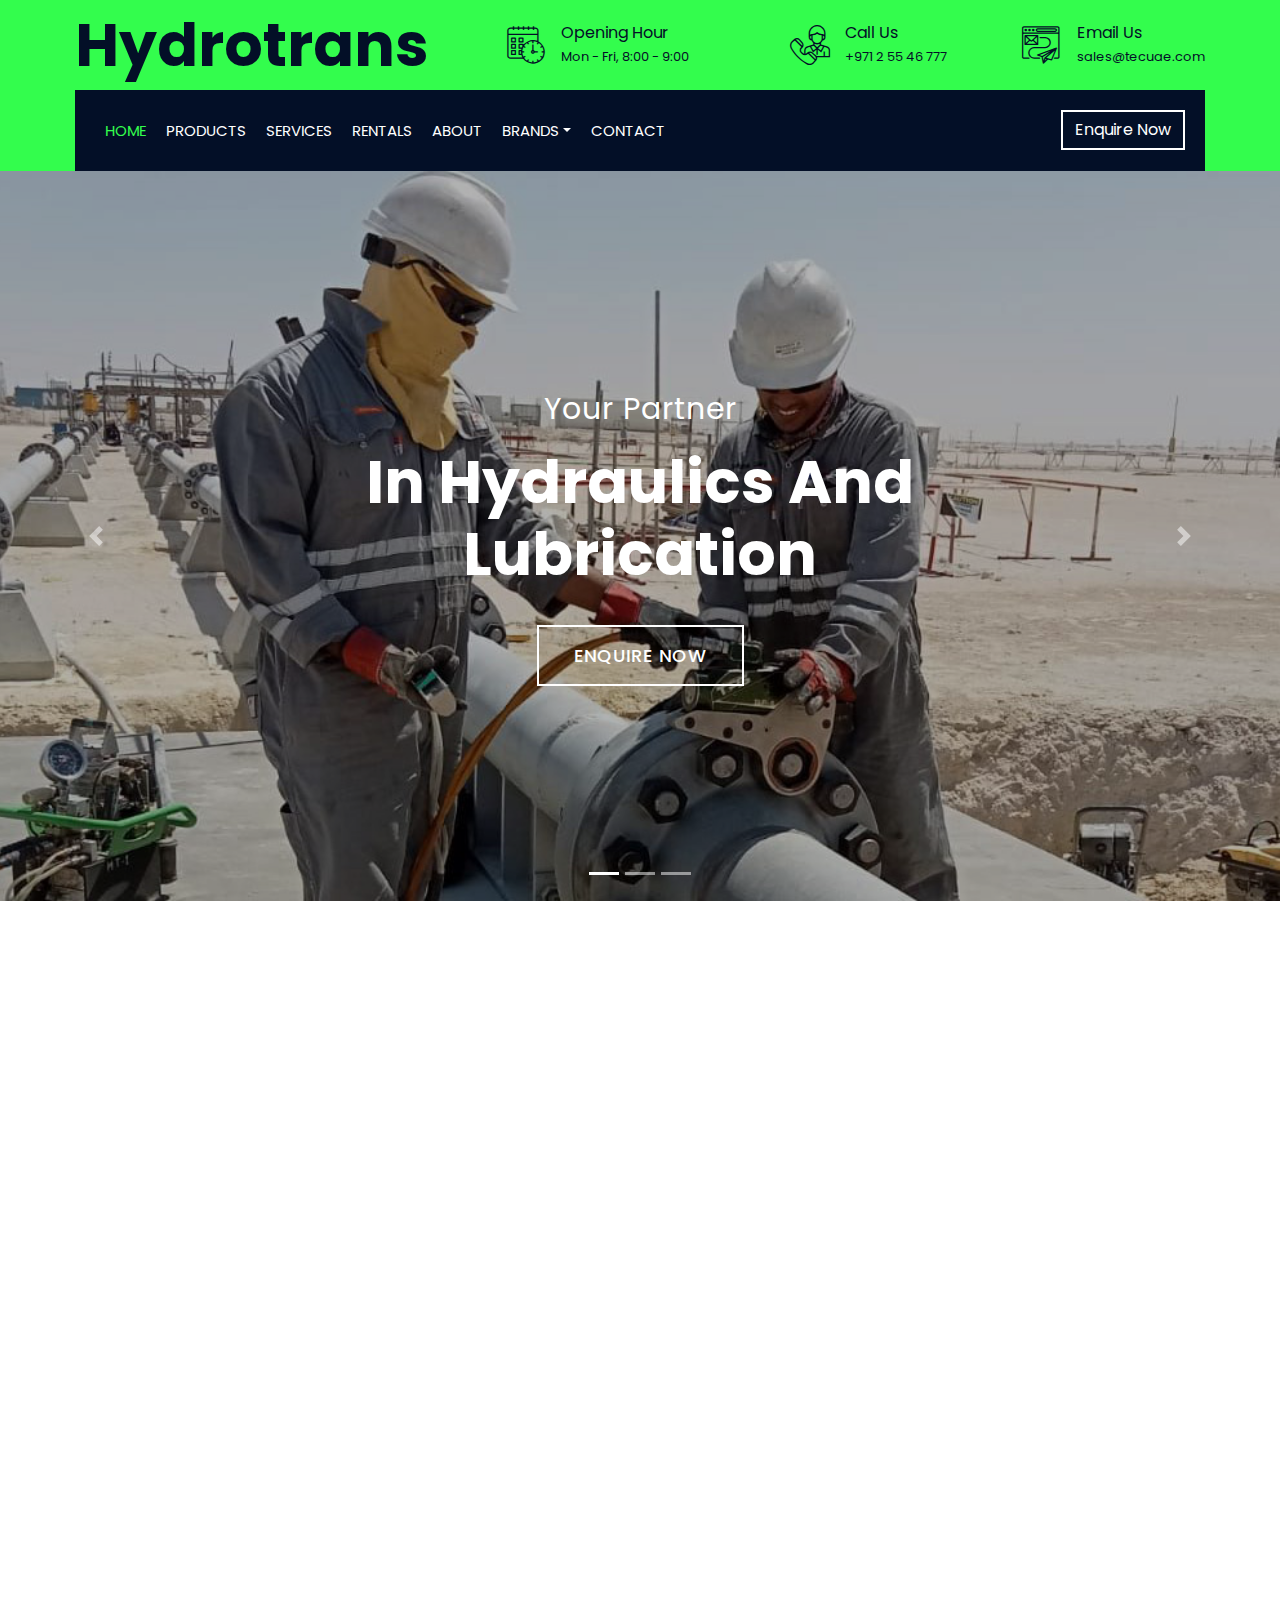
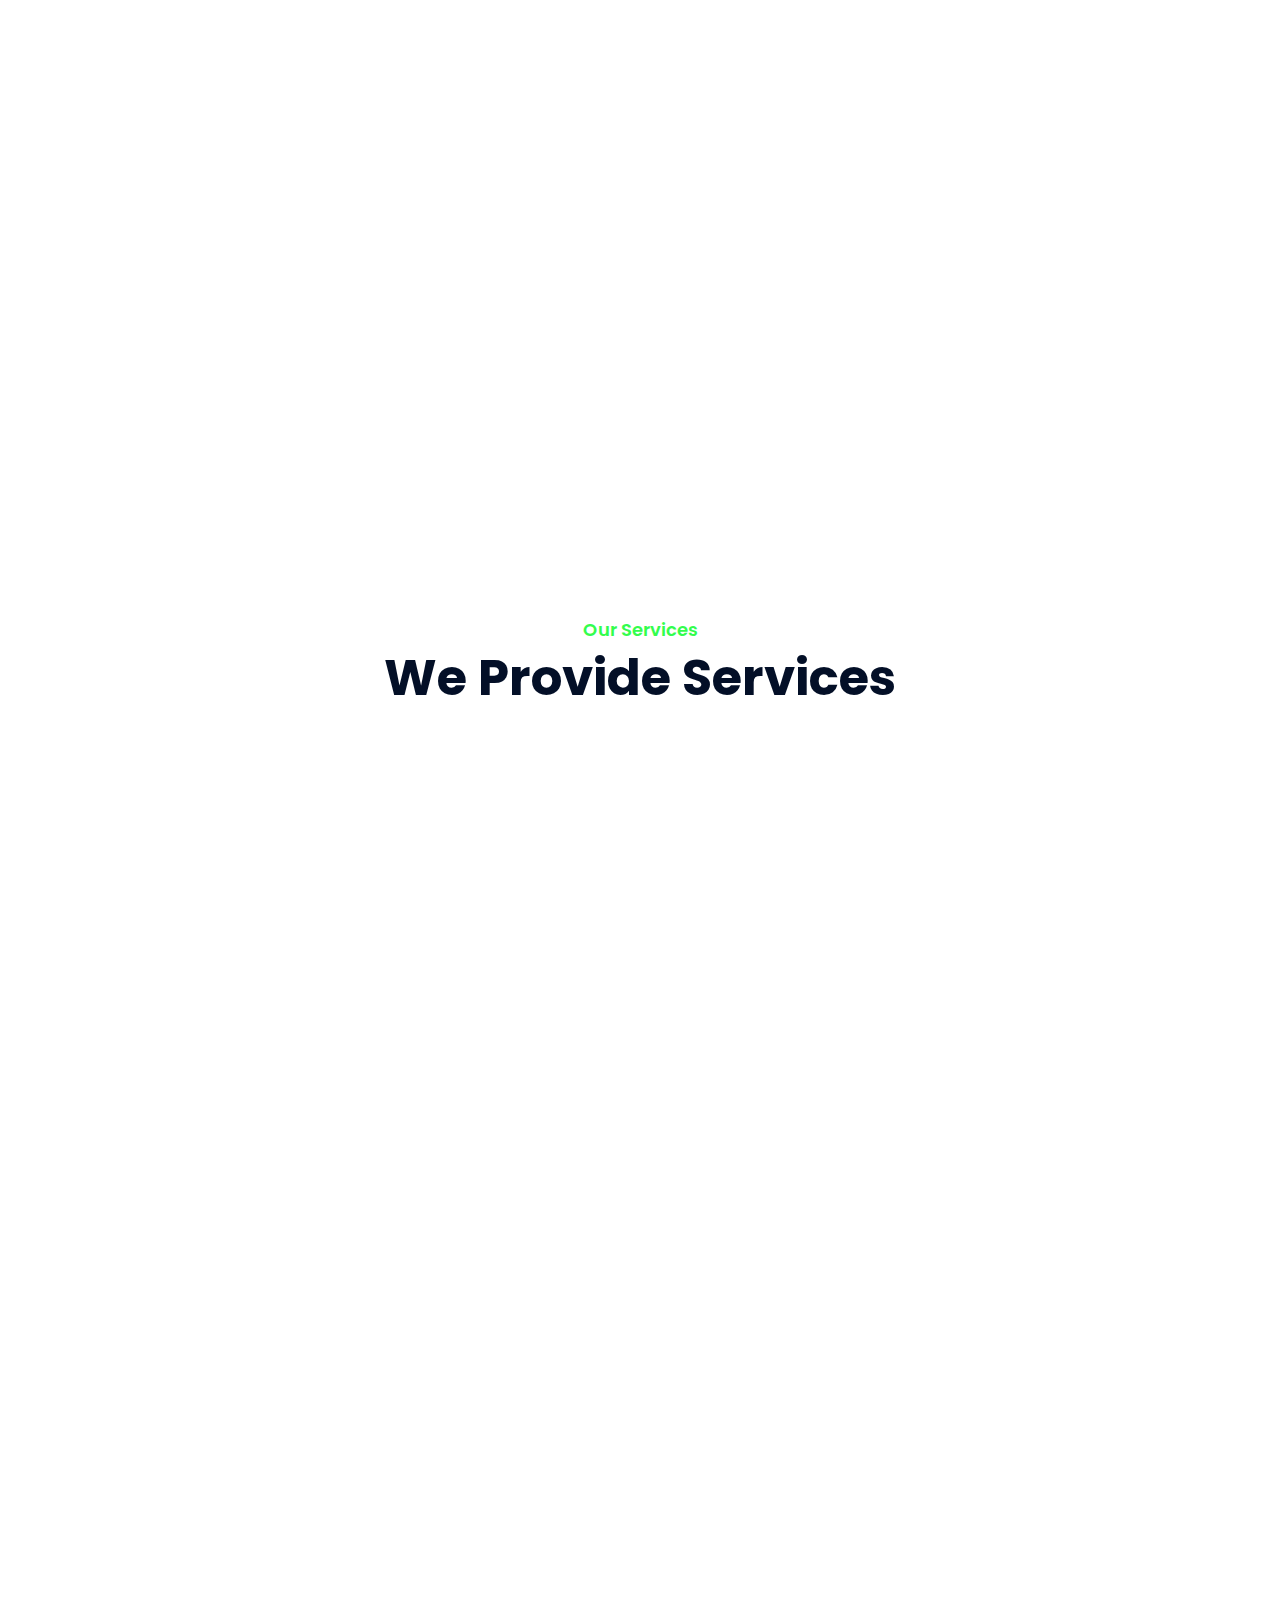
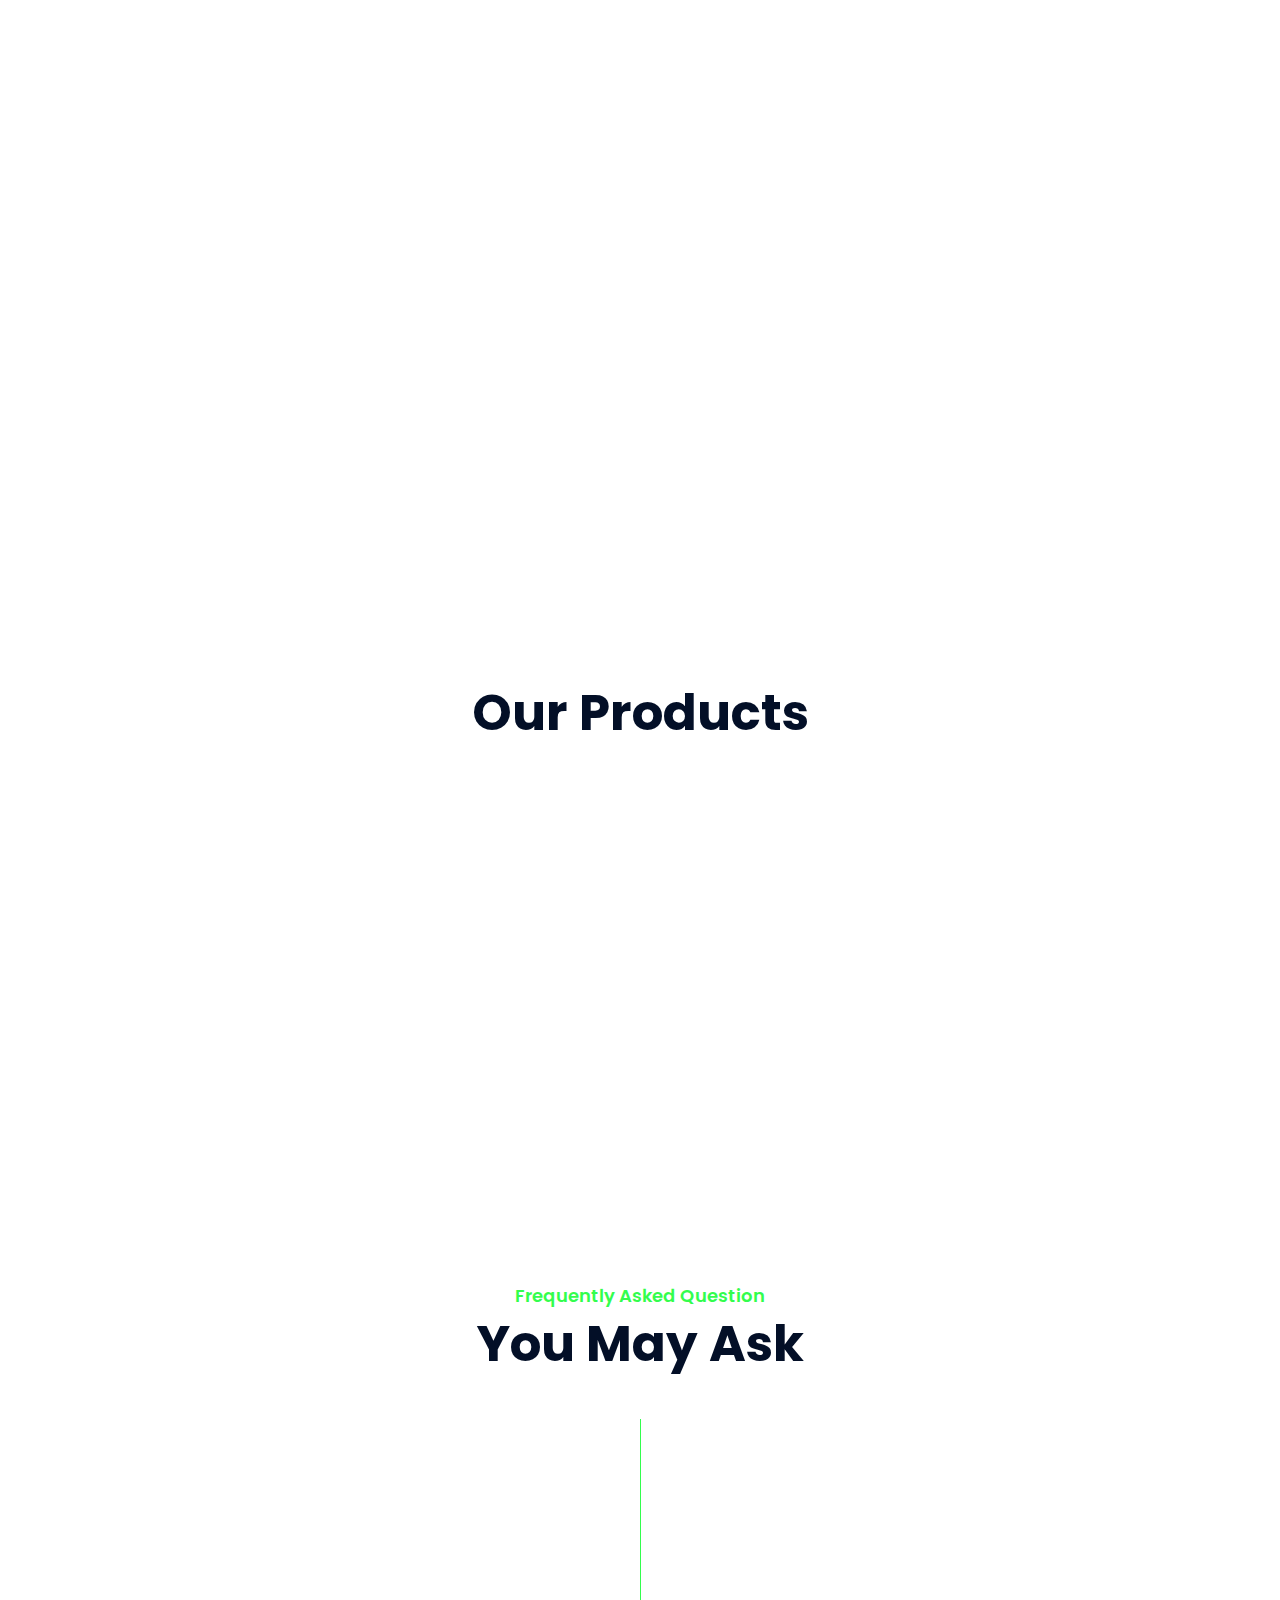
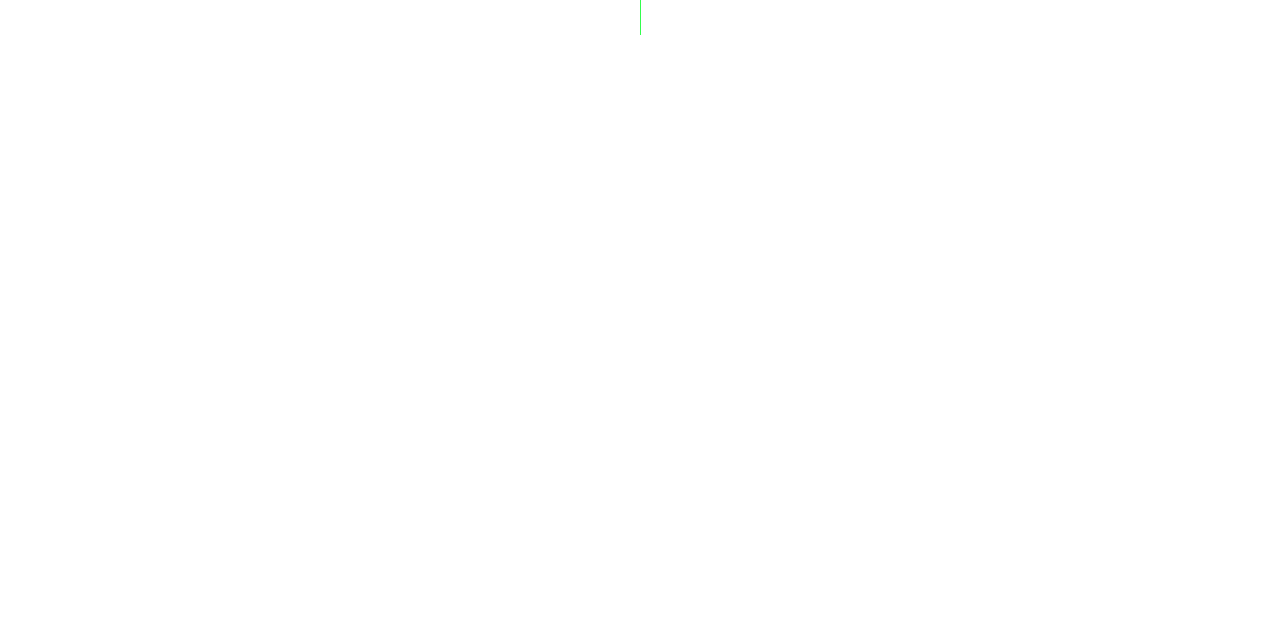
<file: builerz-master/index.html>
<!DOCTYPE html>
<html lang="en">
    <head>
        <meta charset="utf-8">
        <title>hydrotrans sample</title>
        <meta content="width=device-width, initial-scale=1.0" name="viewport">
        <meta content="Construction Company Website Template" name="keywords">
        <meta content="Construction Company Website Template" name="description">

        <!-- Favicon -->
        <link href="img/favicon.ico" rel="icon">

        <!-- Google Font -->
        <link href="https://fonts.googleapis.com/css2?family=Poppins:wght@100;200;300;400;500;600;700;800;900&display=swap" rel="stylesheet">

        <!-- CSS Libraries -->
        <link href="https://stackpath.bootstrapcdn.com/bootstrap/4.4.1/css/bootstrap.min.css" rel="stylesheet">
        <link href="https://cdnjs.cloudflare.com/ajax/libs/font-awesome/5.10.0/css/all.min.css" rel="stylesheet">
        <link href="lib/flaticon/font/flaticon.css" rel="stylesheet"> 
        <link href="lib/animate/animate.min.css" rel="stylesheet">
        <link href="lib/owlcarousel/assets/owl.carousel.min.css" rel="stylesheet">
        <link href="lib/lightbox/css/lightbox.min.css" rel="stylesheet">
        <link href="lib/slick/slick.css" rel="stylesheet">
        <link href="lib/slick/slick-theme.css" rel="stylesheet">

        <!-- Template Stylesheet -->
        <link href="css/style.css" rel="stylesheet">
    </head>

    <body>
        <div class="wrapper">
            <!-- Top Bar Start -->
            <div class="top-bar">
                <div class="container-fluid">
                    <div class="row align-items-center">
                        <div class="col-lg-4 col-md-12">
                            <div class="logo">
                                <a href="index.html">
                                    <h1>Hydrotrans</h1>
                                    <!-- <img src="img/hydrofit_logo.png" alt="Logo"> -->
                                </a>
                            </div>
                        </div>
                        <div class="col-lg-8 col-md-7 d-none d-lg-block">
                            <div class="row">
                                <div class="col-4">
                                    <div class="top-bar-item">
                                        <div class="top-bar-icon">
                                            <i class="flaticon-calendar"></i>
                                        </div>
                                        <div class="top-bar-text">
                                            <h3>Opening Hour</h3>
                                            <p>Mon - Fri, 8:00 - 9:00</p>
                                        </div>
                                    </div>
                                </div>
                                <div class="col-4">
                                    <div class="top-bar-item">
                                        <div class="top-bar-icon">
                                            <i class="flaticon-call"></i>
                                        </div>
                                        <div class="top-bar-text">
                                            <h3>Call Us</h3>
                                            <p>+971 2 55 46 777</p>
                                        </div>
                                    </div>
                                </div>
                                <div class="col-4">
                                    <div class="top-bar-item">
                                        <div class="top-bar-icon">
                                            <i class="flaticon-send-mail"></i>
                                        </div>
                                        <div class="top-bar-text">
                                            <h3>Email Us</h3>
                                            <p>sales@tecuae.com</p>
                                        </div>
                                    </div>
                                </div>
                            </div>
                        </div>
                    </div>
                </div>
            </div>
            <!-- Top Bar End -->

            <!-- Nav Bar Start -->
            <div class="nav-bar">
                <div class="container-fluid">
                    <nav class="navbar navbar-expand-lg bg-dark navbar-dark">
                        <a href="#" class="navbar-brand">MENU</a>
                        <button type="button" class="navbar-toggler" data-toggle="collapse" data-target="#navbarCollapse">
                            <span class="navbar-toggler-icon"></span>
                        </button>

                        <div class="collapse navbar-collapse justify-content-between" id="navbarCollapse">
                            <div class="navbar-nav mr-auto">
                                <a href="index.html" class="nav-item nav-link active">Home</a>
                                <a href="index.html" class="nav-item nav-link ">Products </a>
                                <a href="#" class="nav-item nav-link">Services</a>
                                <a href="index.html" class="nav-item nav-link ">Rentals </a>
                                <a href="#" class="nav-item nav-link">About</a>
                                
                                <!-- <a href="team.html" class="nav-item nav-link">Team</a> -->
                                <!-- <a href="portfolio.html" class="nav-item nav-link">Project</a> -->
                                <div class="nav-item dropdown">
                                    <a href="#" class="nav-link dropdown-toggle" data-toggle="dropdown">Brands</a>
                                    <div class="dropdown-menu">
                                        <a href="#" class="dropdown-item">test Page</a>
                                        <a href="single.html" class="dropdown-item">Single Page</a>
                                    </div>
                                </div>
                                <a href="contact.html" class="nav-item nav-link">Contact</a>
                            </div>
                            <div class="ml-auto">
                                <a class="btn" href="#">Enquire Now</a>
                            </div>
                        </div>
                    </nav>
                </div>
            </div>
            <!-- Nav Bar End -->


            <!-- Carousel Start -->
            <div id="carousel" class="carousel slide" data-ride="carousel">
                <ol class="carousel-indicators">
                    <li data-target="#carousel" data-slide-to="0" class="active"></li>
                    <li data-target="#carousel" data-slide-to="1"></li>
                    <li data-target="#carousel" data-slide-to="2"></li>
                </ol>
                <div class="carousel-inner">
                    <div class="carousel-item active">
                        <img src="img/slide1.jpg" alt="Carousel Image">
                        <div class="carousel-caption">
                            <p class="animated fadeInRight">Your Partner </p>
                            <h1 class="animated fadeInLeft">In Hydraulics And Lubrication</h1>
                            <a class="btn animated fadeInUp" href="https://htmlcodex.com/construction-company-website-template">Enquire Now</a>
                        </div>
                    </div>

                    <div class="carousel-item">
                        <img src="img/slide2.jpg" alt="Carousel Image">
                        <div class="carousel-caption">
                            <p class="animated fadeInRight">Your Partner </p>
                            <h1 class="animated fadeInLeft">In Mechanical Transmission, Automation, & Oilfield Equipment</h1>
                            <a class="btn animated fadeInUp" href="https://htmlcodex.com/construction-company-website-template">Enquire Now</a>
                        </div>
                    </div>

                    <div class="carousel-item">
                        <img src="img/slide3.jpg" alt="Carousel Image">
                        <div class="carousel-caption">
                            <p class="animated fadeInRight">Your Partner</p>
                            <h1 class="animated fadeInLeft">For Your Dream Home</h1>
                            <a class="btn animated fadeInUp" href="https://htmlcodex.com/construction-company-website-template">Enquire Now</a>
                        </div>
                    </div>
                </div>

                <a class="carousel-control-prev" href="#carousel" role="button" data-slide="prev">
                    <span class="carousel-control-prev-icon" aria-hidden="true"></span>
                    <span class="sr-only">Previous</span>
                </a>
                <a class="carousel-control-next" href="#carousel" role="button" data-slide="next">
                    <span class="carousel-control-next-icon" aria-hidden="true"></span>
                    <span class="sr-only">Next</span>
                </a>
            </div>
            <!-- Carousel End -->


            <!-- Feature Start-->
            <div class="feature wow fadeInUp" data-wow-delay="0.1s">
                <div class="container-fluid">
                    <div class="row align-items-center">
                        <div class="col-lg-4 col-md-12">
                            <div class="feature-item">
                                <div class="feature-icon">
                                    <i class="flaticon-worker"></i>
                                </div>
                                <div class="feature-text">
                                    <h3>supplies</h3>
                                    <p>TEC operates as one of the key distributors within the industry, offering a diverse range of products and services sourced from world-class manufacturers, mainly promoting “Made in UAE” products.</p>
                                </div>
                            </div>
                        </div>
                        <div class="col-lg-4 col-md-12">
                            <div class="feature-item">
                                <div class="feature-icon">
                                    <i class="flaticon-building"></i>
                                </div>
                                <div class="feature-text">
                                    <h3>Services</h3>
                                    <p>Offering 40 years of expertise in maintenance, repairs, torquing, tensioning, machining, calibration, design and upgrades, troubleshooting, consultations, and training.</p>
                                </div>
                            </div>
                        </div>
                        <div class="col-lg-4 col-md-12">
                            <div class="feature-item">
                                <div class="feature-icon">
                                    <i class="flaticon-call"></i>
                                </div>
                                <div class="feature-text">
                                    <h3>Rental</h3>
                                    <p>Extensive range of rental tools for critical applications, including high-pressure test units, hydraulic units, torqueing, tensioning, cutting, welding, winches, flushing rigs, monitors, and flowmeters.</p>
                                </div>
                            </div>
                        </div>
                    </div>
                </div>
            </div>
            <!-- Feature End-->


            <!-- About Start -->
            <div class="about wow fadeInUp" data-wow-delay="0.1s">
                <div class="container">
                    <div class="row align-items-center">
                        <div class="col-lg-5 col-md-6">
                            <div class="about-img">
                                <img src="img/nmk.png" alt="Image">
                            </div>
                        </div>
                        <div class="col-lg-7 col-md-6">
                            <div class="section-header text-left">
                                <p>Welcome to Technical Equipment Company</p>
                                <h2>Who we are?</h2>
                            </div>
                            <div class="about-text">
                                <p>
                                    Founded in 1983, with over 40 years of expertise in upstream and downstream operations, Technical Equipment Company stands as one of the first established oil and gas equipment suppliers and service providers in the UAE. a workforce of over 100+ headcounts, TEC is committed to delivering advanced technical services throughout the UAE, the Middle East, North Africa, and the Eastern Mediterranean. Embodying professionalism and efficiency, we continue to be at the forefront of the industry, providing cutting-edge solutions and unmatched experience to our valued clients. Join us in shaping the future of energy with a trusted partner that has stood the test of time.</p>
                                <!-- <p>
                                    Lorem ipsum dolor sit amet, consectetur adipiscing elit. Phasellus nec pretium mi. Curabitur facilisis ornare velit non vulputate. Aliquam metus tortor, auctor id gravida condimentum, viverra quis sem. Curabitur non nisl nec nisi scelerisque maximus. Aenean consectetur convallis porttitor. Aliquam interdum at lacus non blandit.
                                </p> -->
                                <a class="btn" href="">Learn More</a>
                            </div>
                        </div>
                    </div>
                </div>
            </div>
            <!-- About End -->


            <!-- Fact Start -->
            <div class="fact">
                <div class="container-fluid">
                    <div class="row counters">
                        <div class="col-md-6 fact-left wow slideInLeft">
                            <div class="row">
                                <div class="col-6">
                                    <div class="fact-icon">
                                        <i class="flaticon-worker"></i>
                                    </div>
                                    <div class="fact-text">
                                        <h2 data-toggle="counter-up">109</h2>
                                        <p>Expert Workers</p>
                                    </div>
                                </div>
                                <div class="col-6">
                                    <div class="fact-icon">
                                        <i class="flaticon-building"></i>
                                    </div>
                                    <div class="fact-text">
                                        <h2 data-toggle="counter-up">485</h2>
                                        <p>Happy Clients</p>
                                    </div>
                                </div>
                            </div>
                        </div>
                        <div class="col-md-6 fact-right wow slideInRight">
                            <div class="row">
                                <div class="col-6">
                                    <div class="fact-icon">
                                        <i class="flaticon-address"></i>
                                    </div>
                                    <div class="fact-text">
                                        <h2 data-toggle="counter-up">789</h2>
                                        <p>Completed Projects</p>
                                    </div>
                                </div>
                                <div class="col-6">
                                    <div class="fact-icon">
                                        <i class="flaticon-crane"></i>
                                    </div>
                                    <div class="fact-text">
                                        <h2 data-toggle="counter-up">890</h2>
                                        <p>Running Projects</p>
                                    </div>
                                </div>
                            </div>
                        </div>
                    </div>
                </div>
            </div>
            <!-- Fact End -->


            <!-- Service Start -->
            <div class="service">
                <div class="container">
                    <div class="section-header text-center">
                        <p>Our Services</p>
                        <h2>We Provide Services</h2>
                    </div>
                    <div class="row">
                        <div class="col-lg-4 col-md-6 wow fadeInUp" data-wow-delay="0.1s">
                            <div class="service-item">
                                <div class="service-img">
                                    <img src="img/001.jpg" alt="Image">
                                    <div class="service-overlay">
                                        <p>
                                            Each service package is tailored to meet client expectations and provide a comprehensive Flange Joint Management service. </p>
                                    </div>
                                </div>
                                <div class="service-text">
                                    <h3>Flange Joints Management</h3>
                                    <a class="btn" href="img/001.jpg" data-lightbox="service">+</a>
                                </div>
                            </div>
                        </div>
                        <div class="col-lg-4 col-md-6 wow fadeInUp" data-wow-delay="0.2s">
                            <div class="service-item">
                                <div class="service-img">
                                    <img src="img/00012.jpg" alt="Image">
                                    <div class="service-overlay">
                                        <p>
                                            We provide budget-friendly repair services with a 6-month service warranty for all makes and models of torque, tension, and lifting tools.</p>
                                    </div>
                                </div>
                                <div class="service-text">
                                    <h3>Repair Service</h3>
                                    <a class="btn" href="img/00012.jpg" data-lightbox="service">+</a>
                                </div>
                            </div>
                        </div>
                        <div class="col-lg-4 col-md-6 wow fadeInUp" data-wow-delay="0.3s">
                            <div class="service-item">
                                <div class="service-img">
                                    <img src="img/002.jpg" alt="Image">
                                    <div class="service-overlay">
                                        <p>
                                            Our cold cutting services offer precision and safety, ensuring efficient and precise removal of materials in industrial applications.</p>
                                    </div>
                                </div>
                                <div class="service-text">
                                    <h3>Pipe Cold Cutting</h3>
                                    <a class="btn" href="img/002.jpg" data-lightbox="service">+</a>
                                </div>
                            </div>
                        </div>
                        <div class="col-lg-4 col-md-6 wow fadeInUp" data-wow-delay="0.4s">
                            <div class="service-item">
                                <div class="service-img">
                                    <img src="img/HY0.jpg" alt="Image">
                                    <div class="service-overlay">
                                        <p>
                                            Delivering tailored hydraulic solutions to meet your unique industrial needs.</p>
                                    </div>
                                </div>
                                <div class="service-text">
                                    <h3>Hydraulics Custom Services</h3>
                                    <a class="btn" href="img/HY0.jpg" data-lightbox="service">+</a>
                                </div>
                            </div>
                        </div>
                        <div class="col-lg-4 col-md-6 wow fadeInUp" data-wow-delay="0.5s">
                            <div class="service-item">
                                <div class="service-img">
                                    <img src="img/service-5.jpg" alt="Image">
                                    <div class="service-overlay">
                                        <p>
                                            BLJ In-situ Solutions can provide bolt load calculations and flange stress analysis.</p>
                                    </div>
                                </div>
                                <div class="service-text">
                                    <h3>Bolt Tensioning</h3>
                                    <a class="btn" href="img/service-5.jpg" data-lightbox="service">+</a>
                                </div>
                            </div>
                        </div>
                        <div class="col-lg-4 col-md-6 wow fadeInUp" data-wow-delay="0.6s">
                            <div class="service-item">
                                <div class="service-img">
                                    <img src="img/service-6.jpg" alt="Image">
                                    <div class="service-overlay">
                                        <p>
                                            TEC has the technology, skills and equipment to offer you the right solution for your bolting requirements.</p>
                                    </div>
                                </div>
                                <div class="service-text">
                                    <h3>Bolt Torquing</h3>
                                    <a class="btn" href="img/service-6.jpg" data-lightbox="service">+</a>
                                </div>
                            </div>
                        </div>
                    </div>
                </div>
            </div>
            <!-- Service End -->


            <!-- Video Start -->
            <div class="video wow fadeIn" data-wow-delay="0.1s">
                <div class="container">
                    <button type="button" class="btn-play" data-toggle="modal" data-src="https://www.youtube.com/embed/DWRcNpR6Kdc" data-target="#videoModal">
                        <span></span>
                    </button>
                </div>
            </div>
            
            <div class="modal fade" id="videoModal" tabindex="-1" role="dialog" aria-labelledby="exampleModalLabel" aria-hidden="true">
                <div class="modal-dialog" role="document">
                    <div class="modal-content">
                        <div class="modal-body">
                            <button type="button" class="close" data-dismiss="modal" aria-label="Close">
                                <span aria-hidden="true">&times;</span>
                            </button>        
                            <!-- 16:9 aspect ratio -->
                            <div class="embed-responsive embed-responsive-16by9">
                                <iframe class="embed-responsive-item" src="" id="video"  allowscriptaccess="always" allow="autoplay"></iframe>
                            </div>
                        </div>
                    </div>
                </div>
            </div>
            <!-- Video End -->



            


            <!-- Team Start -->
            <div class="team">
                <div class="container">
                    <div class="section-header text-center">
                        <!-- <p>Our Products</p> -->
                        <h2>Our Products</h2>
                    </div>
                    <div class="row">
                        <div class="col-lg-3 col-md-6 wow fadeInUp" data-wow-delay="0.1s">
                            <div class="team-item">
                                <div class="team-img">
                                    <img src="img/021.jpg" alt="Team Image">
                                </div>
                                <div class="team-text">
                                    <h2>Bolting Torque Wrench Tools</h2>
                                    <!-- <p>CEO & Founder</p> -->
                                </div>
                                <div class="team-social">
                                    <a class="social-tw" href=""><i class="fab fa-twitter"></i></a>
                                    <a class="social-fb" href=""><i class="fab fa-facebook-f"></i></a>
                                    <a class="social-li" href=""><i class="fab fa-linkedin-in"></i></a>
                                    <a class="social-in" href=""><i class="fab fa-instagram"></i></a>
                                </div>
                            </div>
                        </div>
                        <div class="col-lg-3 col-md-6 wow fadeInUp" data-wow-delay="0.2s">
                            <div class="team-item">
                                <div class="team-img">
                                    <img src="img/0212.jpg" alt="Team Image">
                                </div>
                                <div class="team-text">
                                    <h2>Hydraulic Lifting Equipment</h2>
                                    <!-- <p>Civil Engineer</p> -->
                                </div>
                                <div class="team-social">
                                    <a class="social-tw" href=""><i class="fab fa-twitter"></i></a>
                                    <a class="social-fb" href=""><i class="fab fa-facebook-f"></i></a>
                                    <a class="social-li" href=""><i class="fab fa-linkedin-in"></i></a>
                                    <a class="social-in" href=""><i class="fab fa-instagram"></i></a>
                                </div>
                            </div>
                        </div>
                        <div class="col-lg-3 col-md-6 wow fadeInUp" data-wow-delay="0.3s">
                            <div class="team-item">
                                <div class="team-img">
                                    <img src="img/0213.png" alt="Team Image">
                                </div>
                                <div class="team-text">
                                    <h2>High Pressure Hydrotest Pumps</h2>
                                    <!-- <p>Interior Designer</p> -->
                                </div>
                                <div class="team-social">
                                    <a class="social-tw" href=""><i class="fab fa-twitter"></i></a>
                                    <a class="social-fb" href=""><i class="fab fa-facebook-f"></i></a>
                                    <a class="social-li" href=""><i class="fab fa-linkedin-in"></i></a>
                                    <a class="social-in" href=""><i class="fab fa-instagram"></i></a>
                                </div>
                            </div>
                        </div>
                        <div class="col-lg-3 col-md-6 wow fadeInUp" data-wow-delay="0.4s">
                            <div class="team-item">
                                <div class="team-img">
                                    <img src="img/0214.png" alt="Team Image">
                                </div>
                                <div class="team-text">
                                    <h2>Hydraulic Power UnitS</h2>
                                    <!-- <p>Painter</p> -->
                                </div>
                                <div class="team-social">
                                    <a class="social-tw" href=""><i class="fab fa-twitter"></i></a>
                                    <a class="social-fb" href=""><i class="fab fa-facebook-f"></i></a>
                                    <a class="social-li" href=""><i class="fab fa-linkedin-in"></i></a>
                                    <a class="social-in" href=""><i class="fab fa-instagram"></i></a>
                                </div>
                            </div>
                        </div>
                    </div>
                </div>
            </div>
            <!-- Team End -->
            

            <!-- FAQs Start -->
            <div class="faqs">
                <div class="container">
                    <div class="section-header text-center">
                        <p>Frequently Asked Question</p>
                        <h2>You May Ask</h2>
                    </div>
                    <div class="row">
                        <div class="col-md-6">
                            <div id="accordion-1">
                                <div class="card wow fadeInLeft" data-wow-delay="0.1s">
                                    <div class="card-header">
                                        <a class="card-link collapsed" data-toggle="collapse" href="#collapseOne">
                                            Lorem ipsum dolor sit amet?
                                        </a>
                                    </div>
                                    <div id="collapseOne" class="collapse" data-parent="#accordion-1">
                                        <div class="card-body">
                                            Lorem ipsum dolor sit amet, consectetur adipiscing elit. Phasellus nec pretium mi. Curabitur facilisis ornare velit non.
                                        </div>
                                    </div>
                                </div>
                                <div class="card wow fadeInLeft" data-wow-delay="0.2s">
                                    <div class="card-header">
                                        <a class="card-link collapsed" data-toggle="collapse" href="#collapseTwo">
                                            Lorem ipsum dolor sit amet?
                                        </a>
                                    </div>
                                    <div id="collapseTwo" class="collapse" data-parent="#accordion-1">
                                        <div class="card-body">
                                            Lorem ipsum dolor sit amet, consectetur adipiscing elit. Phasellus nec pretium mi. Curabitur facilisis ornare velit non.
                                        </div>
                                    </div>
                                </div>
                                <div class="card wow fadeInLeft" data-wow-delay="0.3s">
                                    <div class="card-header">
                                        <a class="card-link collapsed" data-toggle="collapse" href="#collapseThree">
                                            Lorem ipsum dolor sit amet?
                                        </a>
                                    </div>
                                    <div id="collapseThree" class="collapse" data-parent="#accordion-1">
                                        <div class="card-body">
                                            Lorem ipsum dolor sit amet, consectetur adipiscing elit. Phasellus nec pretium mi. Curabitur facilisis ornare velit non.
                                        </div>
                                    </div>
                                </div>
                               
                            </div>
                        </div>
                        <div class="col-md-6">
                            <div id="accordion-2">
                                <div class="card wow fadeInRight" data-wow-delay="0.1s">
                                    <div class="card-header">
                                        <a class="card-link collapsed" data-toggle="collapse" href="#collapseSix">
                                            Lorem ipsum dolor sit amet?
                                        </a>
                                    </div>
                                    <div id="collapseSix" class="collapse" data-parent="#accordion-2">
                                        <div class="card-body">
                                            Lorem ipsum dolor sit amet, consectetur adipiscing elit. Phasellus nec pretium mi. Curabitur facilisis ornare velit non.
                                        </div>
                                    </div>
                                </div>
                                <div class="card wow fadeInRight" data-wow-delay="0.2s">
                                    <div class="card-header">
                                        <a class="card-link collapsed" data-toggle="collapse" href="#collapseSeven">
                                            Lorem ipsum dolor sit amet?
                                        </a>
                                    </div>
                                    <div id="collapseSeven" class="collapse" data-parent="#accordion-2">
                                        <div class="card-body">
                                            Lorem ipsum dolor sit amet, consectetur adipiscing elit. Phasellus nec pretium mi. Curabitur facilisis ornare velit non.
                                        </div>
                                    </div>
                                </div>
                                <div class="card wow fadeInRight" data-wow-delay="0.3s">
                                    <div class="card-header">
                                        <a class="card-link collapsed" data-toggle="collapse" href="#collapseEight">
                                            Lorem ipsum dolor sit amet?
                                        </a>
                                    </div>
                                    <div id="collapseEight" class="collapse" data-parent="#accordion-2">
                                        <div class="card-body">
                                            Lorem ipsum dolor sit amet, consectetur adipiscing elit. Phasellus nec pretium mi. Curabitur facilisis ornare velit non.
                                        </div>
                                    </div>
                                </div>
                            </div>
                        </div>
                    </div>
                </div>
            </div>
            <!-- FAQs End -->


            <!-- Testimonial Start -->
            <!-- <div class="testimonial wow fadeIn" data-wow-delay="0.1s">
                <div class="container">
                    <div class="row">
                        <div class="col-12">
                            <div class="testimonial-slider-nav">
                                <div class="slider-nav"><img src="img/testimonial-1.jpg" alt="Testimonial"></div>
                                <div class="slider-nav"><img src="img/testimonial-2.jpg" alt="Testimonial"></div>
                                <div class="slider-nav"><img src="img/testimonial-3.jpg" alt="Testimonial"></div>
                                <div class="slider-nav"><img src="img/testimonial-4.jpg" alt="Testimonial"></div>
                                <div class="slider-nav"><img src="img/testimonial-1.jpg" alt="Testimonial"></div>
                                <div class="slider-nav"><img src="img/testimonial-2.jpg" alt="Testimonial"></div>
                                <div class="slider-nav"><img src="img/testimonial-3.jpg" alt="Testimonial"></div>
                                <div class="slider-nav"><img src="img/testimonial-4.jpg" alt="Testimonial"></div>
                            </div>
                        </div>
                    </div>
                    <div class="row">
                        <div class="col-12">
                            <div class="testimonial-slider">
                                <div class="slider-item">
                                    <h3>Customer Name</h3>
                                    <h4>profession</h4>
                                    <p>Lorem ipsum dolor sit amet, consectetur adipiscing elit. Phasellus nec pretium mi. Curabitur facilisis ornare velit non vulputate. Aliquam metus tortor, auctor id gravida condimentum, viverra quis sem. Curabitur non nisl nec nisi scelerisque maximus.</p>
                                </div>
                                <div class="slider-item">
                                    <h3>Customer Name</h3>
                                    <h4>profession</h4>
                                    <p>Lorem ipsum dolor sit amet, consectetur adipiscing elit. Phasellus nec pretium mi. Curabitur facilisis ornare velit non vulputate. Aliquam metus tortor, auctor id gravida condimentum, viverra quis sem. Curabitur non nisl nec nisi scelerisque maximus.</p>
                                </div>
                                <div class="slider-item">
                                    <h3>Customer Name</h3>
                                    <h4>profession</h4>
                                    <p>Lorem ipsum dolor sit amet, consectetur adipiscing elit. Phasellus nec pretium mi. Curabitur facilisis ornare velit non vulputate. Aliquam metus tortor, auctor id gravida condimentum, viverra quis sem. Curabitur non nisl nec nisi scelerisque maximus.</p>
                                </div>
                                <div class="slider-item">
                                    <h3>Customer Name</h3>
                                    <h4>profession</h4>
                                    <p>Lorem ipsum dolor sit amet, consectetur adipiscing elit. Phasellus nec pretium mi. Curabitur facilisis ornare velit non vulputate. Aliquam metus tortor, auctor id gravida condimentum, viverra quis sem. Curabitur non nisl nec nisi scelerisque maximus.</p>
                                </div>
                                <div class="slider-item">
                                    <h3>Customer Name</h3>
                                    <h4>profession</h4>
                                    <p>Lorem ipsum dolor sit amet, consectetur adipiscing elit. Phasellus nec pretium mi. Curabitur facilisis ornare velit non vulputate. Aliquam metus tortor, auctor id gravida condimentum, viverra quis sem. Curabitur non nisl nec nisi scelerisque maximus.</p>
                                </div>
                                <div class="slider-item">
                                    <h3>Customer Name</h3>
                                    <h4>profession</h4>
                                    <p>Lorem ipsum dolor sit amet, consectetur adipiscing elit. Phasellus nec pretium mi. Curabitur facilisis ornare velit non vulputate. Aliquam metus tortor, auctor id gravida condimentum, viverra quis sem. Curabitur non nisl nec nisi scelerisque maximus.</p>
                                </div>
                                <div class="slider-item">
                                    <h3>Customer Name</h3>
                                    <h4>profession</h4>
                                    <p>Lorem ipsum dolor sit amet, consectetur adipiscing elit. Phasellus nec pretium mi. Curabitur facilisis ornare velit non vulputate. Aliquam metus tortor, auctor id gravida condimentum, viverra quis sem. Curabitur non nisl nec nisi scelerisque maximus.</p>
                                </div>
                                <div class="slider-item">
                                    <h3>Customer Name</h3>
                                    <h4>profession</h4>
                                    <p>Lorem ipsum dolor sit amet, consectetur adipiscing elit. Phasellus nec pretium mi. Curabitur facilisis ornare velit non vulputate. Aliquam metus tortor, auctor id gravida condimentum, viverra quis sem. Curabitur non nisl nec nisi scelerisque maximus.</p>
                                </div>
                            </div>
                        </div>
                    </div>
                </div>
            </div> -->
            <!-- Testimonial End -->


            <!-- Blog Start -->
            <!-- <div class="blog">
                <div class="container">
                    <div class="section-header text-center">
                        <p>Latest Blog</p>
                        <h2>Latest From Our Blog</h2>
                    </div>
                    <div class="row">
                        <div class="col-lg-4 col-md-6 wow fadeInUp" data-wow-delay="0.2s">
                            <div class="blog-item">
                                <div class="blog-img">
                                    <img src="img/blog-1.jpg" alt="Image">
                                </div>
                                <div class="blog-title">
                                    <h3>Lorem ipsum dolor sit</h3>
                                    <a class="btn" href="">+</a>
                                </div>
                                <div class="blog-meta">
                                    <p>By<a href="">Admin</a></p>
                                    <p>In<a href="">Construction</a></p>
                                </div>
                                <div class="blog-text">
                                    <p>
                                        Lorem ipsum dolor sit amet elit. Phasellus nec pretium mi. Curabitur facilisis ornare velit non vulputate. Aliquam metus tortor
                                    </p>
                                </div>
                            </div>
                        </div>
                        <div class="col-lg-4 col-md-6 wow fadeInUp">
                            <div class="blog-item">
                                <div class="blog-img">
                                    <img src="img/blog-2.jpg" alt="Image">
                                </div>
                                <div class="blog-title">
                                    <h3>Lorem ipsum dolor sit</h3>
                                    <a class="btn" href="">+</a>
                                </div>
                                <div class="blog-meta">
                                    <p>By<a href="">Admin</a></p>
                                    <p>In<a href="">Construction</a></p>
                                </div>
                                <div class="blog-text">
                                    <p>
                                        Lorem ipsum dolor sit amet elit. Phasellus nec pretium mi. Curabitur facilisis ornare velit non vulputate. Aliquam metus tortor
                                    </p>
                                </div>
                            </div>
                        </div>
                        <div class="col-lg-4 col-md-6 wow fadeInUp" data-wow-delay="0.2s">
                            <div class="blog-item">
                                <div class="blog-img">
                                    <img src="img/blog-3.jpg" alt="Image">
                                </div>
                                <div class="blog-title">
                                    <h3>Lorem ipsum dolor sit</h3>
                                    <a class="btn" href="">+</a>
                                </div>
                                <div class="blog-meta">
                                    <p>By<a href="">Admin</a></p>
                                    <p>In<a href="">Construction</a></p>
                                </div>
                                <div class="blog-text">
                                    <p>
                                        Lorem ipsum dolor sit amet elit. Phasellus nec pretium mi. Curabitur facilisis ornare velit non vulputate. Aliquam metus tortor
                                    </p>
                                </div>
                            </div>
                        </div>
                    </div>
                </div>
            </div> -->
            <!-- Blog End -->


            <!-- Footer Start -->
<div class="footer wow fadeIn" data-wow-delay="0.3s">
                <div class="container">
                    <div class="row">
                        <div class="col-md-6 col-lg-3">
                            <div class="footer-contact">
                                <h2>Office Contact</h2>
                                <p><i class="fa fa-map-marker-alt"></i>ICAD III, P.O. Box 9817, Abu Dhabi, UAE</p>
                                <p><i class="fa fa-phone-alt"></i>+971 2 554 6777/p>
                                <p><i class="fa fa-envelope"></i>sales@tecuae.com</p>
                                <div class="footer-social">
                                    <a href=""><i class="fab fa-twitter"></i></a>
                                    <a href=""><i class="fab fa-facebook-f"></i></a>
                                    <a href=""><i class="fab fa-youtube"></i></a>
                                    <a href=""><i class="fab fa-instagram"></i></a>
                                    <a href=""><i class="fab fa-linkedin-in"></i></a>
                                </div>
                            </div>
                        </div>
                        <div class="col-md-6 col-lg-3">
                            <div class="footer-link">
                                <h2>Services Areas</h2>
                                <a href="">Building Construction</a>
                                <a href="">Repair Service</a>
                                <a href="">Pipe Cold Cutting</a>
                                <a href="">Hydraulics Custom Services</a>
                                <a href="">Bolt Tensioning</a>
                            </div>
                        </div>
                        <div class="col-md-6 col-lg-3">
                            <div class="footer-link">
                                <h2>Useful Pages</h2>
                                <a href="">Home</a>
                                <a href="">Services</a>
                                <a href="">Rentals </a>
                                <a href="">Brands</a>
                                <a href="">Contact</a>
                            </div>
                        </div>
                        <div class="col-md-6 col-lg-3">
                            <div class="newsletter">
                                <h2>Newsletter</h2>
                                <p>
                                    Lorem ipsum dolor sit amet elit. Phasellus nec pretium mi. Curabitur facilisis ornare velit non vulpu
                                </p>
                                <div class="form">
                                    <input class="form-control" placeholder="Email here">
                                    <button class="btn">Submit</button>
                                </div>
                            </div>
                        </div>
                    </div>
                </div>
                <div class="container footer-menu">
                    <div class="f-menu">
                        <a href="">Terms of use</a>
                        <a href="">Privacy policy</a>
                        <a href="">Cookies</a>
                        <a href="">Help</a>
                        <a href="">FQAs</a>
                    </div>
                </div>
                <div class="container copyright">
                    <div class="row">
                        <div class="col-md-6">
                            <p>&copy; <a href="#">Sohel</a>, All Right Reserved.</p>
                        </div>
                        <div class="col-md-6">
                            <p>Designed By <a href="">Shaikh Sohel</a></p>
                        </div>
                    </div>
                </div>
            </div>
            <!-- Fo            oter End -->

            <a href="#" class="back-to-top"><i class="fa fa-chevron-up"></i></a>
        </div>

        <!-- JavaScript Libraries -->
        <script src="https://code.jquery.com/jquery-3.4.1.min.js"></script>
        <script src="https://stackpath.bootstrapcdn.com/bootstrap/4.4.1/js/bootstrap.bundle.min.js"></script>
        <script src="lib/easing/easing.min.js"></script>
        <script src="lib/wow/wow.min.js"></script>
        <script src="lib/owlcarousel/owl.carousel.min.js"></script>
        <script src="lib/isotope/isotope.pkgd.min.js"></script>
        <script src="lib/lightbox/js/lightbox.min.js"></script>
        <script src="lib/waypoints/waypoints.min.js"></script>
        <script src="lib/counterup/counterup.min.js"></script>
        <script src="lib/slick/slick.min.js"></script>

        <!-- Template Javascript -->
        <script src="js/main.js"></script>
    </body>
</html>
</file>
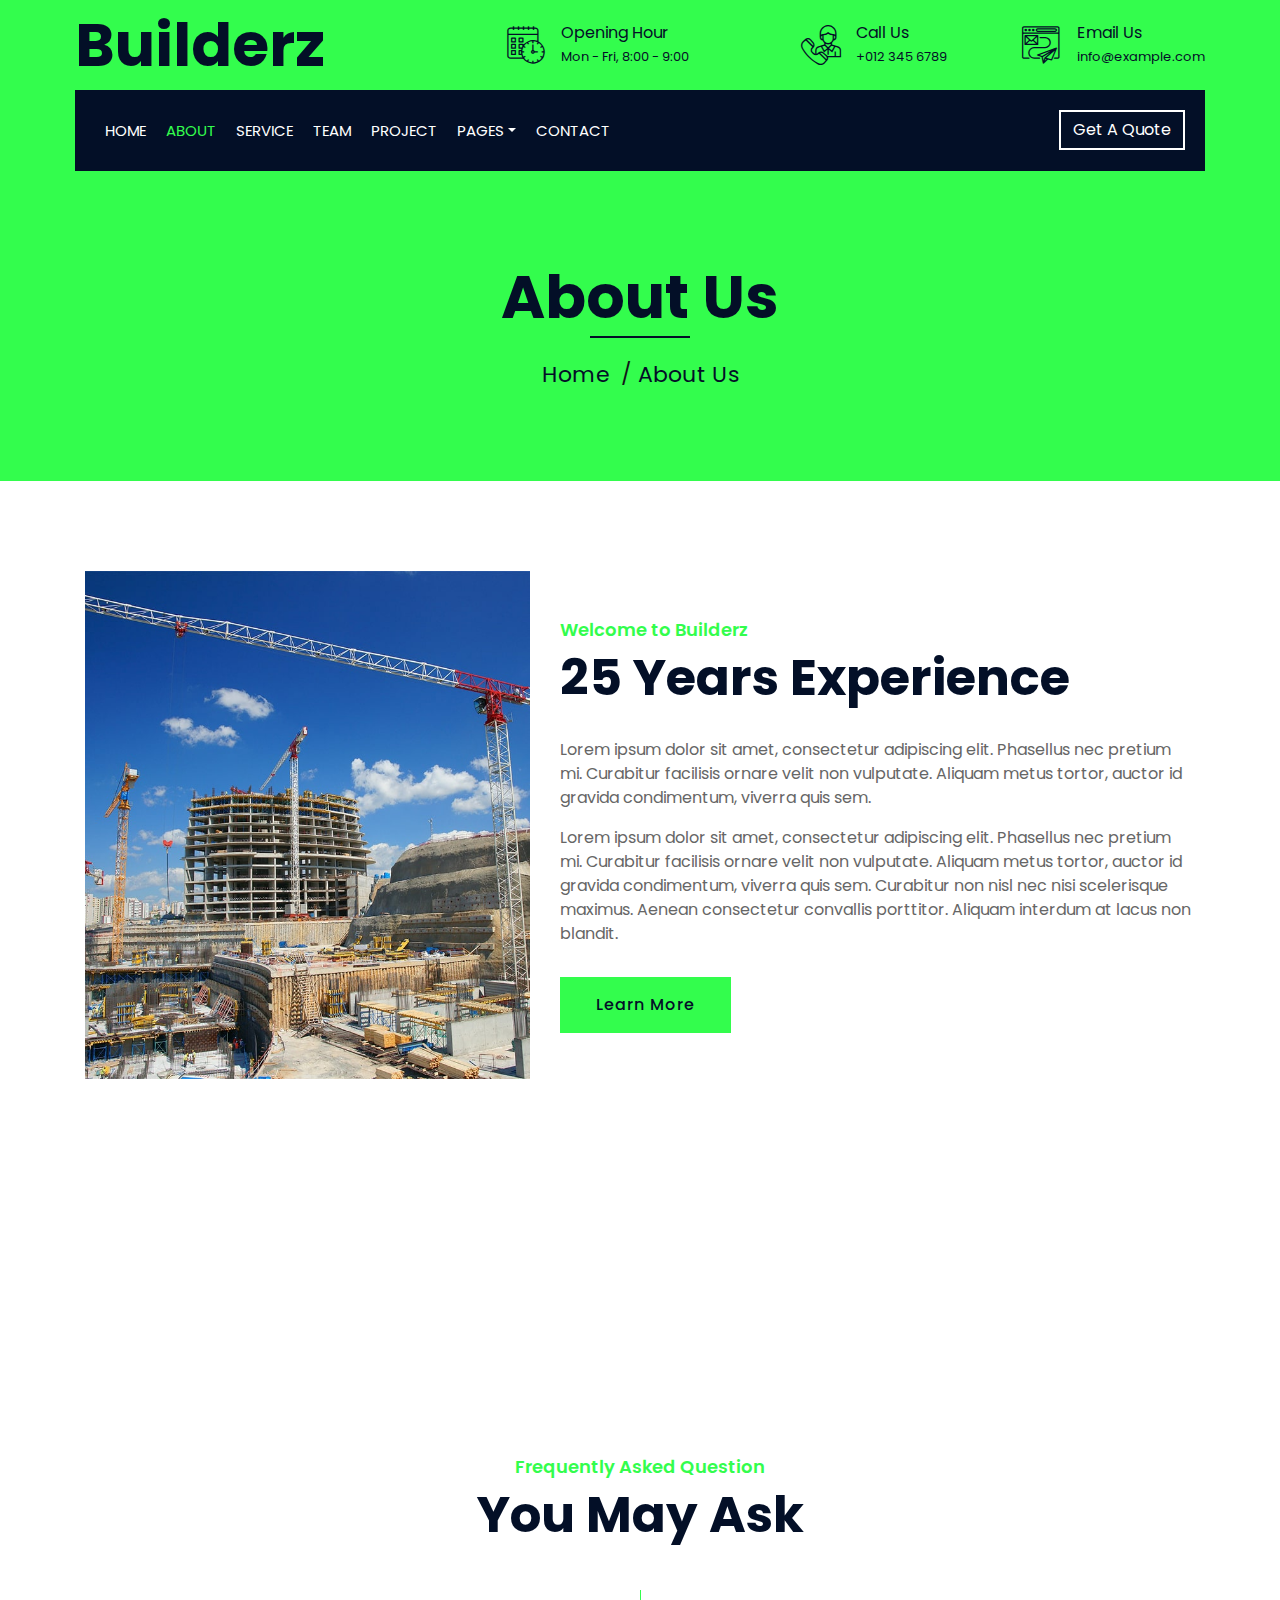
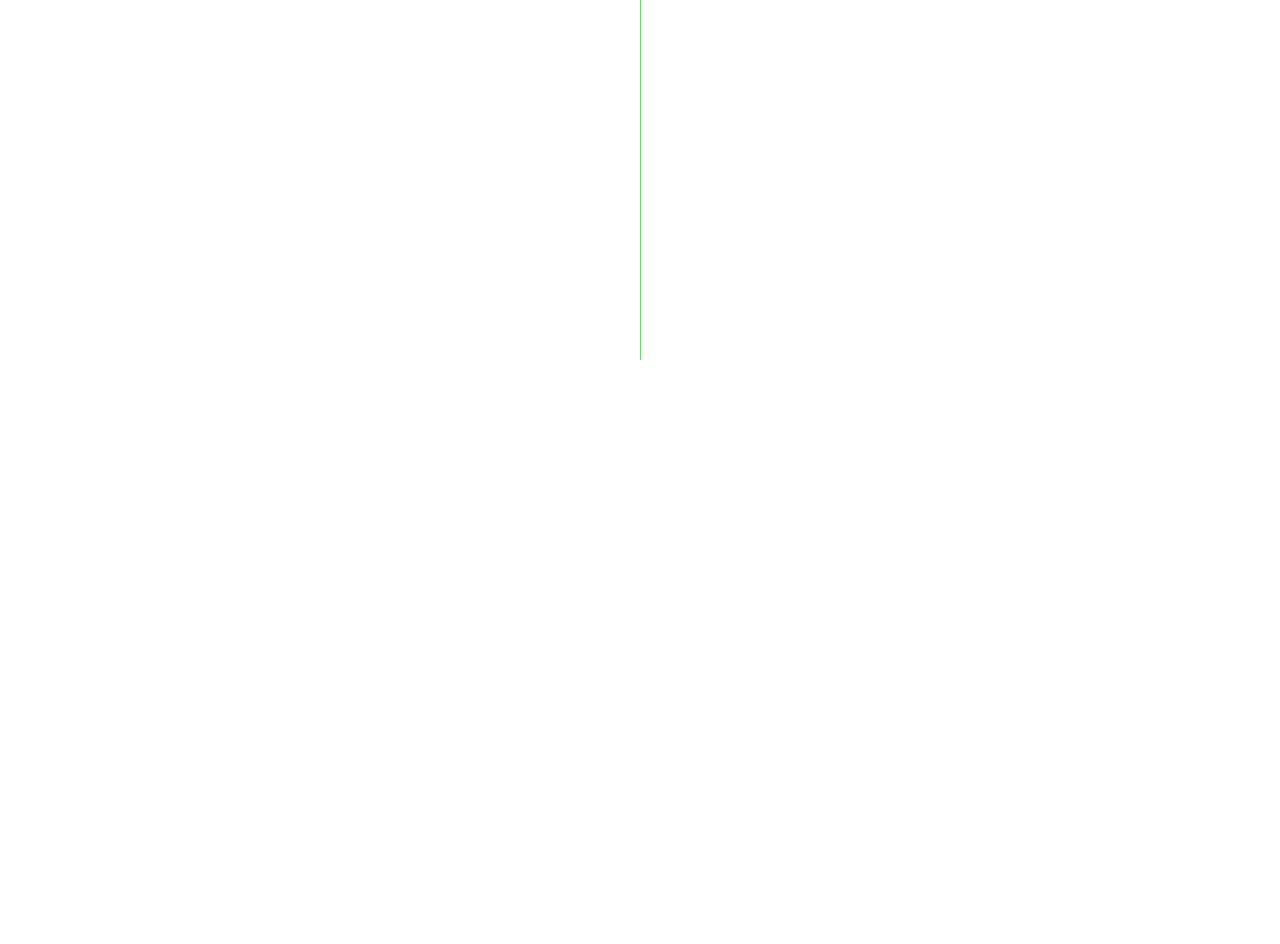
<file: builerz-master/about.html>
<!DOCTYPE html>
<html lang="en">
    <head>
        <meta charset="utf-8">
        <title>Builderz - Construction Company Website Template</title>
        <meta content="width=device-width, initial-scale=1.0" name="viewport">
        <meta content="Construction Company Website Template" name="keywords">
        <meta content="Construction Company Website Template" name="description">

        <!-- Favicon -->
        <link href="img/favicon.ico" rel="icon">

        <!-- Google Font -->
        <link href="https://fonts.googleapis.com/css2?family=Poppins:wght@100;200;300;400;500;600;700;800;900&display=swap" rel="stylesheet">

        <!-- CSS Libraries -->
        <link href="https://stackpath.bootstrapcdn.com/bootstrap/4.4.1/css/bootstrap.min.css" rel="stylesheet">
        <link href="https://cdnjs.cloudflare.com/ajax/libs/font-awesome/5.10.0/css/all.min.css" rel="stylesheet">
        <link href="lib/flaticon/font/flaticon.css" rel="stylesheet"> 
        <link href="lib/animate/animate.min.css" rel="stylesheet">
        <link href="lib/owlcarousel/assets/owl.carousel.min.css" rel="stylesheet">
        <link href="lib/lightbox/css/lightbox.min.css" rel="stylesheet">
        <link href="lib/slick/slick.css" rel="stylesheet">
        <link href="lib/slick/slick-theme.css" rel="stylesheet">

        <!-- Template Stylesheet -->
        <link href="css/style.css" rel="stylesheet">
    </head>

    <body>
        <div class="wrapper">
            <!-- Top Bar Start -->
            <div class="top-bar">
                <div class="container-fluid">
                    <div class="row align-items-center">
                        <div class="col-lg-4 col-md-12">
                            <div class="logo">
                                <a href="index.html">
                                    <h1>Builderz</h1>
                                    <!-- <img src="img/logo.jpg" alt="Logo"> -->
                                </a>
                            </div>
                        </div>
                        <div class="col-lg-8 col-md-7 d-none d-lg-block">
                            <div class="row">
                                <div class="col-4">
                                    <div class="top-bar-item">
                                        <div class="top-bar-icon">
                                            <i class="flaticon-calendar"></i>
                                        </div>
                                        <div class="top-bar-text">
                                            <h3>Opening Hour</h3>
                                            <p>Mon - Fri, 8:00 - 9:00</p>
                                        </div>
                                    </div>
                                </div>
                                <div class="col-4">
                                    <div class="top-bar-item">
                                        <div class="top-bar-icon">
                                            <i class="flaticon-call"></i>
                                        </div>
                                        <div class="top-bar-text">
                                            <h3>Call Us</h3>
                                            <p>+012 345 6789</p>
                                        </div>
                                    </div>
                                </div>
                                <div class="col-4">
                                    <div class="top-bar-item">
                                        <div class="top-bar-icon">
                                            <i class="flaticon-send-mail"></i>
                                        </div>
                                        <div class="top-bar-text">
                                            <h3>Email Us</h3>
                                            <p>info@example.com</p>
                                        </div>
                                    </div>
                                </div>
                            </div>
                        </div>
                    </div>
                </div>
            </div>
            <!-- Top Bar End -->

            <!-- Nav Bar Start -->
            <div class="nav-bar">
                <div class="container-fluid">
                    <nav class="navbar navbar-expand-lg bg-dark navbar-dark">
                        <a href="#" class="navbar-brand">MENU</a>
                        <button type="button" class="navbar-toggler" data-toggle="collapse" data-target="#navbarCollapse">
                            <span class="navbar-toggler-icon"></span>
                        </button>

                        <div class="collapse navbar-collapse justify-content-between" id="navbarCollapse">
                            <div class="navbar-nav mr-auto">
                                <a href="index.html" class="nav-item nav-link">Home</a>
                                <a href="about.html" class="nav-item nav-link active">About</a>
                                <a href="service.html" class="nav-item nav-link">Service</a>
                                <a href="team.html" class="nav-item nav-link">Team</a>
                                <a href="portfolio.html" class="nav-item nav-link">Project</a>
                                <div class="nav-item dropdown">
                                    <a href="#" class="nav-link dropdown-toggle" data-toggle="dropdown">Pages</a>
                                    <div class="dropdown-menu">
                                        <a href="blog.html" class="dropdown-item">Blog Page</a>
                                        <a href="single.html" class="dropdown-item">Single Page</a>
                                    </div>
                                </div>
                                <a href="contact.html" class="nav-item nav-link">Contact</a>
                            </div>
                            <div class="ml-auto">
                                <a class="btn" href="#">Get A Quote</a>
                            </div>
                        </div>
                    </nav>
                </div>
            </div>
            <!-- Nav Bar End -->
            
            
            <!-- Page Header Start -->
            <div class="page-header">
                <div class="container">
                    <div class="row">
                        <div class="col-12">
                            <h2>About Us</h2>
                        </div>
                        <div class="col-12">
                            <a href="">Home</a>
                            <a href="">About Us</a>
                        </div>
                    </div>
                </div>
            </div>
            <!-- Page Header End -->


            <!-- About Start -->
            <div class="about wow fadeInUp" data-wow-delay="0.1s">
                <div class="container">
                    <div class="row align-items-center">
                        <div class="col-lg-5 col-md-6">
                            <div class="about-img">
                                <img src="img/about.jpg" alt="Image">
                            </div>
                        </div>
                        <div class="col-lg-7 col-md-6">
                            <div class="section-header text-left">
                                <p>Welcome to Builderz</p>
                                <h2>25 Years Experience</h2>
                            </div>
                            <div class="about-text">
                                <p>
                                    Lorem ipsum dolor sit amet, consectetur adipiscing elit. Phasellus nec pretium mi. Curabitur facilisis ornare velit non vulputate. Aliquam metus tortor, auctor id gravida condimentum, viverra quis sem.
                                </p>
                                <p>
                                    Lorem ipsum dolor sit amet, consectetur adipiscing elit. Phasellus nec pretium mi. Curabitur facilisis ornare velit non vulputate. Aliquam metus tortor, auctor id gravida condimentum, viverra quis sem. Curabitur non nisl nec nisi scelerisque maximus. Aenean consectetur convallis porttitor. Aliquam interdum at lacus non blandit.
                                </p>
                                <a class="btn" href="">Learn More</a>
                            </div>
                        </div>
                    </div>
                </div>
            </div>
            <!-- About End -->
            
            
            <!-- Fact Start -->
            <div class="fact">
                <div class="container-fluid">
                    <div class="row counters">
                        <div class="col-md-6 fact-left wow slideInLeft">
                            <div class="row">
                                <div class="col-6">
                                    <div class="fact-icon">
                                        <i class="flaticon-worker"></i>
                                    </div>
                                    <div class="fact-text">
                                        <h2 data-toggle="counter-up">109</h2>
                                        <p>Expert Workers</p>
                                    </div>
                                </div>
                                <div class="col-6">
                                    <div class="fact-icon">
                                        <i class="flaticon-building"></i>
                                    </div>
                                    <div class="fact-text">
                                        <h2 data-toggle="counter-up">485</h2>
                                        <p>Happy Clients</p>
                                    </div>
                                </div>
                            </div>
                        </div>
                        <div class="col-md-6 fact-right wow slideInRight">
                            <div class="row">
                                <div class="col-6">
                                    <div class="fact-icon">
                                        <i class="flaticon-address"></i>
                                    </div>
                                    <div class="fact-text">
                                        <h2 data-toggle="counter-up">789</h2>
                                        <p>Completed Projects</p>
                                    </div>
                                </div>
                                <div class="col-6">
                                    <div class="fact-icon">
                                        <i class="flaticon-crane"></i>
                                    </div>
                                    <div class="fact-text">
                                        <h2 data-toggle="counter-up">890</h2>
                                        <p>Running Projects</p>
                                    </div>
                                </div>
                            </div>
                        </div>
                    </div>
                </div>
            </div>
            <!-- Fact End -->
            
            
            <!-- FAQs Start -->
            <div class="faqs">
                <div class="container">
                    <div class="section-header text-center">
                        <p>Frequently Asked Question</p>
                        <h2>You May Ask</h2>
                    </div>
                    <div class="row">
                        <div class="col-md-6">
                            <div id="accordion-1">
                                <div class="card wow fadeInLeft" data-wow-delay="0.1s">
                                    <div class="card-header">
                                        <a class="card-link collapsed" data-toggle="collapse" href="#collapseOne">
                                            Lorem ipsum dolor sit amet?
                                        </a>
                                    </div>
                                    <div id="collapseOne" class="collapse" data-parent="#accordion-1">
                                        <div class="card-body">
                                            Lorem ipsum dolor sit amet, consectetur adipiscing elit. Phasellus nec pretium mi. Curabitur facilisis ornare velit non.
                                        </div>
                                    </div>
                                </div>
                                <div class="card wow fadeInLeft" data-wow-delay="0.2s">
                                    <div class="card-header">
                                        <a class="card-link collapsed" data-toggle="collapse" href="#collapseTwo">
                                            Lorem ipsum dolor sit amet?
                                        </a>
                                    </div>
                                    <div id="collapseTwo" class="collapse" data-parent="#accordion-1">
                                        <div class="card-body">
                                            Lorem ipsum dolor sit amet, consectetur adipiscing elit. Phasellus nec pretium mi. Curabitur facilisis ornare velit non.
                                        </div>
                                    </div>
                                </div>
                                <div class="card wow fadeInLeft" data-wow-delay="0.3s">
                                    <div class="card-header">
                                        <a class="card-link collapsed" data-toggle="collapse" href="#collapseThree">
                                            Lorem ipsum dolor sit amet?
                                        </a>
                                    </div>
                                    <div id="collapseThree" class="collapse" data-parent="#accordion-1">
                                        <div class="card-body">
                                            Lorem ipsum dolor sit amet, consectetur adipiscing elit. Phasellus nec pretium mi. Curabitur facilisis ornare velit non.
                                        </div>
                                    </div>
                                </div>
                                <div class="card wow fadeInLeft" data-wow-delay="0.4s">
                                    <div class="card-header">
                                        <a class="card-link collapsed" data-toggle="collapse" href="#collapseFour">
                                            Lorem ipsum dolor sit amet?
                                        </a>
                                    </div>
                                    <div id="collapseFour" class="collapse" data-parent="#accordion-1">
                                        <div class="card-body">
                                            Lorem ipsum dolor sit amet, consectetur adipiscing elit. Phasellus nec pretium mi. Curabitur facilisis ornare velit non.
                                        </div>
                                    </div>
                                </div>
                                <div class="card wow fadeInLeft" data-wow-delay="0.5s">
                                    <div class="card-header">
                                        <a class="card-link collapsed" data-toggle="collapse" href="#collapseFive">
                                            Lorem ipsum dolor sit amet?
                                        </a>
                                    </div>
                                    <div id="collapseFive" class="collapse" data-parent="#accordion-1">
                                        <div class="card-body">
                                            Lorem ipsum dolor sit amet, consectetur adipiscing elit. Phasellus nec pretium mi. Curabitur facilisis ornare velit non.
                                        </div>
                                    </div>
                                </div>
                            </div>
                        </div>
                        <div class="col-md-6">
                            <div id="accordion-2">
                                <div class="card wow fadeInRight" data-wow-delay="0.1s">
                                    <div class="card-header">
                                        <a class="card-link collapsed" data-toggle="collapse" href="#collapseSix">
                                            Lorem ipsum dolor sit amet?
                                        </a>
                                    </div>
                                    <div id="collapseSix" class="collapse" data-parent="#accordion-2">
                                        <div class="card-body">
                                            Lorem ipsum dolor sit amet, consectetur adipiscing elit. Phasellus nec pretium mi. Curabitur facilisis ornare velit non.
                                        </div>
                                    </div>
                                </div>
                                <div class="card wow fadeInRight" data-wow-delay="0.2s">
                                    <div class="card-header">
                                        <a class="card-link collapsed" data-toggle="collapse" href="#collapseSeven">
                                            Lorem ipsum dolor sit amet?
                                        </a>
                                    </div>
                                    <div id="collapseSeven" class="collapse" data-parent="#accordion-2">
                                        <div class="card-body">
                                            Lorem ipsum dolor sit amet, consectetur adipiscing elit. Phasellus nec pretium mi. Curabitur facilisis ornare velit non.
                                        </div>
                                    </div>
                                </div>
                                <div class="card wow fadeInRight" data-wow-delay="0.3s">
                                    <div class="card-header">
                                        <a class="card-link collapsed" data-toggle="collapse" href="#collapseEight">
                                            Lorem ipsum dolor sit amet?
                                        </a>
                                    </div>
                                    <div id="collapseEight" class="collapse" data-parent="#accordion-2">
                                        <div class="card-body">
                                            Lorem ipsum dolor sit amet, consectetur adipiscing elit. Phasellus nec pretium mi. Curabitur facilisis ornare velit non.
                                        </div>
                                    </div>
                                </div>
                                <div class="card wow fadeInRight" data-wow-delay="0.4s">
                                    <div class="card-header">
                                        <a class="card-link collapsed" data-toggle="collapse" href="#collapseNine">
                                            Lorem ipsum dolor sit amet?
                                        </a>
                                    </div>
                                    <div id="collapseNine" class="collapse" data-parent="#accordion-2">
                                        <div class="card-body">
                                            Lorem ipsum dolor sit amet, consectetur adipiscing elit. Phasellus nec pretium mi. Curabitur facilisis ornare velit non.
                                        </div>
                                    </div>
                                </div>
                                <div class="card wow fadeInRight" data-wow-delay="0.5s">
                                    <div class="card-header">
                                        <a class="card-link collapsed" data-toggle="collapse" href="#collapseTen">
                                            Lorem ipsum dolor sit amet?
                                        </a>
                                    </div>
                                    <div id="collapseTen" class="collapse" data-parent="#accordion-2">
                                        <div class="card-body">
                                            Lorem ipsum dolor sit amet, consectetur adipiscing elit. Phasellus nec pretium mi. Curabitur facilisis ornare velit non.
                                        </div>
                                    </div>
                                </div>
                            </div>
                        </div>
                    </div>
                </div>
            </div>
            <!-- FAQs End -->


            <!-- Footer Start -->
            <div class="footer wow fadeIn" data-wow-delay="0.3s">
                <div class="container">
                    <div class="row">
                        <div class="col-md-6 col-lg-3">
                            <div class="footer-contact">
                                <h2>Office Contact</h2>
                                <p><i class="fa fa-map-marker-alt"></i>123 Street, New York, USA</p>
                                <p><i class="fa fa-phone-alt"></i>+012 345 67890</p>
                                <p><i class="fa fa-envelope"></i>info@example.com</p>
                                <div class="footer-social">
                                    <a href=""><i class="fab fa-twitter"></i></a>
                                    <a href=""><i class="fab fa-facebook-f"></i></a>
                                    <a href=""><i class="fab fa-youtube"></i></a>
                                    <a href=""><i class="fab fa-instagram"></i></a>
                                    <a href=""><i class="fab fa-linkedin-in"></i></a>
                                </div>
                            </div>
                        </div>
                        <div class="col-md-6 col-lg-3">
                            <div class="footer-link">
                                <h2>Services Areas</h2>
                                <a href="">Building Construction</a>
                                <a href="">House Renovation</a>
                                <a href="">Architecture Design</a>
                                <a href="">Interior Design</a>
                                <a href="">Painting</a>
                            </div>
                        </div>
                        <div class="col-md-6 col-lg-3">
                            <div class="footer-link">
                                <h2>Useful Pages</h2>
                                <a href="">About Us</a>
                                <a href="">Contact Us</a>
                                <a href="">Our Team</a>
                                <a href="">Projects</a>
                                <a href="">Testimonial</a>
                            </div>
                        </div>
                        <div class="col-md-6 col-lg-3">
                            <div class="newsletter">
                                <h2>Newsletter</h2>
                                <p>
                                    Lorem ipsum dolor sit amet elit. Phasellus nec pretium mi. Curabitur facilisis ornare velit non vulpu
                                </p>
                                <div class="form">
                                    <input class="form-control" placeholder="Email here">
                                    <button class="btn">Submit</button>
                                </div>
                            </div>
                        </div>
                    </div>
                </div>
                <div class="container footer-menu">
                    <div class="f-menu">
                        <a href="">Terms of use</a>
                        <a href="">Privacy policy</a>
                        <a href="">Cookies</a>
                        <a href="">Help</a>
                        <a href="">FQAs</a>
                    </div>
                </div>
                <div class="container copyright">
                    <div class="row">
                        <div class="col-md-6">
                            <p>&copy; <a href="#">Your Site Name</a>, All Right Reserved.</p>
                        </div>
                        <div class="col-md-6">
                            <p>Designed By <a href="https://htmlcodex.com">HTML Codex</a></p>
                        </div>
                    </div>
                </div>
            </div>
            <!-- Footer End -->

            <a href="#" class="back-to-top"><i class="fa fa-chevron-up"></i></a>
        </div>

        <!-- JavaScript Libraries -->
        <script src="https://code.jquery.com/jquery-3.4.1.min.js"></script>
        <script src="https://stackpath.bootstrapcdn.com/bootstrap/4.4.1/js/bootstrap.bundle.min.js"></script>
        <script src="lib/easing/easing.min.js"></script>
        <script src="lib/wow/wow.min.js"></script>
        <script src="lib/owlcarousel/owl.carousel.min.js"></script>
        <script src="lib/isotope/isotope.pkgd.min.js"></script>
        <script src="lib/lightbox/js/lightbox.min.js"></script>
        <script src="lib/waypoints/waypoints.min.js"></script>
        <script src="lib/counterup/counterup.min.js"></script>
        <script src="lib/slick/slick.min.js"></script>

        <!-- Template Javascript -->
        <script src="js/main.js"></script>
    </body>
</html>
</file>
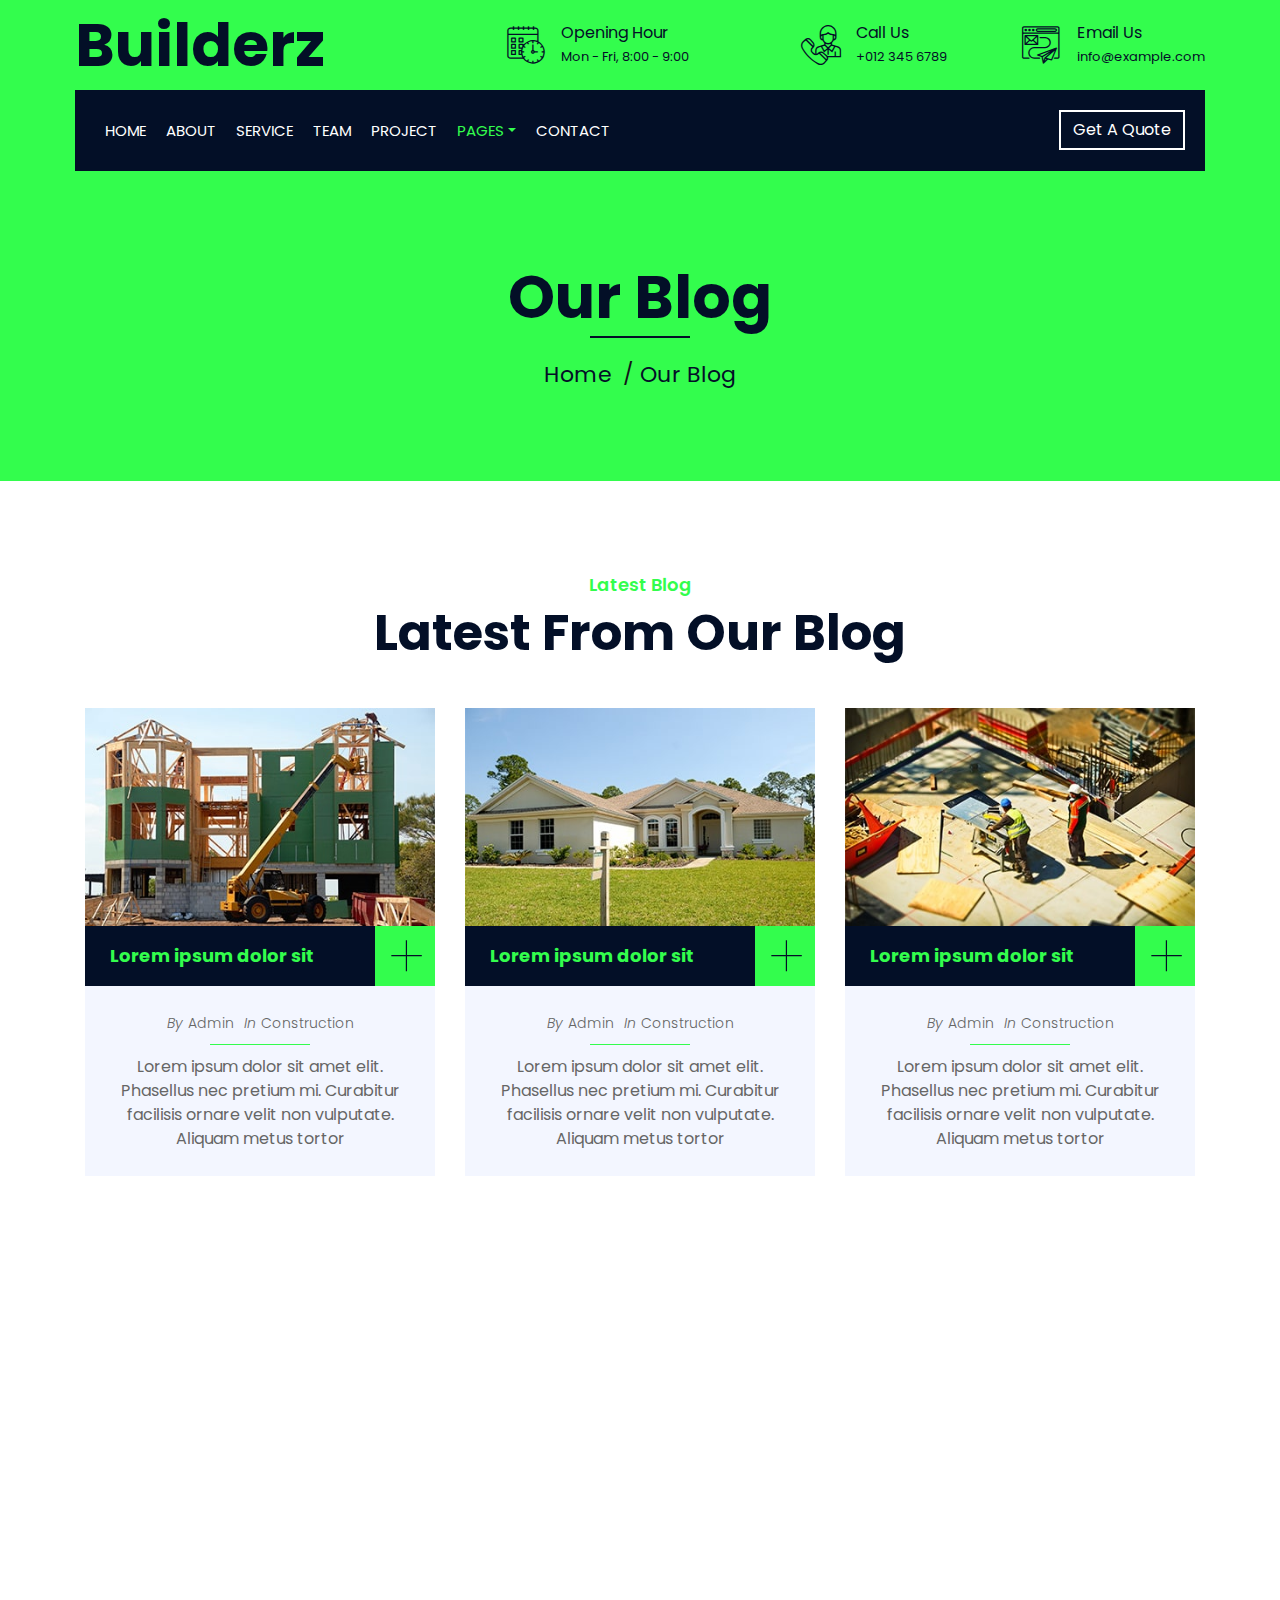
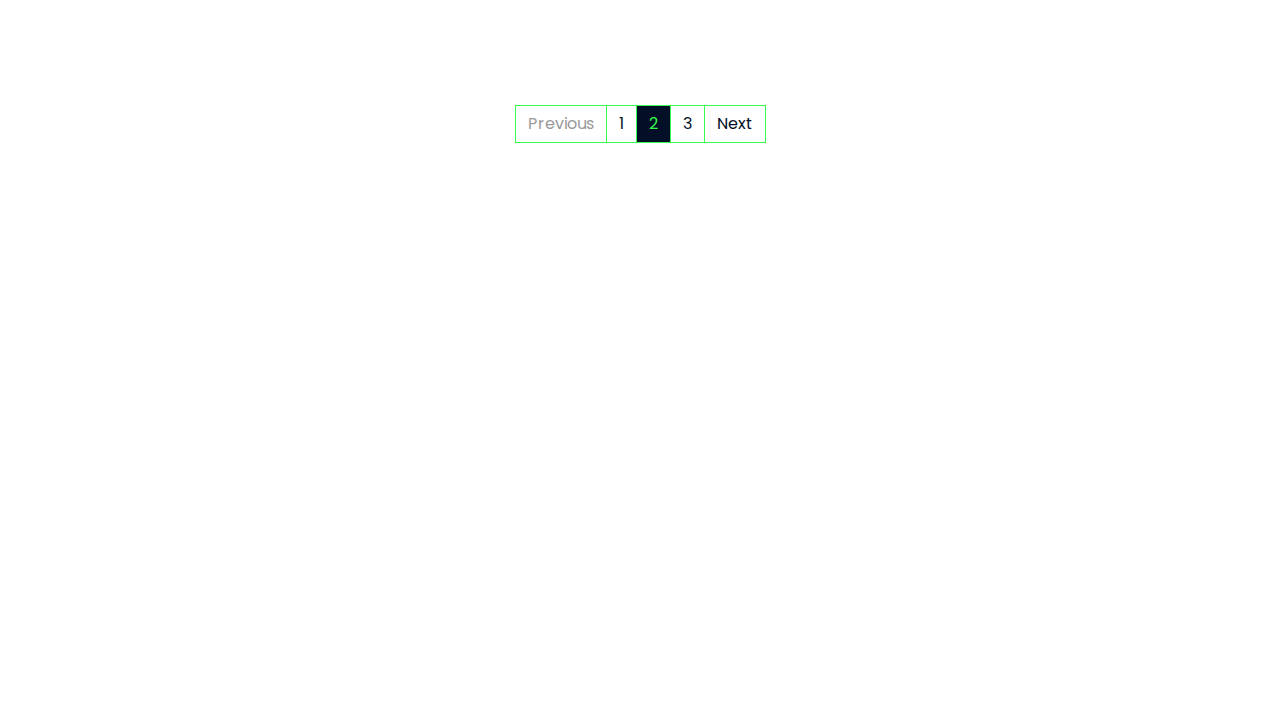
<file: builerz-master/blog.html>
<!DOCTYPE html>
<html lang="en">
    <head>
        <meta charset="utf-8">
        <title>Builderz - Construction Company Website Template</title>
        <meta content="width=device-width, initial-scale=1.0" name="viewport">
        <meta content="Construction Company Website Template" name="keywords">
        <meta content="Construction Company Website Template" name="description">

        <!-- Favicon -->
        <link href="img/favicon.ico" rel="icon">

        <!-- Google Font -->
        <link href="https://fonts.googleapis.com/css2?family=Poppins:wght@100;200;300;400;500;600;700;800;900&display=swap" rel="stylesheet">

        <!-- CSS Libraries -->
        <link href="https://stackpath.bootstrapcdn.com/bootstrap/4.4.1/css/bootstrap.min.css" rel="stylesheet">
        <link href="https://cdnjs.cloudflare.com/ajax/libs/font-awesome/5.10.0/css/all.min.css" rel="stylesheet">
        <link href="lib/flaticon/font/flaticon.css" rel="stylesheet"> 
        <link href="lib/animate/animate.min.css" rel="stylesheet">
        <link href="lib/owlcarousel/assets/owl.carousel.min.css" rel="stylesheet">
        <link href="lib/lightbox/css/lightbox.min.css" rel="stylesheet">
        <link href="lib/slick/slick.css" rel="stylesheet">
        <link href="lib/slick/slick-theme.css" rel="stylesheet">

        <!-- Template Stylesheet -->
        <link href="css/style.css" rel="stylesheet">
    </head>

    <body>
        <div class="wrapper">
            <!-- Top Bar Start -->
            <div class="top-bar">
                <div class="container-fluid">
                    <div class="row align-items-center">
                        <div class="col-lg-4 col-md-12">
                            <div class="logo">
                                <a href="index.html">
                                    <h1>Builderz</h1>
                                    <!-- <img src="img/logo.jpg" alt="Logo"> -->
                                </a>
                            </div>
                        </div>
                        <div class="col-lg-8 col-md-7 d-none d-lg-block">
                            <div class="row">
                                <div class="col-4">
                                    <div class="top-bar-item">
                                        <div class="top-bar-icon">
                                            <i class="flaticon-calendar"></i>
                                        </div>
                                        <div class="top-bar-text">
                                            <h3>Opening Hour</h3>
                                            <p>Mon - Fri, 8:00 - 9:00</p>
                                        </div>
                                    </div>
                                </div>
                                <div class="col-4">
                                    <div class="top-bar-item">
                                        <div class="top-bar-icon">
                                            <i class="flaticon-call"></i>
                                        </div>
                                        <div class="top-bar-text">
                                            <h3>Call Us</h3>
                                            <p>+012 345 6789</p>
                                        </div>
                                    </div>
                                </div>
                                <div class="col-4">
                                    <div class="top-bar-item">
                                        <div class="top-bar-icon">
                                            <i class="flaticon-send-mail"></i>
                                        </div>
                                        <div class="top-bar-text">
                                            <h3>Email Us</h3>
                                            <p>info@example.com</p>
                                        </div>
                                    </div>
                                </div>
                            </div>
                        </div>
                    </div>
                </div>
            </div>
            <!-- Top Bar End -->

            <!-- Nav Bar Start -->
            <div class="nav-bar">
                <div class="container-fluid">
                    <nav class="navbar navbar-expand-lg bg-dark navbar-dark">
                        <a href="#" class="navbar-brand">MENU</a>
                        <button type="button" class="navbar-toggler" data-toggle="collapse" data-target="#navbarCollapse">
                            <span class="navbar-toggler-icon"></span>
                        </button>

                        <div class="collapse navbar-collapse justify-content-between" id="navbarCollapse">
                            <div class="navbar-nav mr-auto">
                                <a href="index.html" class="nav-item nav-link">Home</a>
                                <a href="about.html" class="nav-item nav-link">About</a>
                                <a href="service.html" class="nav-item nav-link">Service</a>
                                <a href="team.html" class="nav-item nav-link">Team</a>
                                <a href="portfolio.html" class="nav-item nav-link">Project</a>
                                <div class="nav-item dropdown">
                                    <a href="#" class="nav-link dropdown-toggle active" data-toggle="dropdown">Pages</a>
                                    <div class="dropdown-menu">
                                        <a href="blog.html" class="dropdown-item">Blog Page</a>
                                        <a href="single.html" class="dropdown-item">Single Page</a>
                                    </div>
                                </div>
                                <a href="contact.html" class="nav-item nav-link">Contact</a>
                            </div>
                            <div class="ml-auto">
                                <a class="btn" href="#">Get A Quote</a>
                            </div>
                        </div>
                    </nav>
                </div>
            </div>
            <!-- Nav Bar End -->
            
            
            <!-- Page Header Start -->
            <div class="page-header">
                <div class="container">
                    <div class="row">
                        <div class="col-12">
                            <h2>Our Blog</h2>
                        </div>
                        <div class="col-12">
                            <a href="">Home</a>
                            <a href="">Our Blog</a>
                        </div>
                    </div>
                </div>
            </div>
            <!-- Page Header End -->


            <!-- Blog Start -->
            <div class="blog">
                <div class="container">
                    <div class="section-header text-center">
                        <p>Latest Blog</p>
                        <h2>Latest From Our Blog</h2>
                    </div>
                    <div class="row blog-page">
                        <div class="col-lg-4 col-md-6 wow fadeInUp" data-wow-delay="0.2s">
                            <div class="blog-item">
                                <div class="blog-img">
                                    <img src="img/blog-1.jpg" alt="Image">
                                </div>
                                <div class="blog-title">
                                    <h3>Lorem ipsum dolor sit</h3>
                                    <a class="btn" href="">+</a>
                                </div>
                                <div class="blog-meta">
                                    <p>By<a href="">Admin</a></p>
                                    <p>In<a href="">Construction</a></p>
                                </div>
                                <div class="blog-text">
                                    <p>
                                        Lorem ipsum dolor sit amet elit. Phasellus nec pretium mi. Curabitur facilisis ornare velit non vulputate. Aliquam metus tortor
                                    </p>
                                </div>
                            </div>
                        </div>
                        <div class="col-lg-4 col-md-6 wow fadeInUp">
                            <div class="blog-item">
                                <div class="blog-img">
                                    <img src="img/blog-2.jpg" alt="Image">
                                </div>
                                <div class="blog-title">
                                    <h3>Lorem ipsum dolor sit</h3>
                                    <a class="btn" href="">+</a>
                                </div>
                                <div class="blog-meta">
                                    <p>By<a href="">Admin</a></p>
                                    <p>In<a href="">Construction</a></p>
                                </div>
                                <div class="blog-text">
                                    <p>
                                        Lorem ipsum dolor sit amet elit. Phasellus nec pretium mi. Curabitur facilisis ornare velit non vulputate. Aliquam metus tortor
                                    </p>
                                </div>
                            </div>
                        </div>
                        <div class="col-lg-4 col-md-6 wow fadeInUp" data-wow-delay="0.2s">
                            <div class="blog-item">
                                <div class="blog-img">
                                    <img src="img/blog-3.jpg" alt="Image">
                                </div>
                                <div class="blog-title">
                                    <h3>Lorem ipsum dolor sit</h3>
                                    <a class="btn" href="">+</a>
                                </div>
                                <div class="blog-meta">
                                    <p>By<a href="">Admin</a></p>
                                    <p>In<a href="">Construction</a></p>
                                </div>
                                <div class="blog-text">
                                    <p>
                                        Lorem ipsum dolor sit amet elit. Phasellus nec pretium mi. Curabitur facilisis ornare velit non vulputate. Aliquam metus tortor
                                    </p>
                                </div>
                            </div>
                        </div>
                        <div class="col-lg-4 col-md-6 wow fadeInUp" data-wow-delay="0.2s">
                            <div class="blog-item">
                                <div class="blog-img">
                                    <img src="img/blog-1.jpg" alt="Image">
                                </div>
                                <div class="blog-title">
                                    <h3>Lorem ipsum dolor sit</h3>
                                    <a class="btn" href="">+</a>
                                </div>
                                <div class="blog-meta">
                                    <p>By<a href="">Admin</a></p>
                                    <p>In<a href="">Construction</a></p>
                                </div>
                                <div class="blog-text">
                                    <p>
                                        Lorem ipsum dolor sit amet elit. Phasellus nec pretium mi. Curabitur facilisis ornare velit non vulputate. Aliquam metus tortor
                                    </p>
                                </div>
                            </div>
                        </div>
                        <div class="col-lg-4 col-md-6 wow fadeInUp">
                            <div class="blog-item">
                                <div class="blog-img">
                                    <img src="img/blog-2.jpg" alt="Image">
                                </div>
                                <div class="blog-title">
                                    <h3>Lorem ipsum dolor sit</h3>
                                    <a class="btn" href="">+</a>
                                </div>
                                <div class="blog-meta">
                                    <p>By<a href="">Admin</a></p>
                                    <p>In<a href="">Construction</a></p>
                                </div>
                                <div class="blog-text">
                                    <p>
                                        Lorem ipsum dolor sit amet elit. Phasellus nec pretium mi. Curabitur facilisis ornare velit non vulputate. Aliquam metus tortor
                                    </p>
                                </div>
                            </div>
                        </div>
                        <div class="col-lg-4 col-md-6 wow fadeInUp" data-wow-delay="0.2s">
                            <div class="blog-item">
                                <div class="blog-img">
                                    <img src="img/blog-3.jpg" alt="Image">
                                </div>
                                <div class="blog-title">
                                    <h3>Lorem ipsum dolor sit</h3>
                                    <a class="btn" href="">+</a>
                                </div>
                                <div class="blog-meta">
                                    <p>By<a href="">Admin</a></p>
                                    <p>In<a href="">Construction</a></p>
                                </div>
                                <div class="blog-text">
                                    <p>
                                        Lorem ipsum dolor sit amet elit. Phasellus nec pretium mi. Curabitur facilisis ornare velit non vulputate. Aliquam metus tortor
                                    </p>
                                </div>
                            </div>
                        </div>
                    </div>
                    <div class="row">
                        <div class="col-12">
                            <ul class="pagination justify-content-center">
                                <li class="page-item disabled"><a class="page-link" href="#">Previous</a></li>
                                <li class="page-item"><a class="page-link" href="#">1</a></li>
                                <li class="page-item active"><a class="page-link" href="#">2</a></li>
                                <li class="page-item"><a class="page-link" href="#">3</a></li>
                                <li class="page-item"><a class="page-link" href="#">Next</a></li>
                            </ul> 
                        </div>
                    </div>
                </div>
            </div>
            <!-- Blog End -->


            <!-- Footer Start -->
            <div class="footer wow fadeIn" data-wow-delay="0.3s">
                <div class="container">
                    <div class="row">
                        <div class="col-md-6 col-lg-3">
                            <div class="footer-contact">
                                <h2>Office Contact</h2>
                                <p><i class="fa fa-map-marker-alt"></i>123 Street, New York, USA</p>
                                <p><i class="fa fa-phone-alt"></i>+012 345 67890</p>
                                <p><i class="fa fa-envelope"></i>info@example.com</p>
                                <div class="footer-social">
                                    <a href=""><i class="fab fa-twitter"></i></a>
                                    <a href=""><i class="fab fa-facebook-f"></i></a>
                                    <a href=""><i class="fab fa-youtube"></i></a>
                                    <a href=""><i class="fab fa-instagram"></i></a>
                                    <a href=""><i class="fab fa-linkedin-in"></i></a>
                                </div>
                            </div>
                        </div>
                        <div class="col-md-6 col-lg-3">
                            <div class="footer-link">
                                <h2>Services Areas</h2>
                                <a href="">Building Construction</a>
                                <a href="">House Renovation</a>
                                <a href="">Architecture Design</a>
                                <a href="">Interior Design</a>
                                <a href="">Painting</a>
                            </div>
                        </div>
                        <div class="col-md-6 col-lg-3">
                            <div class="footer-link">
                                <h2>Useful Pages</h2>
                                <a href="">About Us</a>
                                <a href="">Contact Us</a>
                                <a href="">Our Team</a>
                                <a href="">Projects</a>
                                <a href="">Testimonial</a>
                            </div>
                        </div>
                        <div class="col-md-6 col-lg-3">
                            <div class="newsletter">
                                <h2>Newsletter</h2>
                                <p>
                                    Lorem ipsum dolor sit amet elit. Phasellus nec pretium mi. Curabitur facilisis ornare velit non vulpu
                                </p>
                                <div class="form">
                                    <input class="form-control" placeholder="Email here">
                                    <button class="btn">Submit</button>
                                </div>
                            </div>
                        </div>
                    </div>
                </div>
                <div class="container footer-menu">
                    <div class="f-menu">
                        <a href="">Terms of use</a>
                        <a href="">Privacy policy</a>
                        <a href="">Cookies</a>
                        <a href="">Help</a>
                        <a href="">FQAs</a>
                    </div>
                </div>
                <div class="container copyright">
                    <div class="row">
                        <div class="col-md-6">
                            <p>&copy; <a href="#">Your Site Name</a>, All Right Reserved.</p>
                        </div>
                        <div class="col-md-6">
                            <p>Designed By <a href="https://htmlcodex.com">HTML Codex</a></p>
                        </div>
                    </div>
                </div>
            </div>
            <!-- Footer End -->

            <a href="#" class="back-to-top"><i class="fa fa-chevron-up"></i></a>
        </div>

        <!-- JavaScript Libraries -->
        <script src="https://code.jquery.com/jquery-3.4.1.min.js"></script>
        <script src="https://stackpath.bootstrapcdn.com/bootstrap/4.4.1/js/bootstrap.bundle.min.js"></script>
        <script src="lib/easing/easing.min.js"></script>
        <script src="lib/wow/wow.min.js"></script>
        <script src="lib/owlcarousel/owl.carousel.min.js"></script>
        <script src="lib/isotope/isotope.pkgd.min.js"></script>
        <script src="lib/lightbox/js/lightbox.min.js"></script>
        <script src="lib/waypoints/waypoints.min.js"></script>
        <script src="lib/counterup/counterup.min.js"></script>
        <script src="lib/slick/slick.min.js"></script>

        <!-- Template Javascript -->
        <script src="js/main.js"></script>
    </body>
</html>
</file>
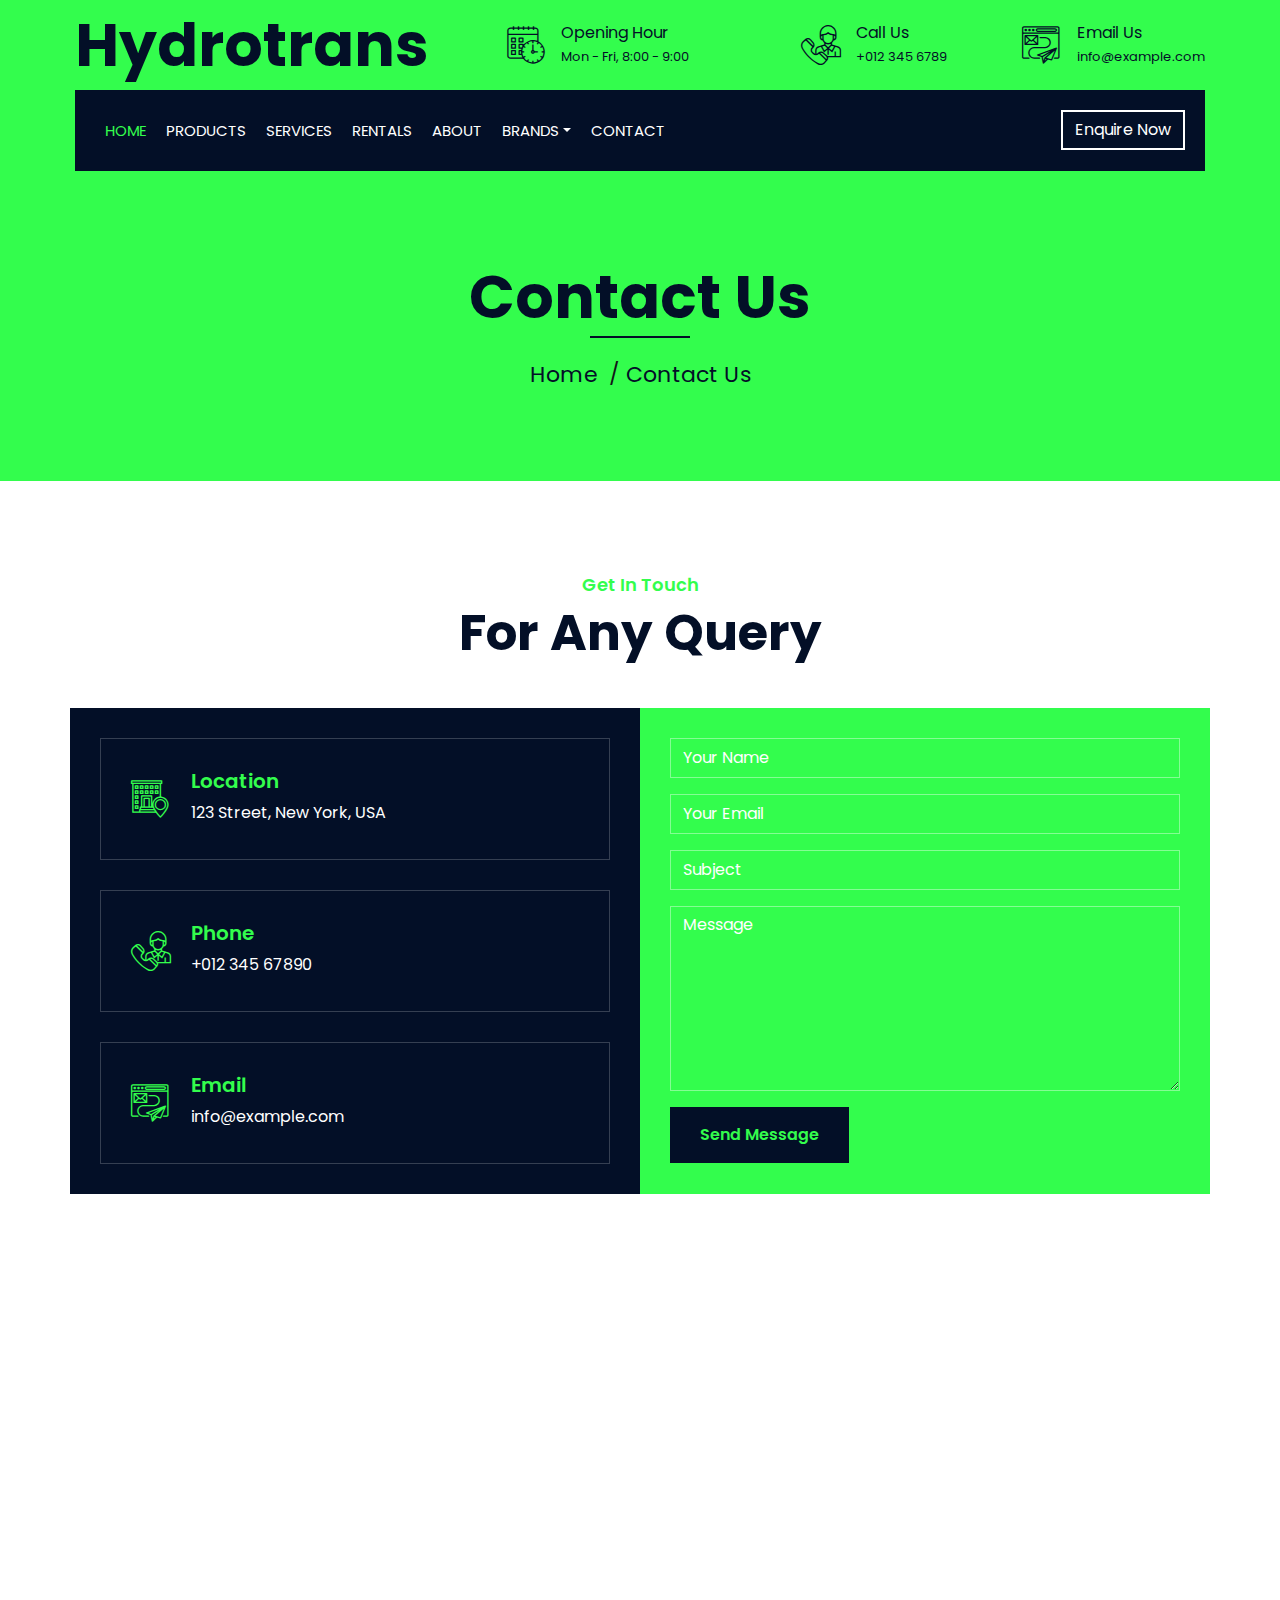
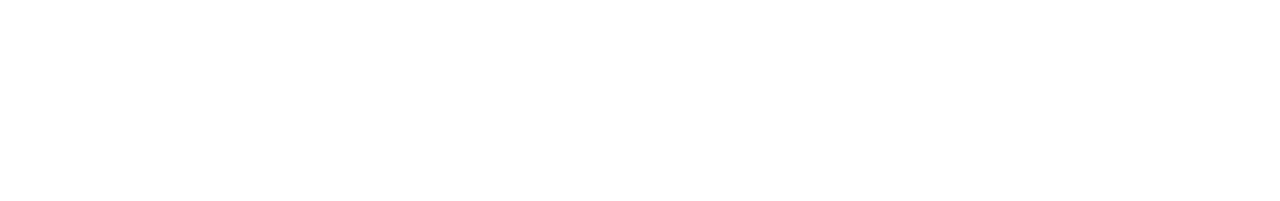
<file: builerz-master/contact.html>
<!DOCTYPE html>
<html lang="en">
    <head>
        <meta charset="utf-8">
        <title>Builderz - Construction Company Website Template</title>
        <meta content="width=device-width, initial-scale=1.0" name="viewport">
        <meta content="Construction Company Website Template" name="keywords">
        <meta content="Construction Company Website Template" name="description">

        <!-- Favicon -->
        <link href="img/favicon.ico" rel="icon">

        <!-- Google Font -->
        <link href="https://fonts.googleapis.com/css2?family=Poppins:wght@100;200;300;400;500;600;700;800;900&display=swap" rel="stylesheet">

        <!-- CSS Libraries -->
        <link href="https://stackpath.bootstrapcdn.com/bootstrap/4.4.1/css/bootstrap.min.css" rel="stylesheet">
        <link href="https://cdnjs.cloudflare.com/ajax/libs/font-awesome/5.10.0/css/all.min.css" rel="stylesheet">
        <link href="lib/flaticon/font/flaticon.css" rel="stylesheet"> 
        <link href="lib/animate/animate.min.css" rel="stylesheet">
        <link href="lib/owlcarousel/assets/owl.carousel.min.css" rel="stylesheet">
        <link href="lib/lightbox/css/lightbox.min.css" rel="stylesheet">
        <link href="lib/slick/slick.css" rel="stylesheet">
        <link href="lib/slick/slick-theme.css" rel="stylesheet">

        <!-- Template Stylesheet -->
        <link href="css/style.css" rel="stylesheet">
    </head>

    <body>
        <div class="wrapper">
            <!-- Top Bar Start -->
            <div class="top-bar">
                <div class="container-fluid">
                    <div class="row align-items-center">
                        <div class="col-lg-4 col-md-12">
                            <div class="logo">
                                <a href="index.html">
                                    <h1>Hydrotrans</h1>
                                    <!-- <img src="img/hydrofit_logo.png" alt="Logo"> -->
                                </a>
                            </div>
                        </div>
                        <div class="col-lg-8 col-md-7 d-none d-lg-block">
                            <div class="row">
                                <div class="col-4">
                                    <div class="top-bar-item">
                                        <div class="top-bar-icon">
                                            <i class="flaticon-calendar"></i>
                                        </div>
                                        <div class="top-bar-text">
                                            <h3>Opening Hour</h3>
                                            <p>Mon - Fri, 8:00 - 9:00</p>
                                        </div>
                                    </div>
                                </div>
                                <div class="col-4">
                                    <div class="top-bar-item">
                                        <div class="top-bar-icon">
                                            <i class="flaticon-call"></i>
                                        </div>
                                        <div class="top-bar-text">
                                            <h3>Call Us</h3>
                                            <p>+012 345 6789</p>
                                        </div>
                                    </div>
                                </div>
                                <div class="col-4">
                                    <div class="top-bar-item">
                                        <div class="top-bar-icon">
                                            <i class="flaticon-send-mail"></i>
                                        </div>
                                        <div class="top-bar-text">
                                            <h3>Email Us</h3>
                                            <p>info@example.com</p>
                                        </div>
                                    </div>
                                </div>
                            </div>
                        </div>
                    </div>
                </div>
            </div>
            <!-- Top Bar End -->

            <!-- Nav Bar Start -->
            <div class="nav-bar">
                <div class="container-fluid">
                    <nav class="navbar navbar-expand-lg bg-dark navbar-dark">
                        <a href="#" class="navbar-brand">MENU</a>
                        <button type="button" class="navbar-toggler" data-toggle="collapse" data-target="#navbarCollapse">
                            <span class="navbar-toggler-icon"></span>
                        </button>

                        <div class="collapse navbar-collapse justify-content-between" id="navbarCollapse">
                            <div class="navbar-nav mr-auto">
                                <a href="index.html" class="nav-item nav-link active">Home</a>
                                <a href="index.html" class="nav-item nav-link ">Products </a>
                                <a href="#" class="nav-item nav-link">Services</a>
                                <a href="index.html" class="nav-item nav-link ">Rentals </a>
                                <a href="#" class="nav-item nav-link">About</a>
                                
                                <!-- <a href="team.html" class="nav-item nav-link">Team</a> -->
                                <!-- <a href="portfolio.html" class="nav-item nav-link">Project</a> -->
                                <div class="nav-item dropdown">
                                    <a href="#" class="nav-link dropdown-toggle" data-toggle="dropdown">Brands</a>
                                    <div class="dropdown-menu">
                                        <a href="#" class="dropdown-item">test Page</a>
                                        <a href="single.html" class="dropdown-item">Single Page</a>
                                    </div>
                                </div>
                                <a href="contact.html" class="nav-item nav-link">Contact</a>
                            </div>
                            <div class="ml-auto">
                                <a class="btn" href="#">Enquire Now</a>
                            </div>
                        </div>
                    </nav>
                </div>
            </div>
            <!-- Nav Bar End -->
            
            
            <!-- Page Header Start -->
            <div class="page-header">
                <div class="container">
                    <div class="row">
                        <div class="col-12">
                            <h2>Contact Us</h2>
                        </div>
                        <div class="col-12">
                            <a href="">Home</a>
                            <a href="">Contact Us</a>
                        </div>
                    </div>
                </div>
            </div>
            <!-- Page Header End -->


            <!-- Contact Start -->
            <div class="contact wow fadeInUp">
                <div class="container">
                    <div class="section-header text-center">
                        <p>Get In Touch</p>
                        <h2>For Any Query</h2>
                    </div>
                    <div class="row">
                        <div class="col-md-6">
                            <div class="contact-info">
                                <div class="contact-item">
                                    <i class="flaticon-address"></i>
                                    <div class="contact-text">
                                        <h2>Location</h2>
                                        <p>123 Street, New York, USA</p>
                                    </div>
                                </div>
                                <div class="contact-item">
                                    <i class="flaticon-call"></i>
                                    <div class="contact-text">
                                        <h2>Phone</h2>
                                        <p>+012 345 67890</p>
                                    </div>
                                </div>
                                <div class="contact-item">
                                    <i class="flaticon-send-mail"></i>
                                    <div class="contact-text">
                                        <h2>Email</h2>
                                        <p>info@example.com</p>
                                    </div>
                                </div>
                            </div>
                        </div>
                        <div class="col-md-6">
                            <div class="contact-form">
                                <div id="success"></div>
                                <form name="sentMessage" id="contactForm" novalidate="novalidate">
                                    <div class="control-group">
                                        <input type="text" class="form-control" id="name" placeholder="Your Name" required="required" data-validation-required-message="Please enter your name" />
                                        <p class="help-block text-danger"></p>
                                    </div>
                                    <div class="control-group">
                                        <input type="email" class="form-control" id="email" placeholder="Your Email" required="required" data-validation-required-message="Please enter your email" />
                                        <p class="help-block text-danger"></p>
                                    </div>
                                    <div class="control-group">
                                        <input type="text" class="form-control" id="subject" placeholder="Subject" required="required" data-validation-required-message="Please enter a subject" />
                                        <p class="help-block text-danger"></p>
                                    </div>
                                    <div class="control-group">
                                        <textarea class="form-control" id="message" placeholder="Message" required="required" data-validation-required-message="Please enter your message"></textarea>
                                        <p class="help-block text-danger"></p>
                                    </div>
                                    <div>
                                        <button class="btn" type="submit" id="sendMessageButton">Send Message</button>
                                    </div>
                                </form>
                            </div>
                        </div>
                    </div>
                </div>
            </div>
            <!-- Contact End -->


            <!-- Footer Start -->
            <div class="footer wow fadeIn" data-wow-delay="0.3s">
                <div class="container">
                    <div class="row">
                        <div class="col-md-6 col-lg-3">
                            <div class="footer-contact">
                                <h2>Office Contact</h2>
                                <p><i class="fa fa-map-marker-alt"></i>ICAD III, P.O. Box 9817, Abu Dhabi, UAE</p>
                                <p><i class="fa fa-phone-alt"></i>+971 2 554 6777/p>
                                <p><i class="fa fa-envelope"></i>sales@tecuae.com</p>
                                <div class="footer-social">
                                    <a href=""><i class="fab fa-twitter"></i></a>
                                    <a href=""><i class="fab fa-facebook-f"></i></a>
                                    <a href=""><i class="fab fa-youtube"></i></a>
                                    <a href=""><i class="fab fa-instagram"></i></a>
                                    <a href=""><i class="fab fa-linkedin-in"></i></a>
                                </div>
                            </div>
                        </div>
                        <div class="col-md-6 col-lg-3">
                            <div class="footer-link">
                                <h2>Services Areas</h2>
                                <a href="">Building Construction</a>
                                <a href="">Repair Service</a>
                                <a href="">Pipe Cold Cutting</a>
                                <a href="">Hydraulics Custom Services</a>
                                <a href="">Bolt Tensioning</a>
                            </div>
                        </div>
                        <div class="col-md-6 col-lg-3">
                            <div class="footer-link">
                                <h2>Useful Pages</h2>
                                <a href="">Home</a>
                                <a href="">Services</a>
                                <a href="">Rentals </a>
                                <a href="">Brands</a>
                                <a href="">Contact</a>
                            </div>
                        </div>
                        <div class="col-md-6 col-lg-3">
                            <div class="newsletter">
                                <h2>Newsletter</h2>
                                <p>
                                    Lorem ipsum dolor sit amet elit. Phasellus nec pretium mi. Curabitur facilisis ornare velit non vulpu
                                </p>
                                <div class="form">
                                    <input class="form-control" placeholder="Email here">
                                    <button class="btn">Submit</button>
                                </div>
                            </div>
                        </div>
                    </div>
                </div>
                <div class="container footer-menu">
                    <div class="f-menu">
                        <a href="">Terms of use</a>
                        <a href="">Privacy policy</a>
                        <a href="">Cookies</a>
                        <a href="">Help</a>
                        <a href="">FQAs</a>
                    </div>
                </div>
                <div class="container copyright">
                    <div class="row">
                        <div class="col-md-6">
                            <p>&copy; <a href="#">Sohel</a>, All Right Reserved.</p>
                        </div>
                        <div class="col-md-6">
                            <p>Designed By <a href="">Shaikh Sohel</a></p>
                        </div>
                    </div>
                </div>
            </div>
            <!-- Footer End -->

            <a href="#" class="back-to-top"><i class="fa fa-chevron-up"></i></a>
        </div>

        <!-- JavaScript Libraries -->
        <script src="https://code.jquery.com/jquery-3.4.1.min.js"></script>
        <script src="https://stackpath.bootstrapcdn.com/bootstrap/4.4.1/js/bootstrap.bundle.min.js"></script>
        <script src="lib/easing/easing.min.js"></script>
        <script src="lib/wow/wow.min.js"></script>
        <script src="lib/owlcarousel/owl.carousel.min.js"></script>
        <script src="lib/isotope/isotope.pkgd.min.js"></script>
        <script src="lib/lightbox/js/lightbox.min.js"></script>
        <script src="lib/waypoints/waypoints.min.js"></script>
        <script src="lib/counterup/counterup.min.js"></script>
        <script src="lib/slick/slick.min.js"></script>
        
        <!-- Contact Javascript File -->
        <script src="mail/jqBootstrapValidation.min.js"></script>
        <script src="mail/contact.js"></script>

        <!-- Template Javascript -->
        <script src="js/main.js"></script>
    </body>
</html>
</file>
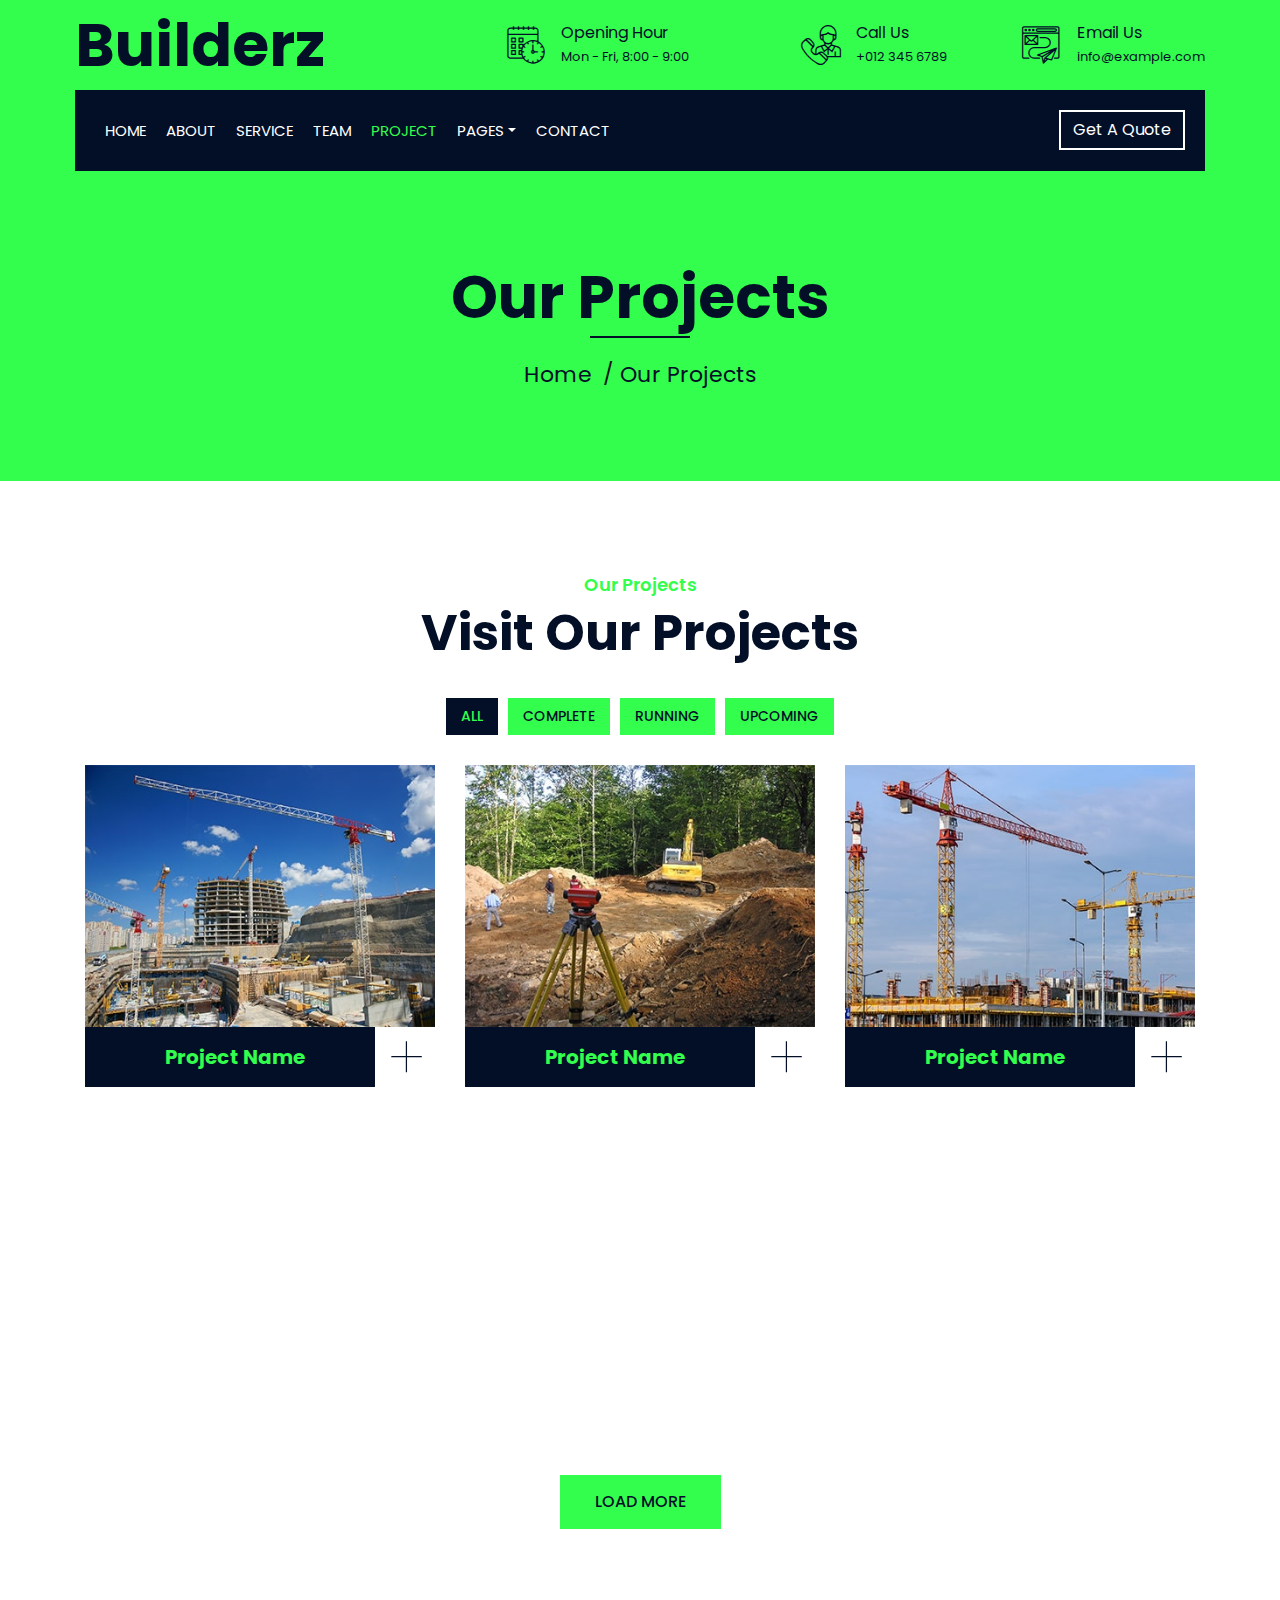
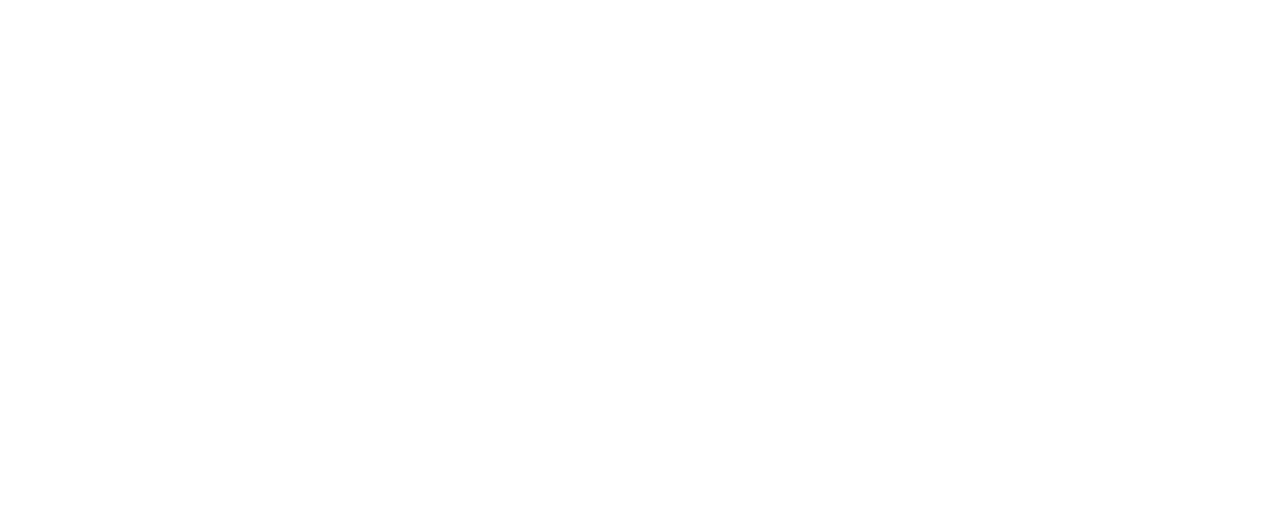
<file: builerz-master/portfolio.html>
<!DOCTYPE html>
<html lang="en">
    <head>
        <meta charset="utf-8">
        <title>Builderz - Construction Company Website Template</title>
        <meta content="width=device-width, initial-scale=1.0" name="viewport">
        <meta content="Construction Company Website Template" name="keywords">
        <meta content="Construction Company Website Template" name="description">

        <!-- Favicon -->
        <link href="img/favicon.ico" rel="icon">

        <!-- Google Font -->
        <link href="https://fonts.googleapis.com/css2?family=Poppins:wght@100;200;300;400;500;600;700;800;900&display=swap" rel="stylesheet">

        <!-- CSS Libraries -->
        <link href="https://stackpath.bootstrapcdn.com/bootstrap/4.4.1/css/bootstrap.min.css" rel="stylesheet">
        <link href="https://cdnjs.cloudflare.com/ajax/libs/font-awesome/5.10.0/css/all.min.css" rel="stylesheet">
        <link href="lib/flaticon/font/flaticon.css" rel="stylesheet"> 
        <link href="lib/animate/animate.min.css" rel="stylesheet">
        <link href="lib/owlcarousel/assets/owl.carousel.min.css" rel="stylesheet">
        <link href="lib/lightbox/css/lightbox.min.css" rel="stylesheet">
        <link href="lib/slick/slick.css" rel="stylesheet">
        <link href="lib/slick/slick-theme.css" rel="stylesheet">

        <!-- Template Stylesheet -->
        <link href="css/style.css" rel="stylesheet">
    </head>

    <body>
        <div class="wrapper">
            <!-- Top Bar Start -->
            <div class="top-bar">
                <div class="container-fluid">
                    <div class="row align-items-center">
                        <div class="col-lg-4 col-md-12">
                            <div class="logo">
                                <a href="index.html">
                                    <h1>Builderz</h1>
                                    <!-- <img src="img/logo.jpg" alt="Logo"> -->
                                </a>
                            </div>
                        </div>
                        <div class="col-lg-8 col-md-7 d-none d-lg-block">
                            <div class="row">
                                <div class="col-4">
                                    <div class="top-bar-item">
                                        <div class="top-bar-icon">
                                            <i class="flaticon-calendar"></i>
                                        </div>
                                        <div class="top-bar-text">
                                            <h3>Opening Hour</h3>
                                            <p>Mon - Fri, 8:00 - 9:00</p>
                                        </div>
                                    </div>
                                </div>
                                <div class="col-4">
                                    <div class="top-bar-item">
                                        <div class="top-bar-icon">
                                            <i class="flaticon-call"></i>
                                        </div>
                                        <div class="top-bar-text">
                                            <h3>Call Us</h3>
                                            <p>+012 345 6789</p>
                                        </div>
                                    </div>
                                </div>
                                <div class="col-4">
                                    <div class="top-bar-item">
                                        <div class="top-bar-icon">
                                            <i class="flaticon-send-mail"></i>
                                        </div>
                                        <div class="top-bar-text">
                                            <h3>Email Us</h3>
                                            <p>info@example.com</p>
                                        </div>
                                    </div>
                                </div>
                            </div>
                        </div>
                    </div>
                </div>
            </div>
            <!-- Top Bar End -->

            <!-- Nav Bar Start -->
            <div class="nav-bar">
                <div class="container-fluid">
                    <nav class="navbar navbar-expand-lg bg-dark navbar-dark">
                        <a href="#" class="navbar-brand">MENU</a>
                        <button type="button" class="navbar-toggler" data-toggle="collapse" data-target="#navbarCollapse">
                            <span class="navbar-toggler-icon"></span>
                        </button>

                        <div class="collapse navbar-collapse justify-content-between" id="navbarCollapse">
                            <div class="navbar-nav mr-auto">
                                <a href="index.html" class="nav-item nav-link">Home</a>
                                <a href="about.html" class="nav-item nav-link">About</a>
                                <a href="service.html" class="nav-item nav-link">Service</a>
                                <a href="team.html" class="nav-item nav-link">Team</a>
                                <a href="portfolio.html" class="nav-item nav-link active">Project</a>
                                <div class="nav-item dropdown">
                                    <a href="#" class="nav-link dropdown-toggle" data-toggle="dropdown">Pages</a>
                                    <div class="dropdown-menu">
                                        <a href="blog.html" class="dropdown-item">Blog Page</a>
                                        <a href="single.html" class="dropdown-item">Single Page</a>
                                    </div>
                                </div>
                                <a href="contact.html" class="nav-item nav-link">Contact</a>
                            </div>
                            <div class="ml-auto">
                                <a class="btn" href="#">Get A Quote</a>
                            </div>
                        </div>
                    </nav>
                </div>
            </div>
            <!-- Nav Bar End -->
            
            
            <!-- Page Header Start -->
            <div class="page-header">
                <div class="container">
                    <div class="row">
                        <div class="col-12">
                            <h2>Our Projects</h2>
                        </div>
                        <div class="col-12">
                            <a href="">Home</a>
                            <a href="">Our Projects</a>
                        </div>
                    </div>
                </div>
            </div>
            <!-- Page Header End -->


            <!-- Portfolio Start -->
            <div class="portfolio">
                <div class="container">
                    <div class="section-header text-center">
                        <p>Our Projects</p>
                        <h2>Visit Our Projects</h2>
                    </div>
                    <div class="row">
                        <div class="col-12">
                            <ul id="portfolio-flters">
                                <li data-filter="*" class="filter-active">All</li>
                                <li data-filter=".first">Complete</li>
                                <li data-filter=".second">Running</li>
                                <li data-filter=".third">Upcoming</li>
                            </ul>
                        </div>
                    </div>
                    <div class="row portfolio-container">
                        <div class="col-lg-4 col-md-6 col-sm-12 portfolio-item first wow fadeInUp" data-wow-delay="0.1s">
                            <div class="portfolio-warp">
                                <div class="portfolio-img">
                                    <img src="img/portfolio-1.jpg" alt="Image">
                                    <div class="portfolio-overlay">
                                        <p>
                                            Lorem ipsum dolor sit amet elit. Phasel nec pretium mi. Curabit facilis ornare velit non. Aliqu metus tortor, auctor id gravi condime, viverra quis sem.
                                        </p>
                                    </div>
                                </div>
                                <div class="portfolio-text">
                                    <h3>Project Name</h3>
                                    <a class="btn" href="img/portfolio-1.jpg" data-lightbox="portfolio">+</a>
                                </div>
                            </div>
                        </div>
                        <div class="col-lg-4 col-md-6 col-sm-12 portfolio-item second wow fadeInUp" data-wow-delay="0.2s">
                            <div class="portfolio-warp">
                                <div class="portfolio-img">
                                    <img src="img/portfolio-2.jpg" alt="Image">
                                    <div class="portfolio-overlay">
                                        <p>
                                            Lorem ipsum dolor sit amet elit. Phasel nec pretium mi. Curabit facilis ornare velit non. Aliqu metus tortor, auctor id gravi condime, viverra quis sem.
                                        </p>
                                    </div>
                                </div>
                                <div class="portfolio-text">
                                    <h3>Project Name</h3>
                                    <a class="btn" href="img/portfolio-2.jpg" data-lightbox="portfolio">+</a>
                                </div>
                            </div>
                        </div>
                        <div class="col-lg-4 col-md-6 col-sm-12 portfolio-item third wow fadeInUp" data-wow-delay="0.3s">
                            <div class="portfolio-warp">
                                <div class="portfolio-img">
                                    <img src="img/portfolio-3.jpg" alt="Image">
                                    <div class="portfolio-overlay">
                                        <p>
                                            Lorem ipsum dolor sit amet elit. Phasel nec pretium mi. Curabit facilis ornare velit non. Aliqu metus tortor, auctor id gravi condime, viverra quis sem.
                                        </p>
                                    </div>
                                </div>
                                <div class="portfolio-text">
                                    <h3>Project Name</h3>
                                    <a class="btn" href="img/portfolio-3.jpg" data-lightbox="portfolio">+</a>
                                </div>
                            </div>
                        </div>
                        <div class="col-lg-4 col-md-6 col-sm-12 portfolio-item first wow fadeInUp" data-wow-delay="0.4s">
                            <div class="portfolio-warp">
                                <div class="portfolio-img">
                                    <img src="img/portfolio-4.jpg" alt="Image">
                                    <div class="portfolio-overlay">
                                        <p>
                                            Lorem ipsum dolor sit amet elit. Phasel nec pretium mi. Curabit facilis ornare velit non. Aliqu metus tortor, auctor id gravi condime, viverra quis sem.
                                        </p>
                                    </div>
                                </div>
                                <div class="portfolio-text">
                                    <h3>Project Name</h3>
                                    <a class="btn" href="img/portfolio-4.jpg" data-lightbox="portfolio">+</a>
                                </div>
                            </div>
                        </div>
                        <div class="col-lg-4 col-md-6 col-sm-12 portfolio-item second wow fadeInUp" data-wow-delay="0.5s">
                            <div class="portfolio-warp">
                                <div class="portfolio-img">
                                    <img src="img/portfolio-5.jpg" alt="Image">
                                    <div class="portfolio-overlay">
                                        <p>
                                            Lorem ipsum dolor sit amet elit. Phasel nec pretium mi. Curabit facilis ornare velit non. Aliqu metus tortor, auctor id gravi condime, viverra quis sem.
                                        </p>
                                    </div>
                                </div>
                                <div class="portfolio-text">
                                    <h3>Project Name</h3>
                                    <a class="btn" href="img/portfolio-5.jpg" data-lightbox="portfolio">+</a>
                                </div>
                            </div>
                        </div>
                        <div class="col-lg-4 col-md-6 col-sm-12 portfolio-item third wow fadeInUp" data-wow-delay="0.6s">
                            <div class="portfolio-warp">
                                <div class="portfolio-img">
                                    <img src="img/portfolio-6.jpg" alt="Image">
                                    <div class="portfolio-overlay">
                                        <p>
                                            Lorem ipsum dolor sit amet elit. Phasel nec pretium mi. Curabit facilis ornare velit non. Aliqu metus tortor, auctor id gravi condime, viverra quis sem.
                                        </p>
                                    </div>
                                </div>
                                <div class="portfolio-text">
                                    <h3>Project Name</h3>
                                    <a class="btn" href="img/portfolio-6.jpg" data-lightbox="portfolio">+</a>
                                </div>
                            </div>
                        </div>
                    </div>
                    <div class="row">
                        <div class="col-12 load-more">
                            <a class="btn" href="#">Load More</a>
                        </div>
                    </div>
                </div>
            </div>
            <!-- Portfolio End -->


            <!-- Footer Start -->
            <div class="footer wow fadeIn" data-wow-delay="0.3s">
                <div class="container">
                    <div class="row">
                        <div class="col-md-6 col-lg-3">
                            <div class="footer-contact">
                                <h2>Office Contact</h2>
                                <p><i class="fa fa-map-marker-alt"></i>123 Street, New York, USA</p>
                                <p><i class="fa fa-phone-alt"></i>+012 345 67890</p>
                                <p><i class="fa fa-envelope"></i>info@example.com</p>
                                <div class="footer-social">
                                    <a href=""><i class="fab fa-twitter"></i></a>
                                    <a href=""><i class="fab fa-facebook-f"></i></a>
                                    <a href=""><i class="fab fa-youtube"></i></a>
                                    <a href=""><i class="fab fa-instagram"></i></a>
                                    <a href=""><i class="fab fa-linkedin-in"></i></a>
                                </div>
                            </div>
                        </div>
                        <div class="col-md-6 col-lg-3">
                            <div class="footer-link">
                                <h2>Services Areas</h2>
                                <a href="">Building Construction</a>
                                <a href="">House Renovation</a>
                                <a href="">Architecture Design</a>
                                <a href="">Interior Design</a>
                                <a href="">Painting</a>
                            </div>
                        </div>
                        <div class="col-md-6 col-lg-3">
                            <div class="footer-link">
                                <h2>Useful Pages</h2>
                                <a href="">About Us</a>
                                <a href="">Contact Us</a>
                                <a href="">Our Team</a>
                                <a href="">Projects</a>
                                <a href="">Testimonial</a>
                            </div>
                        </div>
                        <div class="col-md-6 col-lg-3">
                            <div class="newsletter">
                                <h2>Newsletter</h2>
                                <p>
                                    Lorem ipsum dolor sit amet elit. Phasellus nec pretium mi. Curabitur facilisis ornare velit non vulpu
                                </p>
                                <div class="form">
                                    <input class="form-control" placeholder="Email here">
                                    <button class="btn">Submit</button>
                                </div>
                            </div>
                        </div>
                    </div>
                </div>
                <div class="container footer-menu">
                    <div class="f-menu">
                        <a href="">Terms of use</a>
                        <a href="">Privacy policy</a>
                        <a href="">Cookies</a>
                        <a href="">Help</a>
                        <a href="">FQAs</a>
                    </div>
                </div>
                <div class="container copyright">
                    <div class="row">
                        <div class="col-md-6">
                            <p>&copy; <a href="#">Your Site Name</a>, All Right Reserved.</p>
                        </div>
                        <div class="col-md-6">
                            <p>Designed By <a href="https://htmlcodex.com">HTML Codex</a></p>
                        </div>
                    </div>
                </div>
            </div>
            <!-- Footer End -->

            <a href="#" class="back-to-top"><i class="fa fa-chevron-up"></i></a>
        </div>

        <!-- JavaScript Libraries -->
        <script src="https://code.jquery.com/jquery-3.4.1.min.js"></script>
        <script src="https://stackpath.bootstrapcdn.com/bootstrap/4.4.1/js/bootstrap.bundle.min.js"></script>
        <script src="lib/easing/easing.min.js"></script>
        <script src="lib/wow/wow.min.js"></script>
        <script src="lib/owlcarousel/owl.carousel.min.js"></script>
        <script src="lib/isotope/isotope.pkgd.min.js"></script>
        <script src="lib/lightbox/js/lightbox.min.js"></script>
        <script src="lib/waypoints/waypoints.min.js"></script>
        <script src="lib/counterup/counterup.min.js"></script>
        <script src="lib/slick/slick.min.js"></script>

        <!-- Template Javascript -->
        <script src="js/main.js"></script>
    </body>
</html>
</file>
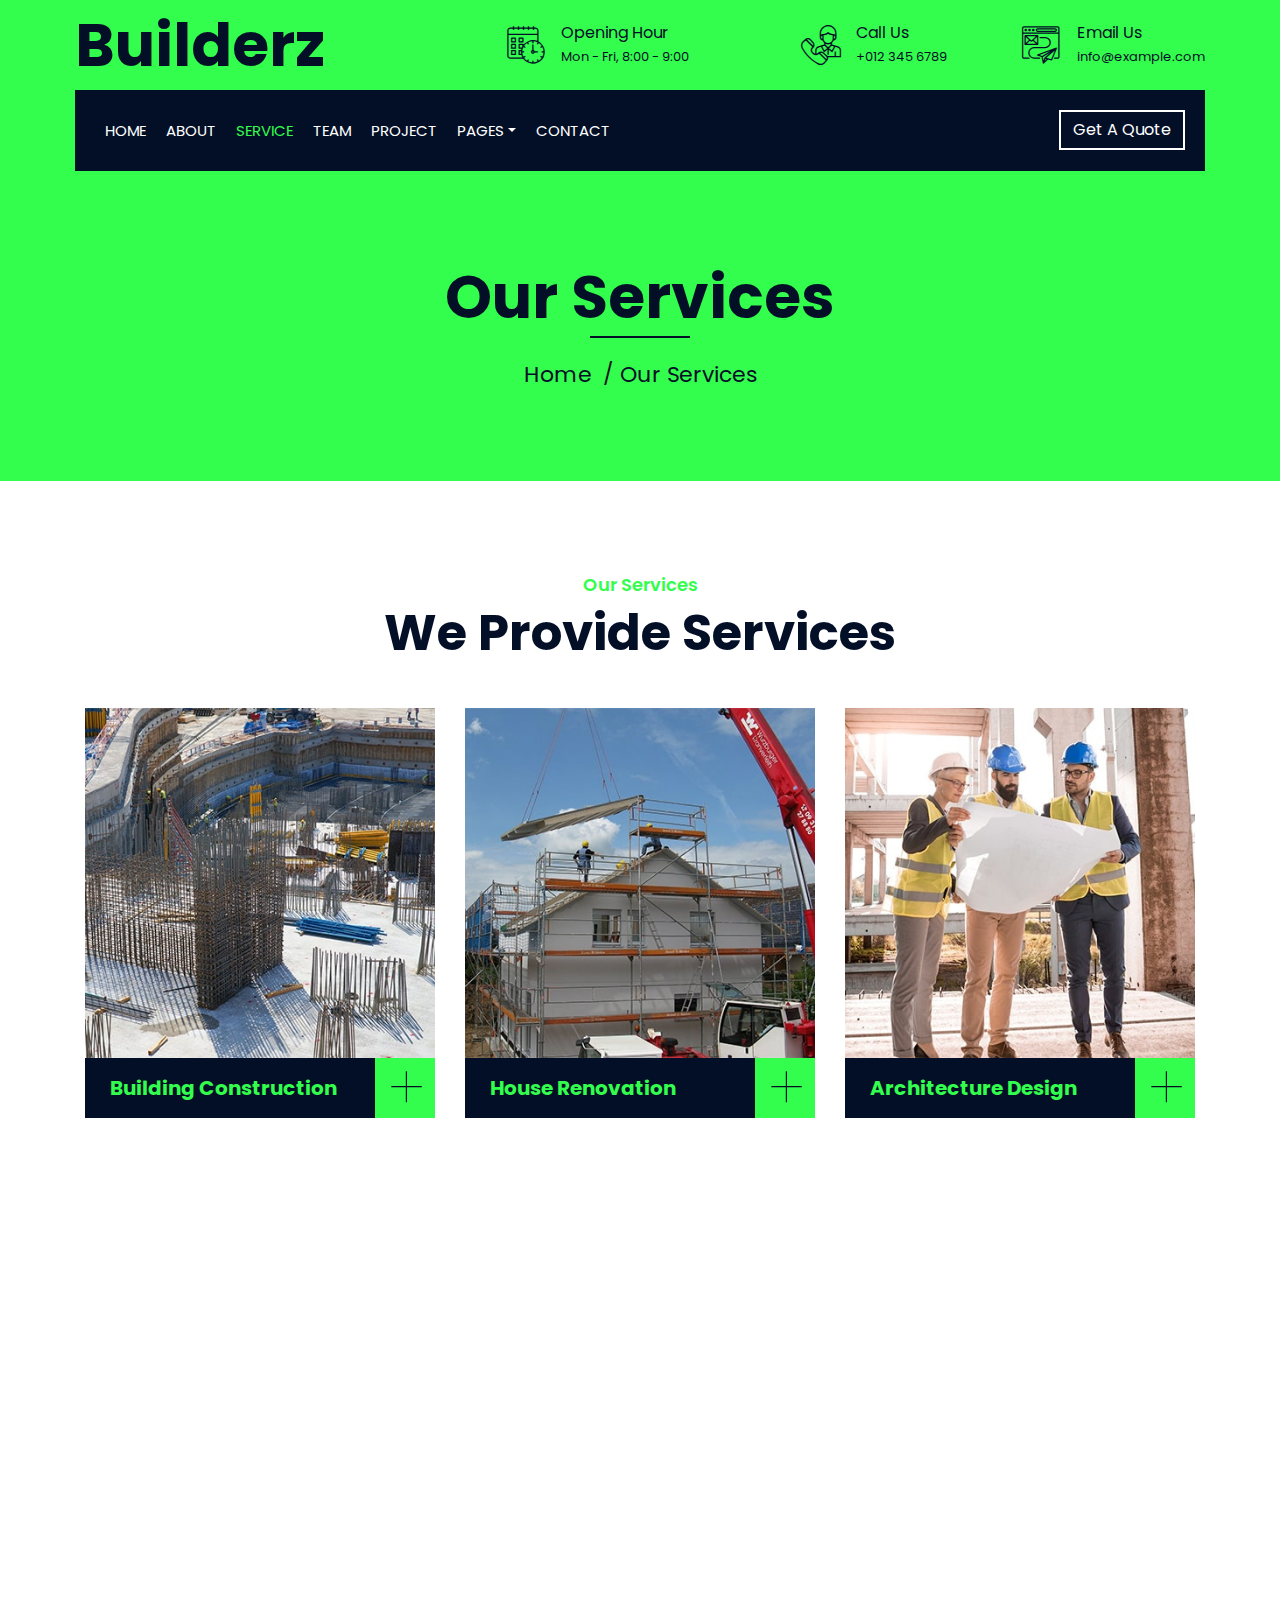
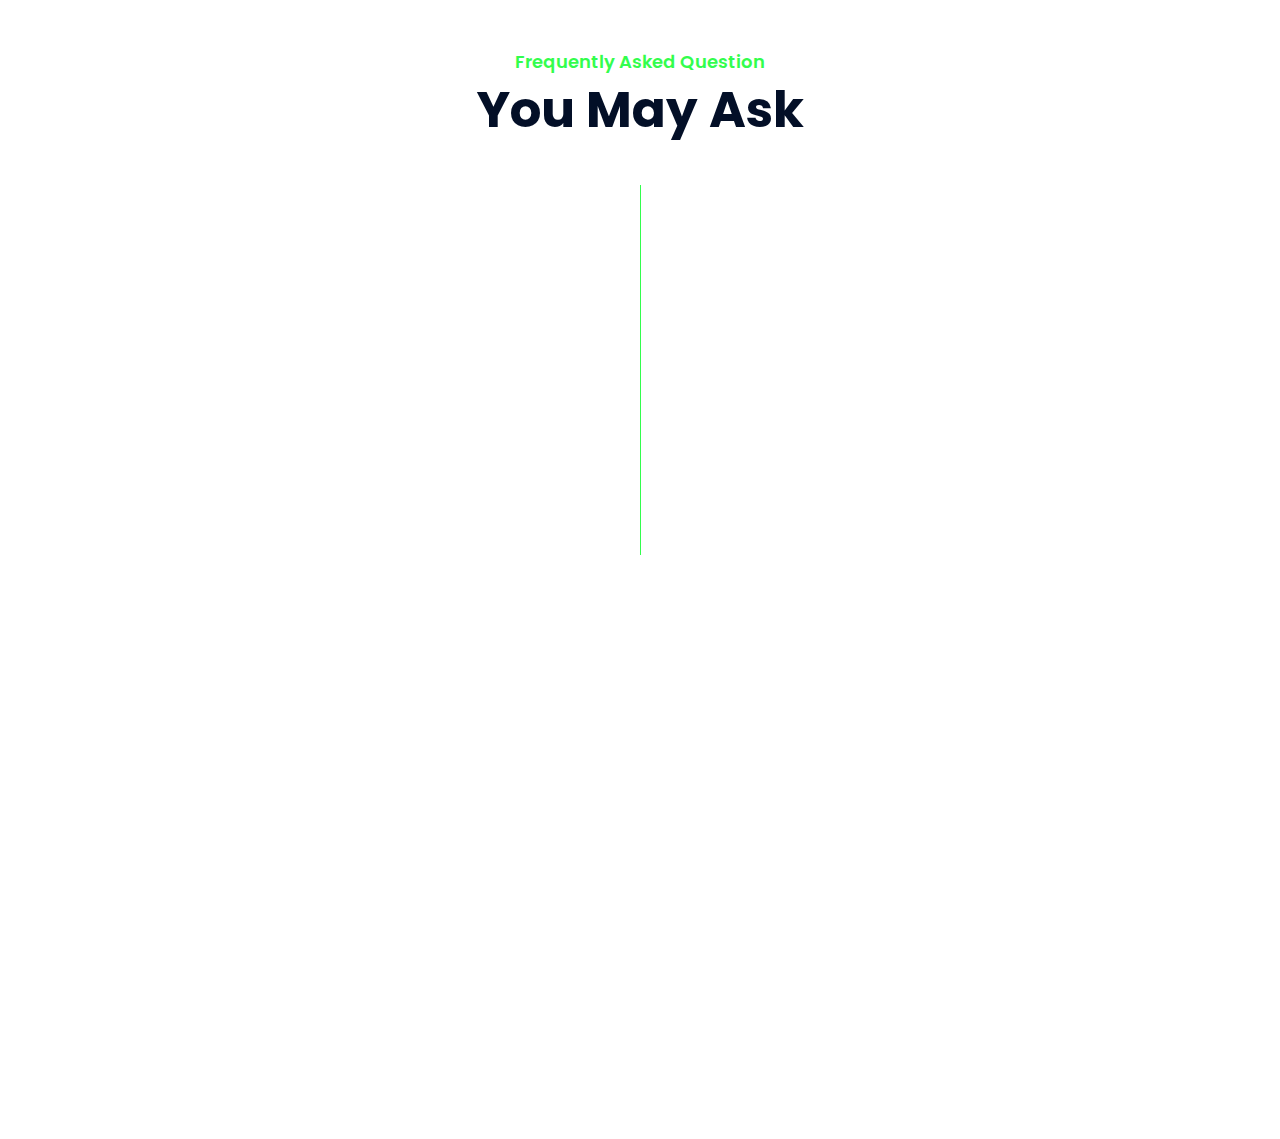
<file: builerz-master/service.html>
<!DOCTYPE html>
<html lang="en">
    <head>
        <meta charset="utf-8">
        <title>Builderz - Construction Company Website Template</title>
        <meta content="width=device-width, initial-scale=1.0" name="viewport">
        <meta content="Construction Company Website Template" name="keywords">
        <meta content="Construction Company Website Template" name="description">

        <!-- Favicon -->
        <link href="img/favicon.ico" rel="icon">

        <!-- Google Font -->
        <link href="https://fonts.googleapis.com/css2?family=Poppins:wght@100;200;300;400;500;600;700;800;900&display=swap" rel="stylesheet">

        <!-- CSS Libraries -->
        <link href="https://stackpath.bootstrapcdn.com/bootstrap/4.4.1/css/bootstrap.min.css" rel="stylesheet">
        <link href="https://cdnjs.cloudflare.com/ajax/libs/font-awesome/5.10.0/css/all.min.css" rel="stylesheet">
        <link href="lib/flaticon/font/flaticon.css" rel="stylesheet"> 
        <link href="lib/animate/animate.min.css" rel="stylesheet">
        <link href="lib/owlcarousel/assets/owl.carousel.min.css" rel="stylesheet">
        <link href="lib/lightbox/css/lightbox.min.css" rel="stylesheet">
        <link href="lib/slick/slick.css" rel="stylesheet">
        <link href="lib/slick/slick-theme.css" rel="stylesheet">

        <!-- Template Stylesheet -->
        <link href="css/style.css" rel="stylesheet">
    </head>

    <body>
        <div class="wrapper">
            <!-- Top Bar Start -->
            <div class="top-bar">
                <div class="container-fluid">
                    <div class="row align-items-center">
                        <div class="col-lg-4 col-md-12">
                            <div class="logo">
                                <a href="index.html">
                                    <h1>Builderz</h1>
                                    <!-- <img src="img/logo.jpg" alt="Logo"> -->
                                </a>
                            </div>
                        </div>
                        <div class="col-lg-8 col-md-7 d-none d-lg-block">
                            <div class="row">
                                <div class="col-4">
                                    <div class="top-bar-item">
                                        <div class="top-bar-icon">
                                            <i class="flaticon-calendar"></i>
                                        </div>
                                        <div class="top-bar-text">
                                            <h3>Opening Hour</h3>
                                            <p>Mon - Fri, 8:00 - 9:00</p>
                                        </div>
                                    </div>
                                </div>
                                <div class="col-4">
                                    <div class="top-bar-item">
                                        <div class="top-bar-icon">
                                            <i class="flaticon-call"></i>
                                        </div>
                                        <div class="top-bar-text">
                                            <h3>Call Us</h3>
                                            <p>+012 345 6789</p>
                                        </div>
                                    </div>
                                </div>
                                <div class="col-4">
                                    <div class="top-bar-item">
                                        <div class="top-bar-icon">
                                            <i class="flaticon-send-mail"></i>
                                        </div>
                                        <div class="top-bar-text">
                                            <h3>Email Us</h3>
                                            <p>info@example.com</p>
                                        </div>
                                    </div>
                                </div>
                            </div>
                        </div>
                    </div>
                </div>
            </div>
            <!-- Top Bar End -->

            <!-- Nav Bar Start -->
            <div class="nav-bar">
                <div class="container-fluid">
                    <nav class="navbar navbar-expand-lg bg-dark navbar-dark">
                        <a href="#" class="navbar-brand">MENU</a>
                        <button type="button" class="navbar-toggler" data-toggle="collapse" data-target="#navbarCollapse">
                            <span class="navbar-toggler-icon"></span>
                        </button>

                        <div class="collapse navbar-collapse justify-content-between" id="navbarCollapse">
                            <div class="navbar-nav mr-auto">
                                <a href="index.html" class="nav-item nav-link">Home</a>
                                <a href="about.html" class="nav-item nav-link">About</a>
                                <a href="service.html" class="nav-item nav-link active">Service</a>
                                <a href="team.html" class="nav-item nav-link">Team</a>
                                <a href="portfolio.html" class="nav-item nav-link">Project</a>
                                <div class="nav-item dropdown">
                                    <a href="#" class="nav-link dropdown-toggle" data-toggle="dropdown">Pages</a>
                                    <div class="dropdown-menu">
                                        <a href="blog.html" class="dropdown-item">Blog Page</a>
                                        <a href="single.html" class="dropdown-item">Single Page</a>
                                    </div>
                                </div>
                                <a href="contact.html" class="nav-item nav-link">Contact</a>
                            </div>
                            <div class="ml-auto">
                                <a class="btn" href="#">Get A Quote</a>
                            </div>
                        </div>
                    </nav>
                </div>
            </div>
            <!-- Nav Bar End -->
            
            
            <!-- Page Header Start -->
            <div class="page-header">
                <div class="container">
                    <div class="row">
                        <div class="col-12">
                            <h2>Our Services</h2>
                        </div>
                        <div class="col-12">
                            <a href="">Home</a>
                            <a href="">Our Services</a>
                        </div>
                    </div>
                </div>
            </div>
            <!-- Page Header End -->


            <!-- Service Start -->
            <div class="service">
                <div class="container">
                    <div class="section-header text-center">
                        <p>Our Services</p>
                        <h2>We Provide Services</h2>
                    </div>
                    <div class="row">
                        <div class="col-lg-4 col-md-6 wow fadeInUp" data-wow-delay="0.1s">
                            <div class="service-item">
                                <div class="service-img">
                                    <img src="img/service-1.jpg" alt="Image">
                                    <div class="service-overlay">
                                        <p>
                                            Lorem ipsum dolor sit amet, consectetur adipiscing elit. Phasellus nec pretium mi. Curabitur facilisis ornare velit non vulputate. Aliquam metus tortor, auctor id gravida condimentum, viverra quis sem.
                                        </p>
                                    </div>
                                </div>
                                <div class="service-text">
                                    <h3>Building Construction</h3>
                                    <a class="btn" href="img/service-1.jpg" data-lightbox="service">+</a>
                                </div>
                            </div>
                        </div>
                        <div class="col-lg-4 col-md-6 wow fadeInUp" data-wow-delay="0.2s">
                            <div class="service-item">
                                <div class="service-img">
                                    <img src="img/service-2.jpg" alt="Image">
                                    <div class="service-overlay">
                                        <p>
                                            Lorem ipsum dolor sit amet, consectetur adipiscing elit. Phasellus nec pretium mi. Curabitur facilisis ornare velit non vulputate. Aliquam metus tortor, auctor id gravida condimentum, viverra quis sem.
                                        </p>
                                    </div>
                                </div>
                                <div class="service-text">
                                    <h3>House Renovation</h3>
                                    <a class="btn" href="img/service-2.jpg" data-lightbox="service">+</a>
                                </div>
                            </div>
                        </div>
                        <div class="col-lg-4 col-md-6 wow fadeInUp" data-wow-delay="0.3s">
                            <div class="service-item">
                                <div class="service-img">
                                    <img src="img/service-3.jpg" alt="Image">
                                    <div class="service-overlay">
                                        <p>
                                            Lorem ipsum dolor sit amet, consectetur adipiscing elit. Phasellus nec pretium mi. Curabitur facilisis ornare velit non vulputate. Aliquam metus tortor, auctor id gravida condimentum, viverra quis sem.
                                        </p>
                                    </div>
                                </div>
                                <div class="service-text">
                                    <h3>Architecture Design</h3>
                                    <a class="btn" href="img/service-3.jpg" data-lightbox="service">+</a>
                                </div>
                            </div>
                        </div>
                        <div class="col-lg-4 col-md-6 wow fadeInUp" data-wow-delay="0.4s">
                            <div class="service-item">
                                <div class="service-img">
                                    <img src="img/service-4.jpg" alt="Image">
                                    <div class="service-overlay">
                                        <p>
                                            Lorem ipsum dolor sit amet, consectetur adipiscing elit. Phasellus nec pretium mi. Curabitur facilisis ornare velit non vulputate. Aliquam metus tortor, auctor id gravida condimentum, viverra quis sem.
                                        </p>
                                    </div>
                                </div>
                                <div class="service-text">
                                    <h3>Interior Design</h3>
                                    <a class="btn" href="img/service-4.jpg" data-lightbox="service">+</a>
                                </div>
                            </div>
                        </div>
                        <div class="col-lg-4 col-md-6 wow fadeInUp" data-wow-delay="0.5s">
                            <div class="service-item">
                                <div class="service-img">
                                    <img src="img/service-5.jpg" alt="Image">
                                    <div class="service-overlay">
                                        <p>
                                            Lorem ipsum dolor sit amet, consectetur adipiscing elit. Phasellus nec pretium mi. Curabitur facilisis ornare velit non vulputate. Aliquam metus tortor, auctor id gravida condimentum, viverra quis sem.
                                        </p>
                                    </div>
                                </div>
                                <div class="service-text">
                                    <h3>Fixing & Support</h3>
                                    <a class="btn" href="img/service-5.jpg" data-lightbox="service">+</a>
                                </div>
                            </div>
                        </div>
                        <div class="col-lg-4 col-md-6 wow fadeInUp" data-wow-delay="0.6s">
                            <div class="service-item">
                                <div class="service-img">
                                    <img src="img/service-6.jpg" alt="Image">
                                    <div class="service-overlay">
                                        <p>
                                            Lorem ipsum dolor sit amet, consectetur adipiscing elit. Phasellus nec pretium mi. Curabitur facilisis ornare velit non vulputate. Aliquam metus tortor, auctor id gravida condimentum, viverra quis sem.
                                        </p>
                                    </div>
                                </div>
                                <div class="service-text">
                                    <h3>Painting</h3>
                                    <a class="btn" href="img/service-6.jpg" data-lightbox="service">+</a>
                                </div>
                            </div>
                        </div>
                    </div>
                </div>
            </div>
            <!-- Service End -->
            
            
            <!-- FAQs Start -->
            <div class="faqs">
                <div class="container">
                    <div class="section-header text-center">
                        <p>Frequently Asked Question</p>
                        <h2>You May Ask</h2>
                    </div>
                    <div class="row">
                        <div class="col-md-6">
                            <div id="accordion-1">
                                <div class="card wow fadeInLeft" data-wow-delay="0.1s">
                                    <div class="card-header">
                                        <a class="card-link collapsed" data-toggle="collapse" href="#collapseOne">
                                            Lorem ipsum dolor sit amet?
                                        </a>
                                    </div>
                                    <div id="collapseOne" class="collapse" data-parent="#accordion-1">
                                        <div class="card-body">
                                            Lorem ipsum dolor sit amet, consectetur adipiscing elit. Phasellus nec pretium mi. Curabitur facilisis ornare velit non.
                                        </div>
                                    </div>
                                </div>
                                <div class="card wow fadeInLeft" data-wow-delay="0.2s">
                                    <div class="card-header">
                                        <a class="card-link collapsed" data-toggle="collapse" href="#collapseTwo">
                                            Lorem ipsum dolor sit amet?
                                        </a>
                                    </div>
                                    <div id="collapseTwo" class="collapse" data-parent="#accordion-1">
                                        <div class="card-body">
                                            Lorem ipsum dolor sit amet, consectetur adipiscing elit. Phasellus nec pretium mi. Curabitur facilisis ornare velit non.
                                        </div>
                                    </div>
                                </div>
                                <div class="card wow fadeInLeft" data-wow-delay="0.3s">
                                    <div class="card-header">
                                        <a class="card-link collapsed" data-toggle="collapse" href="#collapseThree">
                                            Lorem ipsum dolor sit amet?
                                        </a>
                                    </div>
                                    <div id="collapseThree" class="collapse" data-parent="#accordion-1">
                                        <div class="card-body">
                                            Lorem ipsum dolor sit amet, consectetur adipiscing elit. Phasellus nec pretium mi. Curabitur facilisis ornare velit non.
                                        </div>
                                    </div>
                                </div>
                                <div class="card wow fadeInLeft" data-wow-delay="0.4s">
                                    <div class="card-header">
                                        <a class="card-link collapsed" data-toggle="collapse" href="#collapseFour">
                                            Lorem ipsum dolor sit amet?
                                        </a>
                                    </div>
                                    <div id="collapseFour" class="collapse" data-parent="#accordion-1">
                                        <div class="card-body">
                                            Lorem ipsum dolor sit amet, consectetur adipiscing elit. Phasellus nec pretium mi. Curabitur facilisis ornare velit non.
                                        </div>
                                    </div>
                                </div>
                                <div class="card wow fadeInLeft" data-wow-delay="0.5s">
                                    <div class="card-header">
                                        <a class="card-link collapsed" data-toggle="collapse" href="#collapseFive">
                                            Lorem ipsum dolor sit amet?
                                        </a>
                                    </div>
                                    <div id="collapseFive" class="collapse" data-parent="#accordion-1">
                                        <div class="card-body">
                                            Lorem ipsum dolor sit amet, consectetur adipiscing elit. Phasellus nec pretium mi. Curabitur facilisis ornare velit non.
                                        </div>
                                    </div>
                                </div>
                            </div>
                        </div>
                        <div class="col-md-6">
                            <div id="accordion-2">
                                <div class="card wow fadeInRight" data-wow-delay="0.1s">
                                    <div class="card-header">
                                        <a class="card-link collapsed" data-toggle="collapse" href="#collapseSix">
                                            Lorem ipsum dolor sit amet?
                                        </a>
                                    </div>
                                    <div id="collapseSix" class="collapse" data-parent="#accordion-2">
                                        <div class="card-body">
                                            Lorem ipsum dolor sit amet, consectetur adipiscing elit. Phasellus nec pretium mi. Curabitur facilisis ornare velit non.
                                        </div>
                                    </div>
                                </div>
                                <div class="card wow fadeInRight" data-wow-delay="0.2s">
                                    <div class="card-header">
                                        <a class="card-link collapsed" data-toggle="collapse" href="#collapseSeven">
                                            Lorem ipsum dolor sit amet?
                                        </a>
                                    </div>
                                    <div id="collapseSeven" class="collapse" data-parent="#accordion-2">
                                        <div class="card-body">
                                            Lorem ipsum dolor sit amet, consectetur adipiscing elit. Phasellus nec pretium mi. Curabitur facilisis ornare velit non.
                                        </div>
                                    </div>
                                </div>
                                <div class="card wow fadeInRight" data-wow-delay="0.3s">
                                    <div class="card-header">
                                        <a class="card-link collapsed" data-toggle="collapse" href="#collapseEight">
                                            Lorem ipsum dolor sit amet?
                                        </a>
                                    </div>
                                    <div id="collapseEight" class="collapse" data-parent="#accordion-2">
                                        <div class="card-body">
                                            Lorem ipsum dolor sit amet, consectetur adipiscing elit. Phasellus nec pretium mi. Curabitur facilisis ornare velit non.
                                        </div>
                                    </div>
                                </div>
                                <div class="card wow fadeInRight" data-wow-delay="0.4s">
                                    <div class="card-header">
                                        <a class="card-link collapsed" data-toggle="collapse" href="#collapseNine">
                                            Lorem ipsum dolor sit amet?
                                        </a>
                                    </div>
                                    <div id="collapseNine" class="collapse" data-parent="#accordion-2">
                                        <div class="card-body">
                                            Lorem ipsum dolor sit amet, consectetur adipiscing elit. Phasellus nec pretium mi. Curabitur facilisis ornare velit non.
                                        </div>
                                    </div>
                                </div>
                                <div class="card wow fadeInRight" data-wow-delay="0.5s">
                                    <div class="card-header">
                                        <a class="card-link collapsed" data-toggle="collapse" href="#collapseTen">
                                            Lorem ipsum dolor sit amet?
                                        </a>
                                    </div>
                                    <div id="collapseTen" class="collapse" data-parent="#accordion-2">
                                        <div class="card-body">
                                            Lorem ipsum dolor sit amet, consectetur adipiscing elit. Phasellus nec pretium mi. Curabitur facilisis ornare velit non.
                                        </div>
                                    </div>
                                </div>
                            </div>
                        </div>
                    </div>
                </div>
            </div>
            <!-- FAQs End -->


            <!-- Footer Start -->
            <div class="footer wow fadeIn" data-wow-delay="0.3s">
                <div class="container">
                    <div class="row">
                        <div class="col-md-6 col-lg-3">
                            <div class="footer-contact">
                                <h2>Office Contact</h2>
                                <p><i class="fa fa-map-marker-alt"></i>123 Street, New York, USA</p>
                                <p><i class="fa fa-phone-alt"></i>+012 345 67890</p>
                                <p><i class="fa fa-envelope"></i>info@example.com</p>
                                <div class="footer-social">
                                    <a href=""><i class="fab fa-twitter"></i></a>
                                    <a href=""><i class="fab fa-facebook-f"></i></a>
                                    <a href=""><i class="fab fa-youtube"></i></a>
                                    <a href=""><i class="fab fa-instagram"></i></a>
                                    <a href=""><i class="fab fa-linkedin-in"></i></a>
                                </div>
                            </div>
                        </div>
                        <div class="col-md-6 col-lg-3">
                            <div class="footer-link">
                                <h2>Services Areas</h2>
                                <a href="">Building Construction</a>
                                <a href="">House Renovation</a>
                                <a href="">Architecture Design</a>
                                <a href="">Interior Design</a>
                                <a href="">Painting</a>
                            </div>
                        </div>
                        <div class="col-md-6 col-lg-3">
                            <div class="footer-link">
                                <h2>Useful Pages</h2>
                                <a href="">About Us</a>
                                <a href="">Contact Us</a>
                                <a href="">Our Team</a>
                                <a href="">Projects</a>
                                <a href="">Testimonial</a>
                            </div>
                        </div>
                        <div class="col-md-6 col-lg-3">
                            <div class="newsletter">
                                <h2>Newsletter</h2>
                                <p>
                                    Lorem ipsum dolor sit amet elit. Phasellus nec pretium mi. Curabitur facilisis ornare velit non vulpu
                                </p>
                                <div class="form">
                                    <input class="form-control" placeholder="Email here">
                                    <button class="btn">Submit</button>
                                </div>
                            </div>
                        </div>
                    </div>
                </div>
                <div class="container footer-menu">
                    <div class="f-menu">
                        <a href="">Terms of use</a>
                        <a href="">Privacy policy</a>
                        <a href="">Cookies</a>
                        <a href="">Help</a>
                        <a href="">FQAs</a>
                    </div>
                </div>
                <div class="container copyright">
                    <div class="row">
                        <div class="col-md-6">
                            <p>&copy; <a href="#">Your Site Name</a>, All Right Reserved.</p>
                        </div>
                        <div class="col-md-6">
                            <p>Designed By <a href="https://htmlcodex.com">HTML Codex</a></p>
                        </div>
                    </div>
                </div>
            </div>
            <!-- Footer End -->

            <a href="#" class="back-to-top"><i class="fa fa-chevron-up"></i></a>
        </div>

        <!-- JavaScript Libraries -->
        <script src="https://code.jquery.com/jquery-3.4.1.min.js"></script>
        <script src="https://stackpath.bootstrapcdn.com/bootstrap/4.4.1/js/bootstrap.bundle.min.js"></script>
        <script src="lib/easing/easing.min.js"></script>
        <script src="lib/wow/wow.min.js"></script>
        <script src="lib/owlcarousel/owl.carousel.min.js"></script>
        <script src="lib/isotope/isotope.pkgd.min.js"></script>
        <script src="lib/lightbox/js/lightbox.min.js"></script>
        <script src="lib/waypoints/waypoints.min.js"></script>
        <script src="lib/counterup/counterup.min.js"></script>
        <script src="lib/slick/slick.min.js"></script>

        <!-- Template Javascript -->
        <script src="js/main.js"></script>
    </body>
</html>
</file>
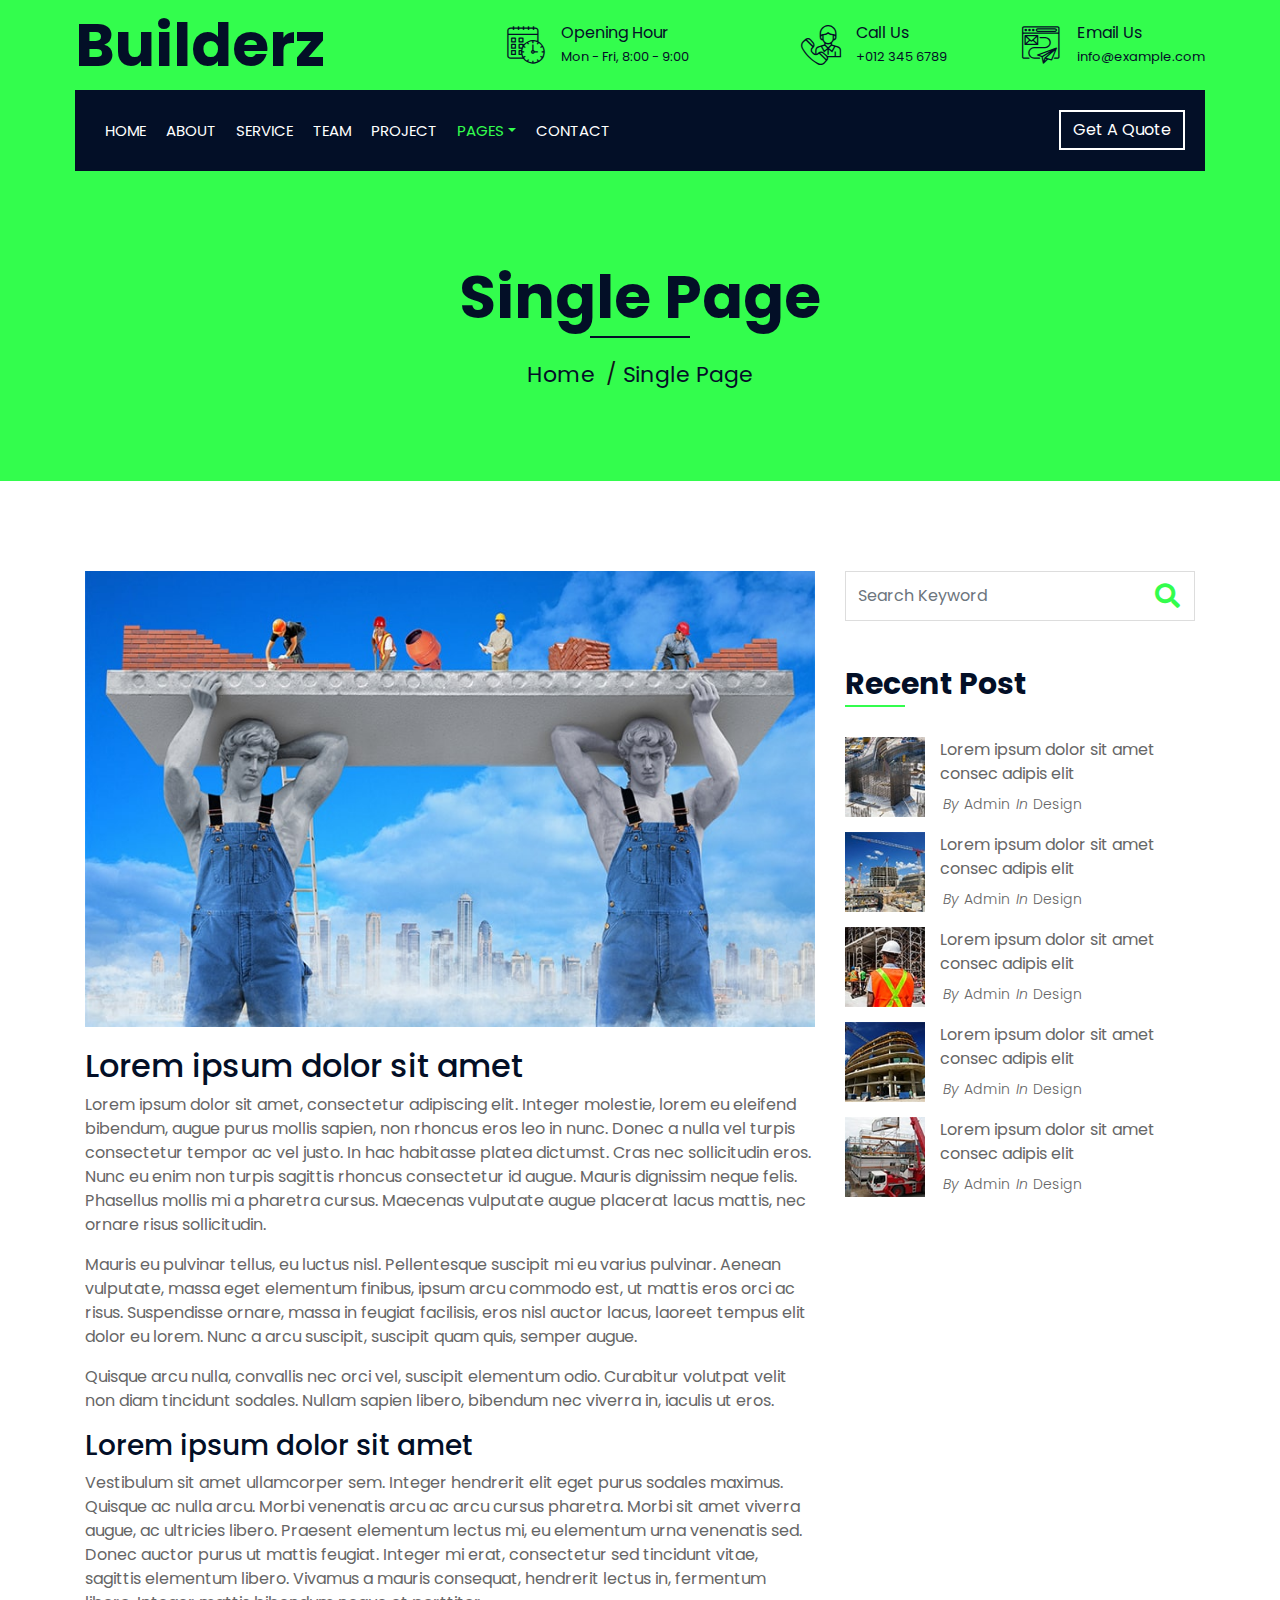
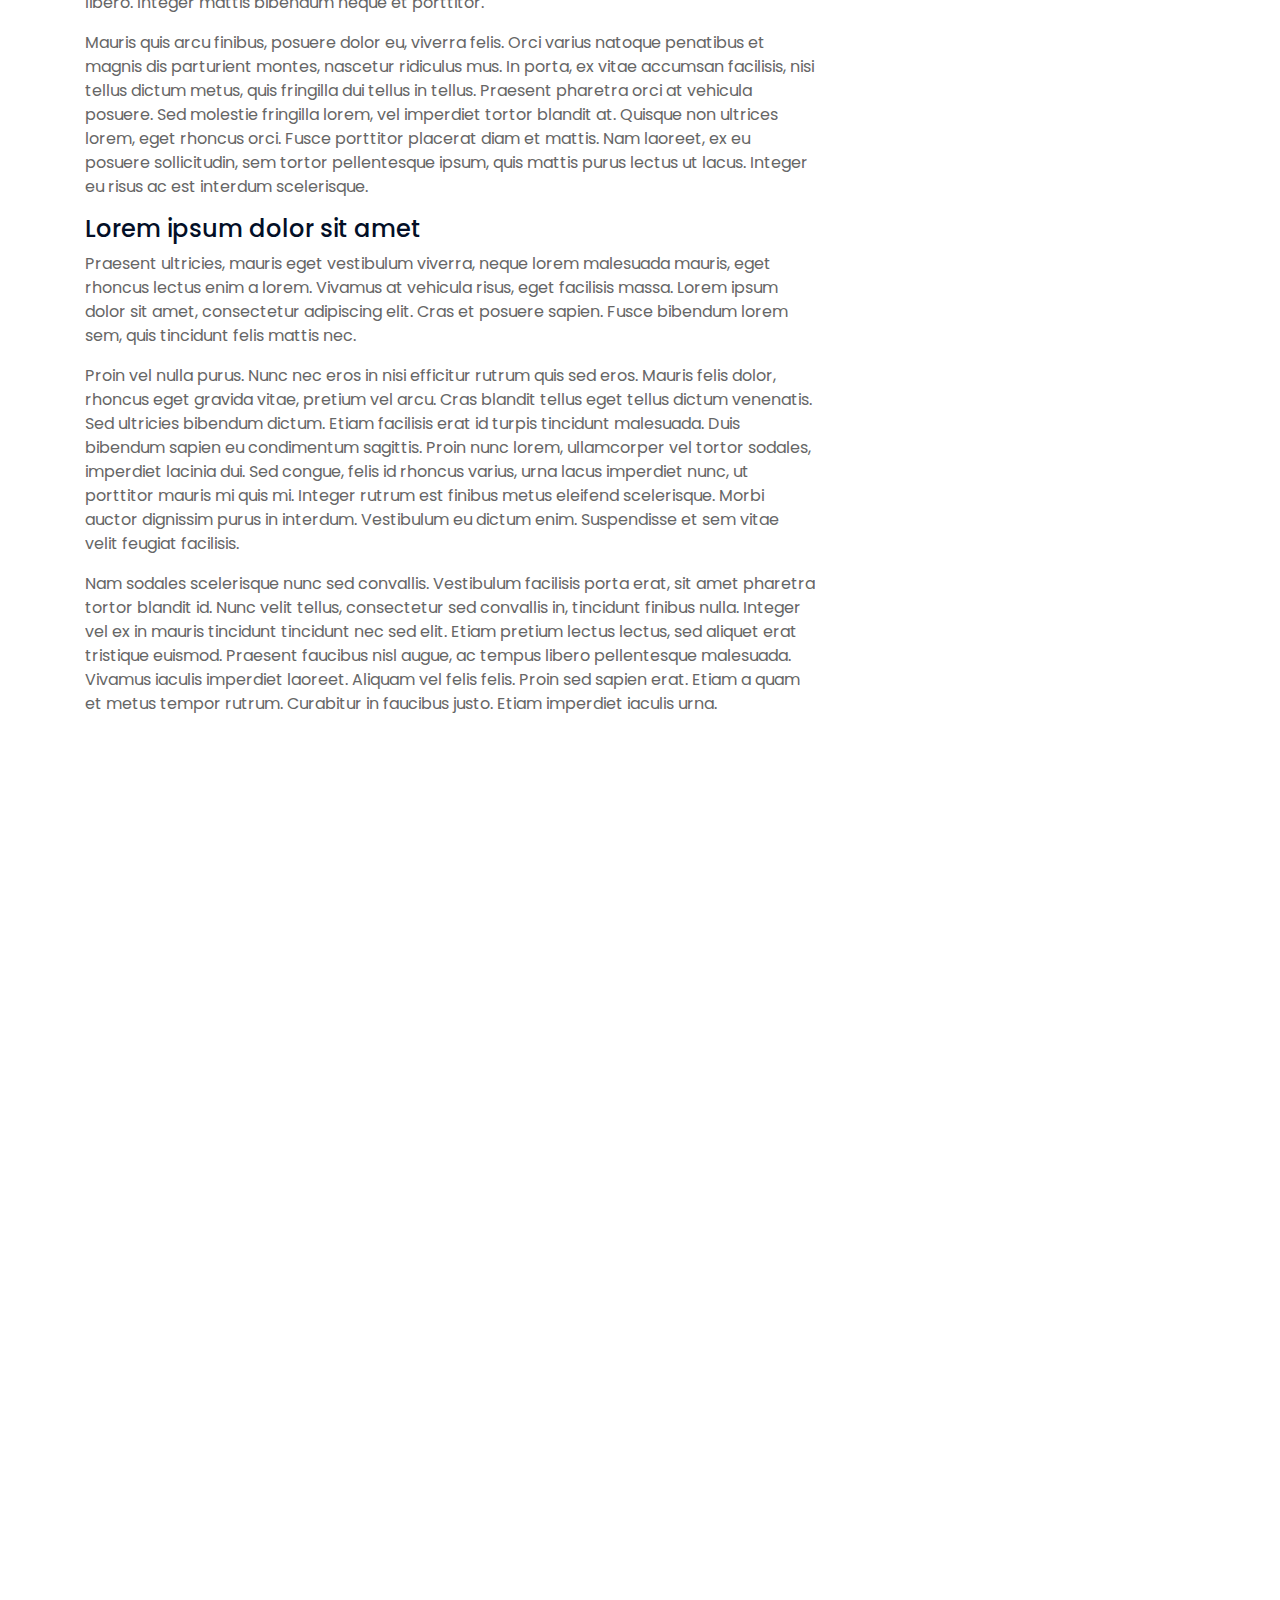
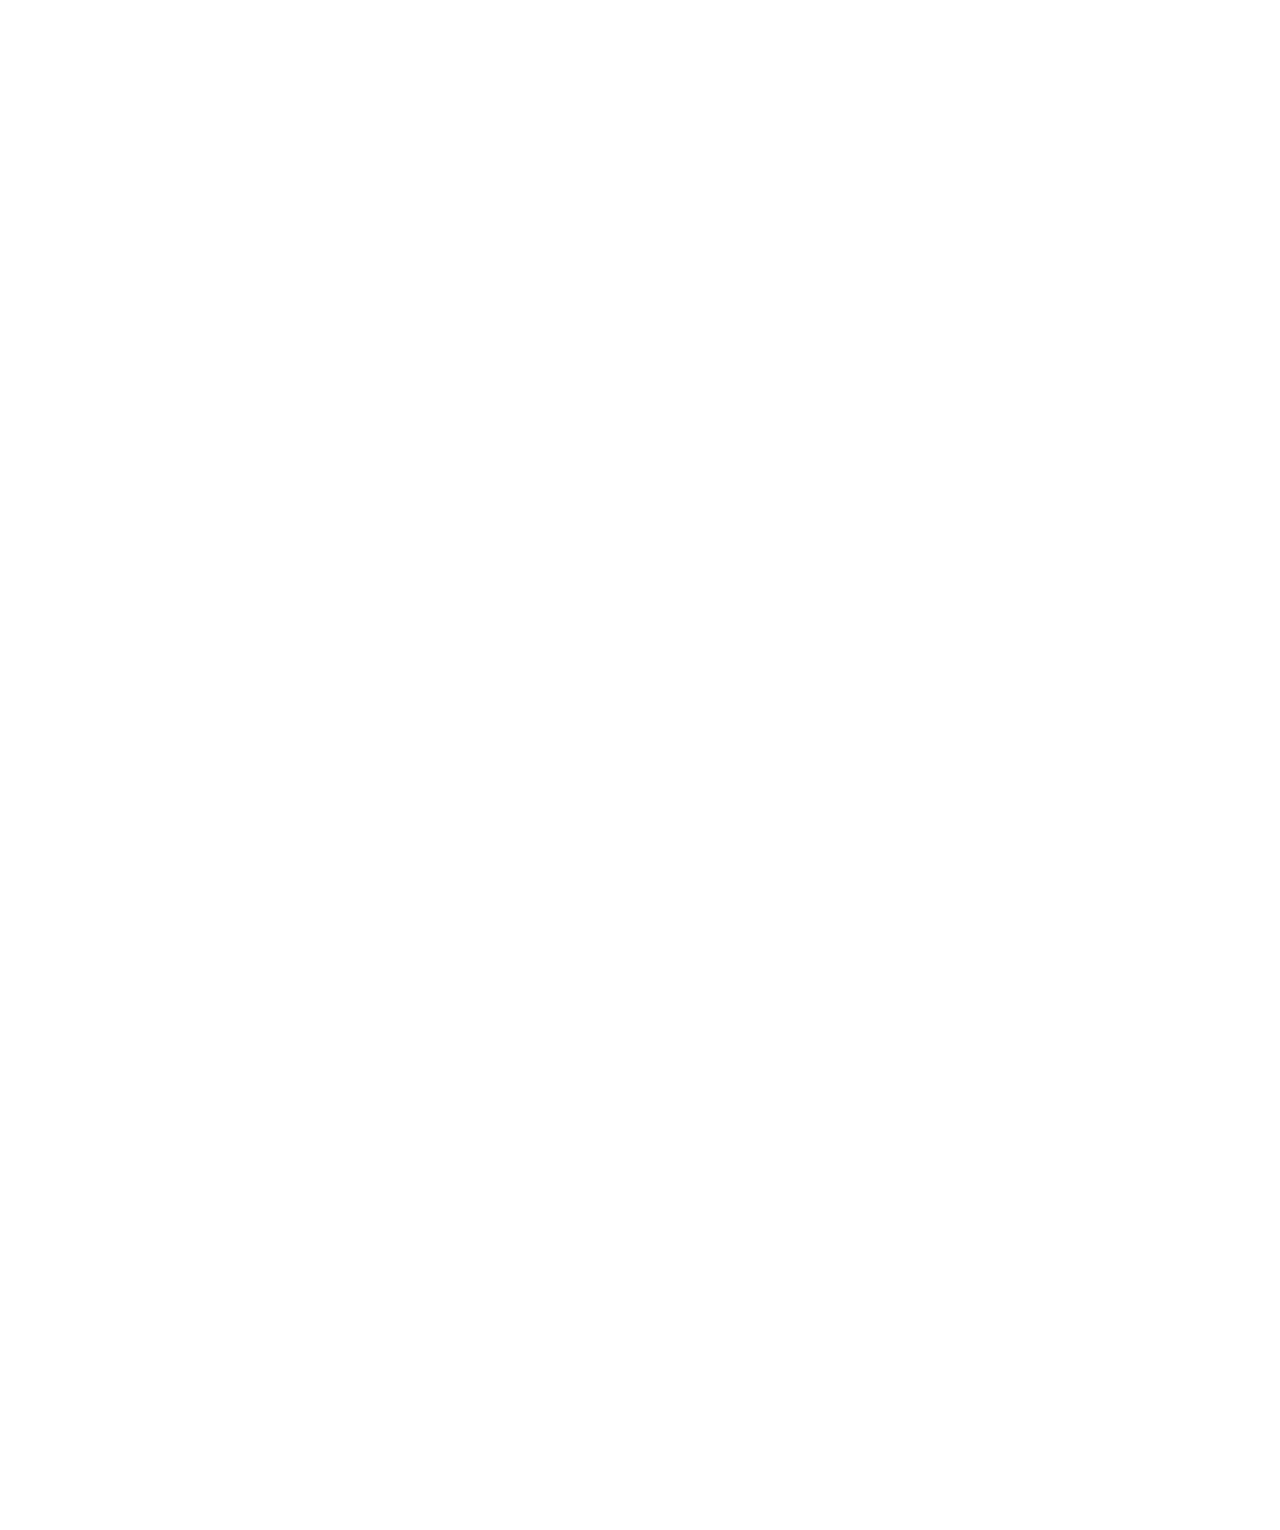
<file: builerz-master/single.html>
<!DOCTYPE html>
<html lang="en">
    <head>
        <meta charset="utf-8">
        <title>Builderz - Construction Company Website Template</title>
        <meta content="width=device-width, initial-scale=1.0" name="viewport">
        <meta content="Construction Company Website Template" name="keywords">
        <meta content="Construction Company Website Template" name="description">

        <!-- Favicon -->
        <link href="img/favicon.ico" rel="icon">

        <!-- Google Font -->
        <link href="https://fonts.googleapis.com/css2?family=Poppins:wght@100;200;300;400;500;600;700;800;900&display=swap" rel="stylesheet">

        <!-- CSS Libraries -->
        <link href="https://stackpath.bootstrapcdn.com/bootstrap/4.4.1/css/bootstrap.min.css" rel="stylesheet">
        <link href="https://cdnjs.cloudflare.com/ajax/libs/font-awesome/5.10.0/css/all.min.css" rel="stylesheet">
        <link href="lib/flaticon/font/flaticon.css" rel="stylesheet"> 
        <link href="lib/animate/animate.min.css" rel="stylesheet">
        <link href="lib/owlcarousel/assets/owl.carousel.min.css" rel="stylesheet">
        <link href="lib/lightbox/css/lightbox.min.css" rel="stylesheet">
        <link href="lib/slick/slick.css" rel="stylesheet">
        <link href="lib/slick/slick-theme.css" rel="stylesheet">

        <!-- Template Stylesheet -->
        <link href="css/style.css" rel="stylesheet">
    </head>

    <body>
        <div class="wrapper">
            <!-- Top Bar Start -->
            <div class="top-bar">
                <div class="container-fluid">
                    <div class="row align-items-center">
                        <div class="col-lg-4 col-md-12">
                            <div class="logo">
                                <a href="index.html">
                                    <h1>Builderz</h1>
                                    <!-- <img src="img/logo.jpg" alt="Logo"> -->
                                </a>
                            </div>
                        </div>
                        <div class="col-lg-8 col-md-7 d-none d-lg-block">
                            <div class="row">
                                <div class="col-4">
                                    <div class="top-bar-item">
                                        <div class="top-bar-icon">
                                            <i class="flaticon-calendar"></i>
                                        </div>
                                        <div class="top-bar-text">
                                            <h3>Opening Hour</h3>
                                            <p>Mon - Fri, 8:00 - 9:00</p>
                                        </div>
                                    </div>
                                </div>
                                <div class="col-4">
                                    <div class="top-bar-item">
                                        <div class="top-bar-icon">
                                            <i class="flaticon-call"></i>
                                        </div>
                                        <div class="top-bar-text">
                                            <h3>Call Us</h3>
                                            <p>+012 345 6789</p>
                                        </div>
                                    </div>
                                </div>
                                <div class="col-4">
                                    <div class="top-bar-item">
                                        <div class="top-bar-icon">
                                            <i class="flaticon-send-mail"></i>
                                        </div>
                                        <div class="top-bar-text">
                                            <h3>Email Us</h3>
                                            <p>info@example.com</p>
                                        </div>
                                    </div>
                                </div>
                            </div>
                        </div>
                    </div>
                </div>
            </div>
            <!-- Top Bar End -->

            <!-- Nav Bar Start -->
            <div class="nav-bar">
                <div class="container-fluid">
                    <nav class="navbar navbar-expand-lg bg-dark navbar-dark">
                        <a href="#" class="navbar-brand">MENU</a>
                        <button type="button" class="navbar-toggler" data-toggle="collapse" data-target="#navbarCollapse">
                            <span class="navbar-toggler-icon"></span>
                        </button>

                        <div class="collapse navbar-collapse justify-content-between" id="navbarCollapse">
                            <div class="navbar-nav mr-auto">
                                <a href="index.html" class="nav-item nav-link">Home</a>
                                <a href="about.html" class="nav-item nav-link">About</a>
                                <a href="service.html" class="nav-item nav-link">Service</a>
                                <a href="team.html" class="nav-item nav-link">Team</a>
                                <a href="portfolio.html" class="nav-item nav-link">Project</a>
                                <div class="nav-item dropdown">
                                    <a href="#" class="nav-link dropdown-toggle active" data-toggle="dropdown">Pages</a>
                                    <div class="dropdown-menu">
                                        <a href="blog.html" class="dropdown-item">Blog Page</a>
                                        <a href="single.html" class="dropdown-item">Single Page</a>
                                    </div>
                                </div>
                                <a href="contact.html" class="nav-item nav-link">Contact</a>
                            </div>
                            <div class="ml-auto">
                                <a class="btn" href="#">Get A Quote</a>
                            </div>
                        </div>
                    </nav>
                </div>
            </div>
            <!-- Nav Bar End -->


            <!-- Page Header Start -->
            <div class="page-header">
                <div class="container">
                    <div class="row">
                        <div class="col-12">
                            <h2>Single Page</h2>
                        </div>
                        <div class="col-12">
                            <a href="">Home</a>
                            <a href="">Single Page</a>
                        </div>
                    </div>
                </div>
            </div>
            <!-- Page Header End -->


            <!-- Single Post Start-->
            <div class="single">
                <div class="container">
                    <div class="row">
                        <div class="col-lg-8">
                            <div class="single-content wow fadeInUp">
                                <img src="img/single.jpg" />
                                <h2>Lorem ipsum dolor sit amet</h2>
                                <p>
                                    Lorem ipsum dolor sit amet, consectetur adipiscing elit. Integer molestie, lorem eu eleifend bibendum, augue purus mollis sapien, non rhoncus eros leo in nunc. Donec a nulla vel turpis consectetur tempor ac vel justo. In hac habitasse platea dictumst. Cras nec sollicitudin eros. Nunc eu enim non turpis sagittis rhoncus consectetur id augue. Mauris dignissim neque felis. Phasellus mollis mi a pharetra cursus. Maecenas vulputate augue placerat lacus mattis, nec ornare risus sollicitudin.
                                </p>
                                <p>
                                    Mauris eu pulvinar tellus, eu luctus nisl. Pellentesque suscipit mi eu varius pulvinar. Aenean vulputate, massa eget elementum finibus, ipsum arcu commodo est, ut mattis eros orci ac risus. Suspendisse ornare, massa in feugiat facilisis, eros nisl auctor lacus, laoreet tempus elit dolor eu lorem. Nunc a arcu suscipit, suscipit quam quis, semper augue.
                                </p>
                                <p>
                                    Quisque arcu nulla, convallis nec orci vel, suscipit elementum odio. Curabitur volutpat velit non diam tincidunt sodales. Nullam sapien libero, bibendum nec viverra in, iaculis ut eros.
                                </p>
                                <h3>Lorem ipsum dolor sit amet</h3>
                                <p>
                                    Vestibulum sit amet ullamcorper sem. Integer hendrerit elit eget purus sodales maximus. Quisque ac nulla arcu. Morbi venenatis arcu ac arcu cursus pharetra. Morbi sit amet viverra augue, ac ultricies libero. Praesent elementum lectus mi, eu elementum urna venenatis sed. Donec auctor purus ut mattis feugiat. Integer mi erat, consectetur sed tincidunt vitae, sagittis elementum libero. Vivamus a mauris consequat, hendrerit lectus in, fermentum libero. Integer mattis bibendum neque et porttitor.
                                </p>
                                <p>
                                    Mauris quis arcu finibus, posuere dolor eu, viverra felis. Orci varius natoque penatibus et magnis dis parturient montes, nascetur ridiculus mus. In porta, ex vitae accumsan facilisis, nisi tellus dictum metus, quis fringilla dui tellus in tellus. Praesent pharetra orci at vehicula posuere. Sed molestie fringilla lorem, vel imperdiet tortor blandit at. Quisque non ultrices lorem, eget rhoncus orci. Fusce porttitor placerat diam et mattis. Nam laoreet, ex eu posuere sollicitudin, sem tortor pellentesque ipsum, quis mattis purus lectus ut lacus. Integer eu risus ac est interdum scelerisque.
                                </p>
                                <h4>Lorem ipsum dolor sit amet</h4>
                                <p>
                                    Praesent ultricies, mauris eget vestibulum viverra, neque lorem malesuada mauris, eget rhoncus lectus enim a lorem. Vivamus at vehicula risus, eget facilisis massa. Lorem ipsum dolor sit amet, consectetur adipiscing elit. Cras et posuere sapien. Fusce bibendum lorem sem, quis tincidunt felis mattis nec.
                                </p>
                                <p>
                                    Proin vel nulla purus. Nunc nec eros in nisi efficitur rutrum quis sed eros. Mauris felis dolor, rhoncus eget gravida vitae, pretium vel arcu. Cras blandit tellus eget tellus dictum venenatis. Sed ultricies bibendum dictum. Etiam facilisis erat id turpis tincidunt malesuada. Duis bibendum sapien eu condimentum sagittis. Proin nunc lorem, ullamcorper vel tortor sodales, imperdiet lacinia dui. Sed congue, felis id rhoncus varius, urna lacus imperdiet nunc, ut porttitor mauris mi quis mi. Integer rutrum est finibus metus eleifend scelerisque. Morbi auctor dignissim purus in interdum. Vestibulum eu dictum enim. Suspendisse et sem vitae velit feugiat facilisis.
                                </p>
                                <p>
                                    Nam sodales scelerisque nunc sed convallis. Vestibulum facilisis porta erat, sit amet pharetra tortor blandit id. Nunc velit tellus, consectetur sed convallis in, tincidunt finibus nulla. Integer vel ex in mauris tincidunt tincidunt nec sed elit. Etiam pretium lectus lectus, sed aliquet erat tristique euismod. Praesent faucibus nisl augue, ac tempus libero pellentesque malesuada. Vivamus iaculis imperdiet laoreet. Aliquam vel felis felis. Proin sed sapien erat. Etiam a quam et metus tempor rutrum. Curabitur in faucibus justo. Etiam imperdiet iaculis urna.
                                </p>
                            </div>
                            <div class="single-tags wow fadeInUp">
                                <a href="">National</a>
                                <a href="">International</a>
                                <a href="">Economics</a>
                                <a href="">Politics</a>
                                <a href="">Lifestyle</a>
                                <a href="">Technology</a>
                                <a href="">Trades</a>
                            </div>
                            <div class="single-bio wow fadeInUp">
                                <div class="single-bio-img">
                                    <img src="img/user.jpg" />
                                </div>
                                <div class="single-bio-text">
                                    <h3>Author Name</h3>
                                    <p>
                                        Lorem ipsum dolor sit amet elit. Integer lorem augue purus mollis sapien, non eros leo in nunc. Donec a nulla vel turpis tempor ac vel justo. In hac platea dictumst.
                                    </p>
                                </div>
                            </div>
                            <div class="single-related wow fadeInUp">
                                <h2>Related Post</h2>
                                <div class="owl-carousel related-slider">
                                    <div class="post-item">
                                        <div class="post-img">
                                            <img src="img/post-1.jpg" />
                                        </div>
                                        <div class="post-text">
                                            <a href="">Lorem ipsum dolor sit amet consec adipis elit</a>
                                            <div class="post-meta">
                                                <p>By<a href="">Admin</a></p>
                                                <p>In<a href="">Design</a></p>
                                            </div>
                                        </div>
                                    </div>
                                    <div class="post-item">
                                        <div class="post-img">
                                            <img src="img/post-2.jpg" />
                                        </div>
                                        <div class="post-text">
                                            <a href="">Lorem ipsum dolor sit amet consec adipis elit</a>
                                            <div class="post-meta">
                                                <p>By<a href="">Admin</a></p>
                                                <p>In<a href="">Design</a></p>
                                            </div>
                                        </div>
                                    </div>
                                    <div class="post-item">
                                        <div class="post-img">
                                            <img src="img/post-3.jpg" />
                                        </div>
                                        <div class="post-text">
                                            <a href="">Lorem ipsum dolor sit amet consec adipis elit</a>
                                            <div class="post-meta">
                                                <p>By<a href="">Admin</a></p>
                                                <p>In<a href="">Design</a></p>
                                            </div>
                                        </div>
                                    </div>
                                    <div class="post-item">
                                        <div class="post-img">
                                            <img src="img/post-4.jpg" />
                                        </div>
                                        <div class="post-text">
                                            <a href="">Lorem ipsum dolor sit amet consec adipis elit</a>
                                            <div class="post-meta">
                                                <p>By<a href="">Admin</a></p>
                                                <p>In<a href="">Design</a></p>
                                            </div>
                                        </div>
                                    </div>
                                </div>
                            </div>

                            <div class="single-comment wow fadeInUp">
                                <h2>3 Comments</h2>
                                <ul class="comment-list">
                                    <li class="comment-item">
                                        <div class="comment-body">
                                            <div class="comment-img">
                                                <img src="img/user.jpg" />
                                            </div>
                                            <div class="comment-text">
                                                <h3><a href="">Josh Dunn</a></h3>
                                                <span>01 Jan 2045 at 12:00pm</span>
                                                <p>
                                                    Lorem ipsum dolor sit amet elit. Integer lorem augue purus mollis sapien, non eros leo in nunc. Donec a nulla vel turpis tempor ac vel justo. In hac platea dictumst. 
                                                </p>
                                                <a class="btn" href="">Reply</a>
                                            </div>
                                        </div>
                                    </li>
                                    <li class="comment-item">
                                        <div class="comment-body">
                                            <div class="comment-img">
                                                <img src="img/user.jpg" />
                                            </div>
                                            <div class="comment-text">
                                                <h3><a href="">Josh Dunn</a></h3>
                                                <p><span>01 Jan 2045 at 12:00pm</span></p>
                                                <p>
                                                    Lorem ipsum dolor sit amet elit. Integer lorem augue purus mollis sapien, non eros leo in nunc. Donec a nulla vel turpis tempor ac vel justo. In hac platea dictumst. 
                                                </p>
                                                <a class="btn" href="">Reply</a>
                                            </div>
                                        </div>
                                        <ul class="comment-child">
                                            <li class="comment-item">
                                                <div class="comment-body">
                                                    <div class="comment-img">
                                                        <img src="img/user.jpg" />
                                                    </div>
                                                    <div class="comment-text">
                                                        <h3><a href="">Josh Dunn</a></h3>
                                                        <p><span>01 Jan 2045 at 12:00pm</span></p>
                                                        <p>
                                                            Lorem ipsum dolor sit amet elit. Integer lorem augue purus mollis sapien, non eros leo in nunc. Donec a nulla vel turpis tempor ac vel justo. In hac platea dictumst. 
                                                        </p>
                                                        <a class="btn" href="">Reply</a>
                                                    </div>
                                                </div>
                                            </li>
                                        </ul>
                                    </li>
                                </ul>
                            </div>
                            <div class="comment-form wow fadeInUp">
                                <h2>Leave a comment</h2>
                                <form>
                                    <div class="form-group">
                                        <label for="name">Name *</label>
                                        <input type="text" class="form-control" id="name">
                                    </div>
                                    <div class="form-group">
                                        <label for="email">Email *</label>
                                        <input type="email" class="form-control" id="email">
                                    </div>
                                    <div class="form-group">
                                        <label for="website">Website</label>
                                        <input type="url" class="form-control" id="website">
                                    </div>

                                    <div class="form-group">
                                        <label for="message">Message *</label>
                                        <textarea id="message" cols="30" rows="5" class="form-control"></textarea>
                                    </div>
                                    <div class="form-group">
                                        <input type="submit" value="Post Comment" class="btn">
                                    </div>
                                </form>
                            </div>
                        </div>

                        <div class="col-lg-4">
                            <div class="sidebar">
                                <div class="sidebar-widget wow fadeInUp">
                                    <div class="search-widget">
                                        <form>
                                            <input class="form-control" type="text" placeholder="Search Keyword">
                                            <button class="btn"><i class="fa fa-search"></i></button>
                                        </form>
                                    </div>
                                </div>

                                <div class="sidebar-widget wow fadeInUp">
                                    <h2 class="widget-title">Recent Post</h2>
                                    <div class="recent-post">
                                        <div class="post-item">
                                            <div class="post-img">
                                                <img src="img/post-1.jpg" />
                                            </div>
                                            <div class="post-text">
                                                <a href="">Lorem ipsum dolor sit amet consec adipis elit</a>
                                                <div class="post-meta">
                                                    <p>By<a href="">Admin</a></p>
                                                    <p>In<a href="">Design</a></p>
                                                </div>
                                            </div>
                                        </div>
                                        <div class="post-item">
                                            <div class="post-img">
                                                <img src="img/post-2.jpg" />
                                            </div>
                                            <div class="post-text">
                                                <a href="">Lorem ipsum dolor sit amet consec adipis elit</a>
                                                <div class="post-meta">
                                                    <p>By<a href="">Admin</a></p>
                                                    <p>In<a href="">Design</a></p>
                                                </div>
                                            </div>
                                        </div>
                                        <div class="post-item">
                                            <div class="post-img">
                                                <img src="img/post-3.jpg" />
                                            </div>
                                            <div class="post-text">
                                                <a href="">Lorem ipsum dolor sit amet consec adipis elit</a>
                                                <div class="post-meta">
                                                    <p>By<a href="">Admin</a></p>
                                                    <p>In<a href="">Design</a></p>
                                                </div>
                                            </div>
                                        </div>
                                        <div class="post-item">
                                            <div class="post-img">
                                                <img src="img/post-4.jpg" />
                                            </div>
                                            <div class="post-text">
                                                <a href="">Lorem ipsum dolor sit amet consec adipis elit</a>
                                                <div class="post-meta">
                                                    <p>By<a href="">Admin</a></p>
                                                    <p>In<a href="">Design</a></p>
                                                </div>
                                            </div>
                                        </div>
                                        <div class="post-item">
                                            <div class="post-img">
                                                <img src="img/post-5.jpg" />
                                            </div>
                                            <div class="post-text">
                                                <a href="">Lorem ipsum dolor sit amet consec adipis elit</a>
                                                <div class="post-meta">
                                                    <p>By<a href="">Admin</a></p>
                                                    <p>In<a href="">Design</a></p>
                                                </div>
                                            </div>
                                        </div>
                                    </div>
                                </div>

                                <div class="sidebar-widget wow fadeInUp">
                                    <div class="image-widget">
                                        <a href="#"><img src="img/blog-1.jpg" alt="Image"></a>
                                    </div>
                                </div>

                                <div class="sidebar-widget wow fadeInUp">
                                    <div class="tab-post">
                                        <ul class="nav nav-pills nav-justified">
                                            <li class="nav-item">
                                                <a class="nav-link active" data-toggle="pill" href="#featured">Featured</a>
                                            </li>
                                            <li class="nav-item">
                                                <a class="nav-link" data-toggle="pill" href="#popular">Popular</a>
                                            </li>
                                            <li class="nav-item">
                                                <a class="nav-link" data-toggle="pill" href="#latest">Latest</a>
                                            </li>
                                        </ul>

                                        <div class="tab-content">
                                            <div id="featured" class="container tab-pane active">
                                                <div class="post-item">
                                                    <div class="post-img">
                                                        <img src="img/post-1.jpg" />
                                                    </div>
                                                    <div class="post-text">
                                                        <a href="">Lorem ipsum dolor sit amet consec adipis elit</a>
                                                        <div class="post-meta">
                                                            <p>By<a href="">Admin</a></p>
                                                            <p>In<a href="">Design</a></p>
                                                        </div>
                                                    </div>
                                                </div>
                                                <div class="post-item">
                                                    <div class="post-img">
                                                        <img src="img/post-2.jpg" />
                                                    </div>
                                                    <div class="post-text">
                                                        <a href="">Lorem ipsum dolor sit amet consec adipis elit</a>
                                                        <div class="post-meta">
                                                            <p>By<a href="">Admin</a></p>
                                                            <p>In<a href="">Design</a></p>
                                                        </div>
                                                    </div>
                                                </div>
                                                <div class="post-item">
                                                    <div class="post-img">
                                                        <img src="img/post-3.jpg" />
                                                    </div>
                                                    <div class="post-text">
                                                        <a href="">Lorem ipsum dolor sit amet consec adipis elit</a>
                                                        <div class="post-meta">
                                                            <p>By<a href="">Admin</a></p>
                                                            <p>In<a href="">Design</a></p>
                                                        </div>
                                                    </div>
                                                </div>
                                                <div class="post-item">
                                                    <div class="post-img">
                                                        <img src="img/post-4.jpg" />
                                                    </div>
                                                    <div class="post-text">
                                                        <a href="">Lorem ipsum dolor sit amet consec adipis elit</a>
                                                        <div class="post-meta">
                                                            <p>By<a href="">Admin</a></p>
                                                            <p>In<a href="">Design</a></p>
                                                        </div>
                                                    </div>
                                                </div>
                                                <div class="post-item">
                                                    <div class="post-img">
                                                        <img src="img/post-5.jpg" />
                                                    </div>
                                                    <div class="post-text">
                                                        <a href="">Lorem ipsum dolor sit amet consec adipis elit</a>
                                                        <div class="post-meta">
                                                            <p>By<a href="">Admin</a></p>
                                                            <p>In<a href="">Design</a></p>
                                                        </div>
                                                    </div>
                                                </div>
                                            </div>
                                            <div id="popular" class="container tab-pane fade">
                                                <div class="post-item">
                                                    <div class="post-img">
                                                        <img src="img/post-1.jpg" />
                                                    </div>
                                                    <div class="post-text">
                                                        <a href="">Lorem ipsum dolor sit amet consec adipis elit</a>
                                                        <div class="post-meta">
                                                            <p>By<a href="">Admin</a></p>
                                                            <p>In<a href="">Design</a></p>
                                                        </div>
                                                    </div>
                                                </div>
                                                <div class="post-item">
                                                    <div class="post-img">
                                                        <img src="img/post-2.jpg" />
                                                    </div>
                                                    <div class="post-text">
                                                        <a href="">Lorem ipsum dolor sit amet consec adipis elit</a>
                                                        <div class="post-meta">
                                                            <p>By<a href="">Admin</a></p>
                                                            <p>In<a href="">Design</a></p>
                                                        </div>
                                                    </div>
                                                </div>
                                                <div class="post-item">
                                                    <div class="post-img">
                                                        <img src="img/post-3.jpg" />
                                                    </div>
                                                    <div class="post-text">
                                                        <a href="">Lorem ipsum dolor sit amet consec adipis elit</a>
                                                        <div class="post-meta">
                                                            <p>By<a href="">Admin</a></p>
                                                            <p>In<a href="">Design</a></p>
                                                        </div>
                                                    </div>
                                                </div>
                                                <div class="post-item">
                                                    <div class="post-img">
                                                        <img src="img/post-4.jpg" />
                                                    </div>
                                                    <div class="post-text">
                                                        <a href="">Lorem ipsum dolor sit amet consec adipis elit</a>
                                                        <div class="post-meta">
                                                            <p>By<a href="">Admin</a></p>
                                                            <p>In<a href="">Design</a></p>
                                                        </div>
                                                    </div>
                                                </div>
                                                <div class="post-item">
                                                    <div class="post-img">
                                                        <img src="img/post-5.jpg" />
                                                    </div>
                                                    <div class="post-text">
                                                        <a href="">Lorem ipsum dolor sit amet consec adipis elit</a>
                                                        <div class="post-meta">
                                                            <p>By<a href="">Admin</a></p>
                                                            <p>In<a href="">Design</a></p>
                                                        </div>
                                                    </div>
                                                </div>
                                            </div>
                                            <div id="latest" class="container tab-pane fade">
                                                <div class="post-item">
                                                    <div class="post-img">
                                                        <img src="img/post-1.jpg" />
                                                    </div>
                                                    <div class="post-text">
                                                        <a href="">Lorem ipsum dolor sit amet consec adipis elit</a>
                                                        <div class="post-meta">
                                                            <p>By<a href="">Admin</a></p>
                                                            <p>In<a href="">Design</a></p>
                                                        </div>
                                                    </div>
                                                </div>
                                                <div class="post-item">
                                                    <div class="post-img">
                                                        <img src="img/post-2.jpg" />
                                                    </div>
                                                    <div class="post-text">
                                                        <a href="">Lorem ipsum dolor sit amet consec adipis elit</a>
                                                        <div class="post-meta">
                                                            <p>By<a href="">Admin</a></p>
                                                            <p>In<a href="">Design</a></p>
                                                        </div>
                                                    </div>
                                                </div>
                                                <div class="post-item">
                                                    <div class="post-img">
                                                        <img src="img/post-3.jpg" />
                                                    </div>
                                                    <div class="post-text">
                                                        <a href="">Lorem ipsum dolor sit amet consec adipis elit</a>
                                                        <div class="post-meta">
                                                            <p>By<a href="">Admin</a></p>
                                                            <p>In<a href="">Design</a></p>
                                                        </div>
                                                    </div>
                                                </div>
                                                <div class="post-item">
                                                    <div class="post-img">
                                                        <img src="img/post-4.jpg" />
                                                    </div>
                                                    <div class="post-text">
                                                        <a href="">Lorem ipsum dolor sit amet consec adipis elit</a>
                                                        <div class="post-meta">
                                                            <p>By<a href="">Admin</a></p>
                                                            <p>In<a href="">Design</a></p>
                                                        </div>
                                                    </div>
                                                </div>
                                                <div class="post-item">
                                                    <div class="post-img">
                                                        <img src="img/post-5.jpg" />
                                                    </div>
                                                    <div class="post-text">
                                                        <a href="">Lorem ipsum dolor sit amet consec adipis elit</a>
                                                        <div class="post-meta">
                                                            <p>By<a href="">Admin</a></p>
                                                            <p>In<a href="">Design</a></p>
                                                        </div>
                                                    </div>
                                                </div>
                                            </div>
                                        </div>
                                    </div>
                                </div>

                                <div class="sidebar-widget wow fadeInUp">
                                    <div class="image-widget">
                                        <a href="#"><img src="img/blog-2.jpg" alt="Image"></a>
                                    </div>
                                </div>

                                <div class="sidebar-widget wow fadeInUp">
                                    <h2 class="widget-title">Categories</h2>
                                    <div class="category-widget">
                                        <ul>
                                            <li><a href="">National</a><span>(98)</span></li>
                                            <li><a href="">International</a><span>(87)</span></li>
                                            <li><a href="">Economics</a><span>(76)</span></li>
                                            <li><a href="">Politics</a><span>(65)</span></li>
                                            <li><a href="">Lifestyle</a><span>(54)</span></li>
                                            <li><a href="">Technology</a><span>(43)</span></li>
                                            <li><a href="">Trades</a><span>(32)</span></li>
                                        </ul>
                                    </div>
                                </div>

                                <div class="sidebar-widget wow fadeInUp">
                                    <div class="image-widget">
                                        <a href="#"><img src="img/blog-3.jpg" alt="Image"></a>
                                    </div>
                                </div>

                                <div class="sidebar-widget wow fadeInUp">
                                    <h2 class="widget-title">Tags Cloud</h2>
                                    <div class="tag-widget">
                                        <a href="">National</a>
                                        <a href="">International</a>
                                        <a href="">Economics</a>
                                        <a href="">Politics</a>
                                        <a href="">Lifestyle</a>
                                        <a href="">Technology</a>
                                        <a href="">Trades</a>
                                    </div>
                                </div>

                                <div class="sidebar-widget wow fadeInUp">
                                    <h2 class="widget-title">Text Widget</h2>
                                    <div class="text-widget">
                                        <p>
                                            Lorem ipsum dolor sit amet elit. Integer lorem augue purus mollis sapien, non eros leo in nunc. Donec a nulla vel turpis tempor ac vel justo. In hac platea nec eros. Nunc eu enim non turpis id augue.
                                        </p>
                                    </div>
                                </div>
                            </div>
                        </div>
                    </div>
                </div>
            </div>
            <!-- Single Post End-->   


            <!-- Footer Start -->
            <div class="footer wow fadeIn" data-wow-delay="0.3s">
                <div class="container">
                    <div class="row">
                        <div class="col-md-6 col-lg-3">
                            <div class="footer-contact">
                                <h2>Office Contact</h2>
                                <p><i class="fa fa-map-marker-alt"></i>123 Street, New York, USA</p>
                                <p><i class="fa fa-phone-alt"></i>+012 345 67890</p>
                                <p><i class="fa fa-envelope"></i>info@example.com</p>
                                <div class="footer-social">
                                    <a href=""><i class="fab fa-twitter"></i></a>
                                    <a href=""><i class="fab fa-facebook-f"></i></a>
                                    <a href=""><i class="fab fa-youtube"></i></a>
                                    <a href=""><i class="fab fa-instagram"></i></a>
                                    <a href=""><i class="fab fa-linkedin-in"></i></a>
                                </div>
                            </div>
                        </div>
                        <div class="col-md-6 col-lg-3">
                            <div class="footer-link">
                                <h2>Services Areas</h2>
                                <a href="">Building Construction</a>
                                <a href="">House Renovation</a>
                                <a href="">Architecture Design</a>
                                <a href="">Interior Design</a>
                                <a href="">Painting</a>
                            </div>
                        </div>
                        <div class="col-md-6 col-lg-3">
                            <div class="footer-link">
                                <h2>Useful Pages</h2>
                                <a href="">About Us</a>
                                <a href="">Contact Us</a>
                                <a href="">Our Team</a>
                                <a href="">Projects</a>
                                <a href="">Testimonial</a>
                            </div>
                        </div>
                        <div class="col-md-6 col-lg-3">
                            <div class="newsletter">
                                <h2>Newsletter</h2>
                                <p>
                                    Lorem ipsum dolor sit amet elit. Phasellus nec pretium mi. Curabitur facilisis ornare velit non vulpu
                                </p>
                                <div class="form">
                                    <input class="form-control" placeholder="Email here">
                                    <button class="btn">Submit</button>
                                </div>
                            </div>
                        </div>
                    </div>
                </div>
                <div class="container footer-menu">
                    <div class="f-menu">
                        <a href="">Terms of use</a>
                        <a href="">Privacy policy</a>
                        <a href="">Cookies</a>
                        <a href="">Help</a>
                        <a href="">FQAs</a>
                    </div>
                </div>
                <div class="container copyright">
                    <div class="row">
                        <div class="col-md-6">
                            <p>&copy; <a href="#">Your Site Name</a>, All Right Reserved.</p>
                        </div>
                        <div class="col-md-6">
                            <p>Designed By <a href="https://htmlcodex.com">HTML Codex</a></p>
                        </div>
                    </div>
                </div>
            </div>
            <!-- Footer End -->

            <a href="#" class="back-to-top"><i class="fa fa-chevron-up"></i></a>
        </div>

        <!-- JavaScript Libraries -->
        <script src="https://code.jquery.com/jquery-3.4.1.min.js"></script>
        <script src="https://stackpath.bootstrapcdn.com/bootstrap/4.4.1/js/bootstrap.bundle.min.js"></script>
        <script src="lib/easing/easing.min.js"></script>
        <script src="lib/wow/wow.min.js"></script>
        <script src="lib/owlcarousel/owl.carousel.min.js"></script>
        <script src="lib/isotope/isotope.pkgd.min.js"></script>
        <script src="lib/lightbox/js/lightbox.min.js"></script>
        <script src="lib/waypoints/waypoints.min.js"></script>
        <script src="lib/counterup/counterup.min.js"></script>
        <script src="lib/slick/slick.min.js"></script>

        <!-- Template Javascript -->
        <script src="js/main.js"></script>
    </body>
</html>
</file>
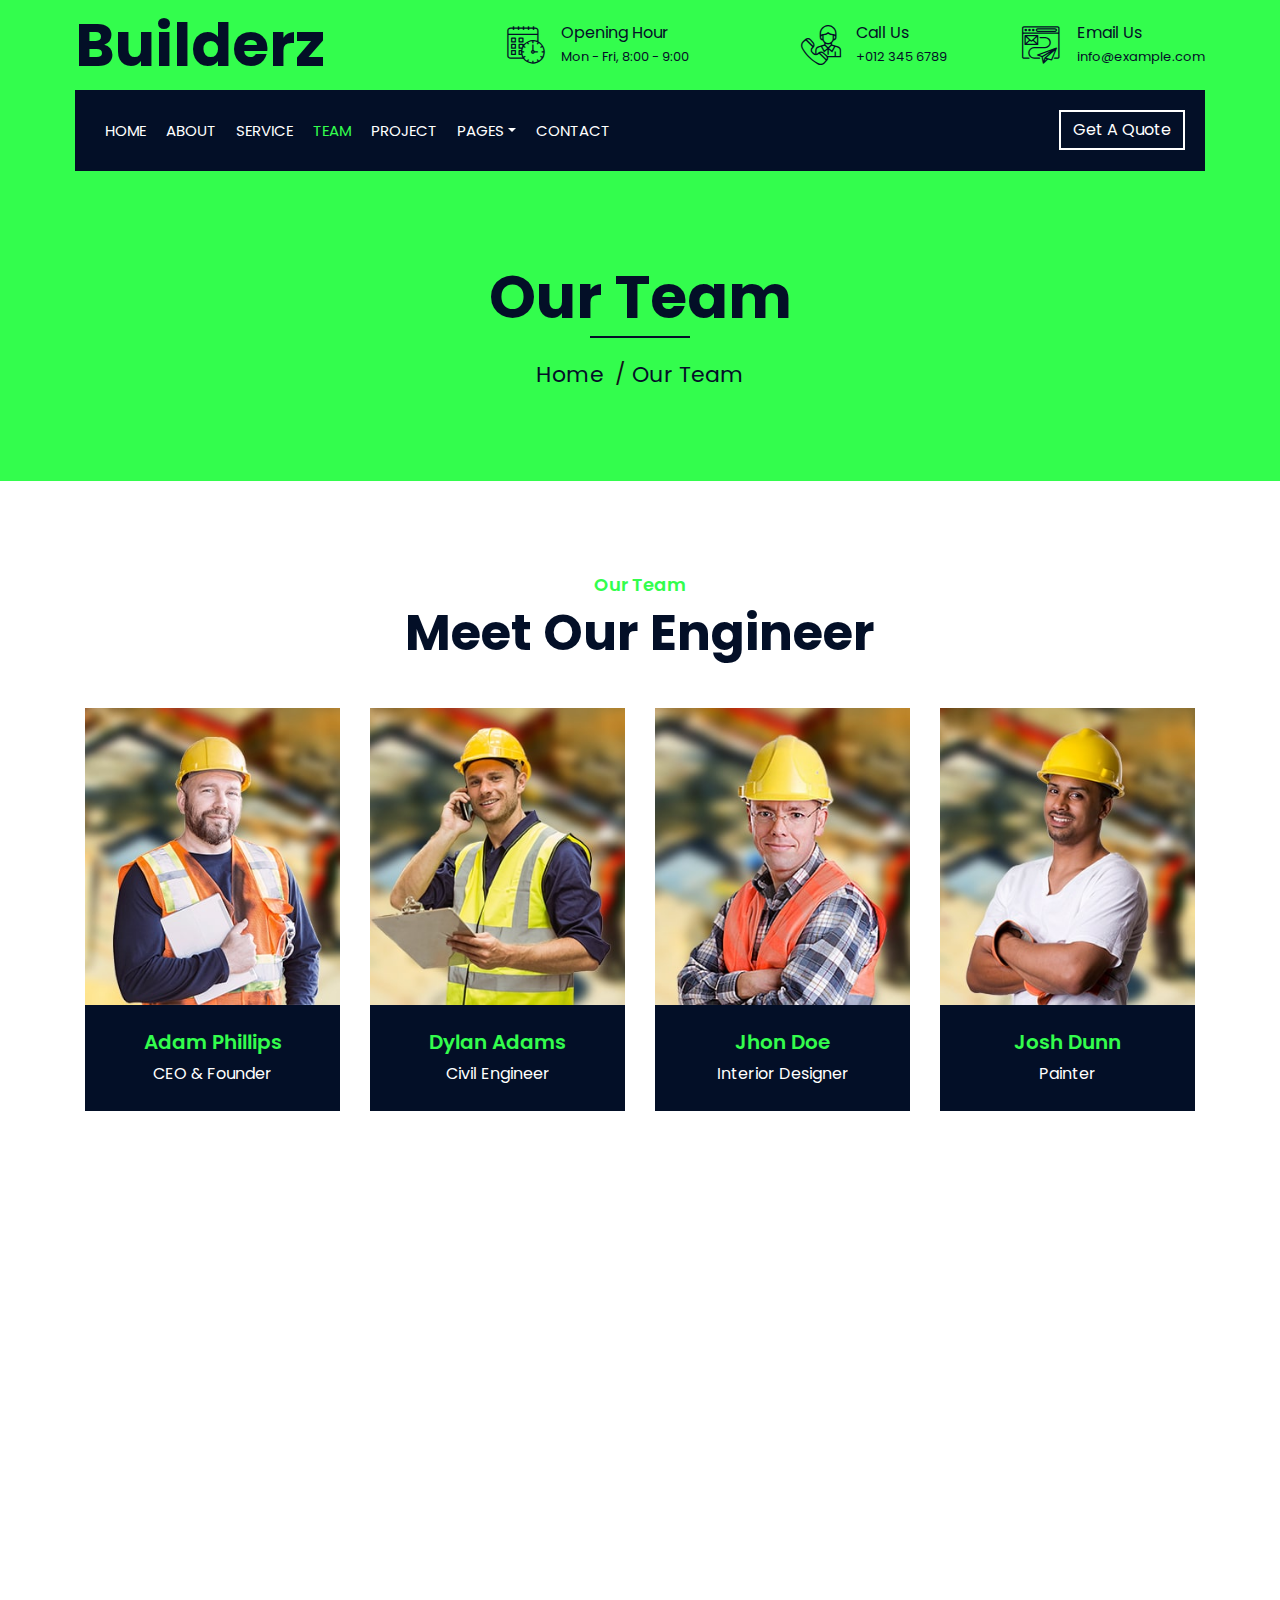
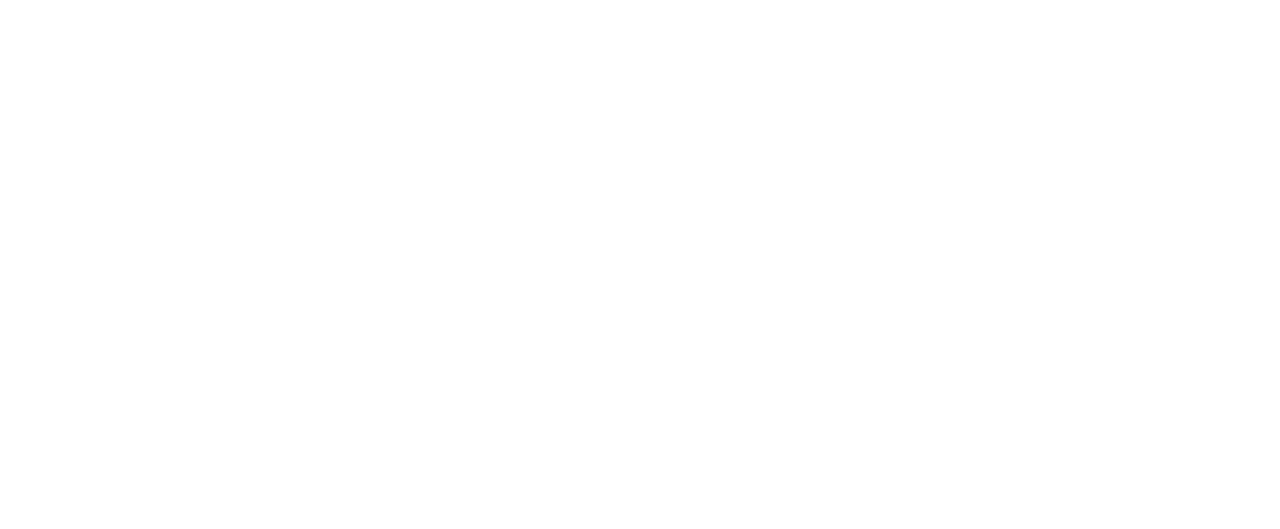
<file: builerz-master/team.html>
<!DOCTYPE html>
<html lang="en">
    <head>
        <meta charset="utf-8">
        <title>Builderz - Construction Company Website Template</title>
        <meta content="width=device-width, initial-scale=1.0" name="viewport">
        <meta content="Construction Company Website Template" name="keywords">
        <meta content="Construction Company Website Template" name="description">

        <!-- Favicon -->
        <link href="img/favicon.ico" rel="icon">

        <!-- Google Font -->
        <link href="https://fonts.googleapis.com/css2?family=Poppins:wght@100;200;300;400;500;600;700;800;900&display=swap" rel="stylesheet">

        <!-- CSS Libraries -->
        <link href="https://stackpath.bootstrapcdn.com/bootstrap/4.4.1/css/bootstrap.min.css" rel="stylesheet">
        <link href="https://cdnjs.cloudflare.com/ajax/libs/font-awesome/5.10.0/css/all.min.css" rel="stylesheet">
        <link href="lib/flaticon/font/flaticon.css" rel="stylesheet"> 
        <link href="lib/animate/animate.min.css" rel="stylesheet">
        <link href="lib/owlcarousel/assets/owl.carousel.min.css" rel="stylesheet">
        <link href="lib/lightbox/css/lightbox.min.css" rel="stylesheet">
        <link href="lib/slick/slick.css" rel="stylesheet">
        <link href="lib/slick/slick-theme.css" rel="stylesheet">

        <!-- Template Stylesheet -->
        <link href="css/style.css" rel="stylesheet">
    </head>

    <body>
        <div class="wrapper">
            <!-- Top Bar Start -->
            <div class="top-bar">
                <div class="container-fluid">
                    <div class="row align-items-center">
                        <div class="col-lg-4 col-md-12">
                            <div class="logo">
                                <a href="index.html">
                                    <h1>Builderz</h1>
                                    <!-- <img src="img/logo.jpg" alt="Logo"> -->
                                </a>
                            </div>
                        </div>
                        <div class="col-lg-8 col-md-7 d-none d-lg-block">
                            <div class="row">
                                <div class="col-4">
                                    <div class="top-bar-item">
                                        <div class="top-bar-icon">
                                            <i class="flaticon-calendar"></i>
                                        </div>
                                        <div class="top-bar-text">
                                            <h3>Opening Hour</h3>
                                            <p>Mon - Fri, 8:00 - 9:00</p>
                                        </div>
                                    </div>
                                </div>
                                <div class="col-4">
                                    <div class="top-bar-item">
                                        <div class="top-bar-icon">
                                            <i class="flaticon-call"></i>
                                        </div>
                                        <div class="top-bar-text">
                                            <h3>Call Us</h3>
                                            <p>+012 345 6789</p>
                                        </div>
                                    </div>
                                </div>
                                <div class="col-4">
                                    <div class="top-bar-item">
                                        <div class="top-bar-icon">
                                            <i class="flaticon-send-mail"></i>
                                        </div>
                                        <div class="top-bar-text">
                                            <h3>Email Us</h3>
                                            <p>info@example.com</p>
                                        </div>
                                    </div>
                                </div>
                            </div>
                        </div>
                    </div>
                </div>
            </div>
            <!-- Top Bar End -->

            <!-- Nav Bar Start -->
            <div class="nav-bar">
                <div class="container-fluid">
                    <nav class="navbar navbar-expand-lg bg-dark navbar-dark">
                        <a href="#" class="navbar-brand">MENU</a>
                        <button type="button" class="navbar-toggler" data-toggle="collapse" data-target="#navbarCollapse">
                            <span class="navbar-toggler-icon"></span>
                        </button>

                        <div class="collapse navbar-collapse justify-content-between" id="navbarCollapse">
                            <div class="navbar-nav mr-auto">
                                <a href="index.html" class="nav-item nav-link">Home</a>
                                <a href="about.html" class="nav-item nav-link">About</a>
                                <a href="service.html" class="nav-item nav-link">Service</a>
                                <a href="team.html" class="nav-item nav-link active">Team</a>
                                <a href="portfolio.html" class="nav-item nav-link">Project</a>
                                <div class="nav-item dropdown">
                                    <a href="#" class="nav-link dropdown-toggle" data-toggle="dropdown">Pages</a>
                                    <div class="dropdown-menu">
                                        <a href="blog.html" class="dropdown-item">Blog Page</a>
                                        <a href="single.html" class="dropdown-item">Single Page</a>
                                    </div>
                                </div>
                                <a href="contact.html" class="nav-item nav-link">Contact</a>
                            </div>
                            <div class="ml-auto">
                                <a class="btn" href="#">Get A Quote</a>
                            </div>
                        </div>
                    </nav>
                </div>
            </div>
            <!-- Nav Bar End -->
            
            
            <!-- Page Header Start -->
            <div class="page-header">
                <div class="container">
                    <div class="row">
                        <div class="col-12">
                            <h2>Our Team</h2>
                        </div>
                        <div class="col-12">
                            <a href="">Home</a>
                            <a href="">Our Team</a>
                        </div>
                    </div>
                </div>
            </div>
            <!-- Page Header End -->


            <!-- Team Start -->
            <div class="team">
                <div class="container">
                    <div class="section-header text-center">
                        <p>Our Team</p>
                        <h2>Meet Our Engineer</h2>
                    </div>
                    <div class="row">
                        <div class="col-lg-3 col-md-6 wow fadeInUp" data-wow-delay="0.1s">
                            <div class="team-item">
                                <div class="team-img">
                                    <img src="img/team-1.jpg" alt="Team Image">
                                </div>
                                <div class="team-text">
                                    <h2>Adam Phillips</h2>
                                    <p>CEO & Founder</p>
                                </div>
                                <div class="team-social">
                                    <a class="social-tw" href=""><i class="fab fa-twitter"></i></a>
                                    <a class="social-fb" href=""><i class="fab fa-facebook-f"></i></a>
                                    <a class="social-li" href=""><i class="fab fa-linkedin-in"></i></a>
                                    <a class="social-in" href=""><i class="fab fa-instagram"></i></a>
                                </div>
                            </div>
                        </div>
                        <div class="col-lg-3 col-md-6 wow fadeInUp" data-wow-delay="0.2s">
                            <div class="team-item">
                                <div class="team-img">
                                    <img src="img/team-2.jpg" alt="Team Image">
                                </div>
                                <div class="team-text">
                                    <h2>Dylan Adams</h2>
                                    <p>Civil Engineer</p>
                                </div>
                                <div class="team-social">
                                    <a class="social-tw" href=""><i class="fab fa-twitter"></i></a>
                                    <a class="social-fb" href=""><i class="fab fa-facebook-f"></i></a>
                                    <a class="social-li" href=""><i class="fab fa-linkedin-in"></i></a>
                                    <a class="social-in" href=""><i class="fab fa-instagram"></i></a>
                                </div>
                            </div>
                        </div>
                        <div class="col-lg-3 col-md-6 wow fadeInUp" data-wow-delay="0.3s">
                            <div class="team-item">
                                <div class="team-img">
                                    <img src="img/team-3.jpg" alt="Team Image">
                                </div>
                                <div class="team-text">
                                    <h2>Jhon Doe</h2>
                                    <p>Interior Designer</p>
                                </div>
                                <div class="team-social">
                                    <a class="social-tw" href=""><i class="fab fa-twitter"></i></a>
                                    <a class="social-fb" href=""><i class="fab fa-facebook-f"></i></a>
                                    <a class="social-li" href=""><i class="fab fa-linkedin-in"></i></a>
                                    <a class="social-in" href=""><i class="fab fa-instagram"></i></a>
                                </div>
                            </div>
                        </div>
                        <div class="col-lg-3 col-md-6 wow fadeInUp" data-wow-delay="0.4s">
                            <div class="team-item">
                                <div class="team-img">
                                    <img src="img/team-4.jpg" alt="Team Image">
                                </div>
                                <div class="team-text">
                                    <h2>Josh Dunn</h2>
                                    <p>Painter</p>
                                </div>
                                <div class="team-social">
                                    <a class="social-tw" href=""><i class="fab fa-twitter"></i></a>
                                    <a class="social-fb" href=""><i class="fab fa-facebook-f"></i></a>
                                    <a class="social-li" href=""><i class="fab fa-linkedin-in"></i></a>
                                    <a class="social-in" href=""><i class="fab fa-instagram"></i></a>
                                </div>
                            </div>
                        </div>
                        <div class="col-lg-3 col-md-6 wow fadeInUp" data-wow-delay="0.1s">
                            <div class="team-item">
                                <div class="team-img">
                                    <img src="img/team-1.jpg" alt="Team Image">
                                </div>
                                <div class="team-text">
                                    <h2>Adam Phillips</h2>
                                    <p>CEO & Founder</p>
                                </div>
                                <div class="team-social">
                                    <a class="social-tw" href=""><i class="fab fa-twitter"></i></a>
                                    <a class="social-fb" href=""><i class="fab fa-facebook-f"></i></a>
                                    <a class="social-li" href=""><i class="fab fa-linkedin-in"></i></a>
                                    <a class="social-in" href=""><i class="fab fa-instagram"></i></a>
                                </div>
                            </div>
                        </div>
                        <div class="col-lg-3 col-md-6 wow fadeInUp" data-wow-delay="0.2s">
                            <div class="team-item">
                                <div class="team-img">
                                    <img src="img/team-2.jpg" alt="Team Image">
                                </div>
                                <div class="team-text">
                                    <h2>Dylan Adams</h2>
                                    <p>Civil Engineer</p>
                                </div>
                                <div class="team-social">
                                    <a class="social-tw" href=""><i class="fab fa-twitter"></i></a>
                                    <a class="social-fb" href=""><i class="fab fa-facebook-f"></i></a>
                                    <a class="social-li" href=""><i class="fab fa-linkedin-in"></i></a>
                                    <a class="social-in" href=""><i class="fab fa-instagram"></i></a>
                                </div>
                            </div>
                        </div>
                        <div class="col-lg-3 col-md-6 wow fadeInUp" data-wow-delay="0.3s">
                            <div class="team-item">
                                <div class="team-img">
                                    <img src="img/team-3.jpg" alt="Team Image">
                                </div>
                                <div class="team-text">
                                    <h2>Jhon Doe</h2>
                                    <p>Interior Designer</p>
                                </div>
                                <div class="team-social">
                                    <a class="social-tw" href=""><i class="fab fa-twitter"></i></a>
                                    <a class="social-fb" href=""><i class="fab fa-facebook-f"></i></a>
                                    <a class="social-li" href=""><i class="fab fa-linkedin-in"></i></a>
                                    <a class="social-in" href=""><i class="fab fa-instagram"></i></a>
                                </div>
                            </div>
                        </div>
                        <div class="col-lg-3 col-md-6 wow fadeInUp" data-wow-delay="0.4s">
                            <div class="team-item">
                                <div class="team-img">
                                    <img src="img/team-4.jpg" alt="Team Image">
                                </div>
                                <div class="team-text">
                                    <h2>Josh Dunn</h2>
                                    <p>Painter</p>
                                </div>
                                <div class="team-social">
                                    <a class="social-tw" href=""><i class="fab fa-twitter"></i></a>
                                    <a class="social-fb" href=""><i class="fab fa-facebook-f"></i></a>
                                    <a class="social-li" href=""><i class="fab fa-linkedin-in"></i></a>
                                    <a class="social-in" href=""><i class="fab fa-instagram"></i></a>
                                </div>
                            </div>
                        </div>
                    </div>
                </div>
            </div>
            <!-- Team End -->


            <!-- Footer Start -->
            <div class="footer wow fadeIn" data-wow-delay="0.3s">
                <div class="container">
                    <div class="row">
                        <div class="col-md-6 col-lg-3">
                            <div class="footer-contact">
                                <h2>Office Contact</h2>
                                <p><i class="fa fa-map-marker-alt"></i>123 Street, New York, USA</p>
                                <p><i class="fa fa-phone-alt"></i>+012 345 67890</p>
                                <p><i class="fa fa-envelope"></i>info@example.com</p>
                                <div class="footer-social">
                                    <a href=""><i class="fab fa-twitter"></i></a>
                                    <a href=""><i class="fab fa-facebook-f"></i></a>
                                    <a href=""><i class="fab fa-youtube"></i></a>
                                    <a href=""><i class="fab fa-instagram"></i></a>
                                    <a href=""><i class="fab fa-linkedin-in"></i></a>
                                </div>
                            </div>
                        </div>
                        <div class="col-md-6 col-lg-3">
                            <div class="footer-link">
                                <h2>Services Areas</h2>
                                <a href="">Building Construction</a>
                                <a href="">House Renovation</a>
                                <a href="">Architecture Design</a>
                                <a href="">Interior Design</a>
                                <a href="">Painting</a>
                            </div>
                        </div>
                        <div class="col-md-6 col-lg-3">
                            <div class="footer-link">
                                <h2>Useful Pages</h2>
                                <a href="">About Us</a>
                                <a href="">Contact Us</a>
                                <a href="">Our Team</a>
                                <a href="">Projects</a>
                                <a href="">Testimonial</a>
                            </div>
                        </div>
                        <div class="col-md-6 col-lg-3">
                            <div class="newsletter">
                                <h2>Newsletter</h2>
                                <p>
                                    Lorem ipsum dolor sit amet elit. Phasellus nec pretium mi. Curabitur facilisis ornare velit non vulpu
                                </p>
                                <div class="form">
                                    <input class="form-control" placeholder="Email here">
                                    <button class="btn">Submit</button>
                                </div>
                            </div>
                        </div>
                    </div>
                </div>
                <div class="container footer-menu">
                    <div class="f-menu">
                        <a href="">Terms of use</a>
                        <a href="">Privacy policy</a>
                        <a href="">Cookies</a>
                        <a href="">Help</a>
                        <a href="">FQAs</a>
                    </div>
                </div>
                <div class="container copyright">
                    <div class="row">
                        <div class="col-md-6">
                            <p>&copy; <a href="#">Your Site Name</a>, All Right Reserved.</p>
                        </div>
                        <div class="col-md-6">
                            <p>Designed By <a href="https://htmlcodex.com">HTML Codex</a></p>
                        </div>
                    </div>
                </div>
            </div>
            <!-- Footer End -->

            <a href="#" class="back-to-top"><i class="fa fa-chevron-up"></i></a>
        </div>

        <!-- JavaScript Libraries -->
        <script src="https://code.jquery.com/jquery-3.4.1.min.js"></script>
        <script src="https://stackpath.bootstrapcdn.com/bootstrap/4.4.1/js/bootstrap.bundle.min.js"></script>
        <script src="lib/easing/easing.min.js"></script>
        <script src="lib/wow/wow.min.js"></script>
        <script src="lib/owlcarousel/owl.carousel.min.js"></script>
        <script src="lib/isotope/isotope.pkgd.min.js"></script>
        <script src="lib/lightbox/js/lightbox.min.js"></script>
        <script src="lib/waypoints/waypoints.min.js"></script>
        <script src="lib/counterup/counterup.min.js"></script>
        <script src="lib/slick/slick.min.js"></script>

        <!-- Template Javascript -->
        <script src="js/main.js"></script>
    </body>
</html>
</file>
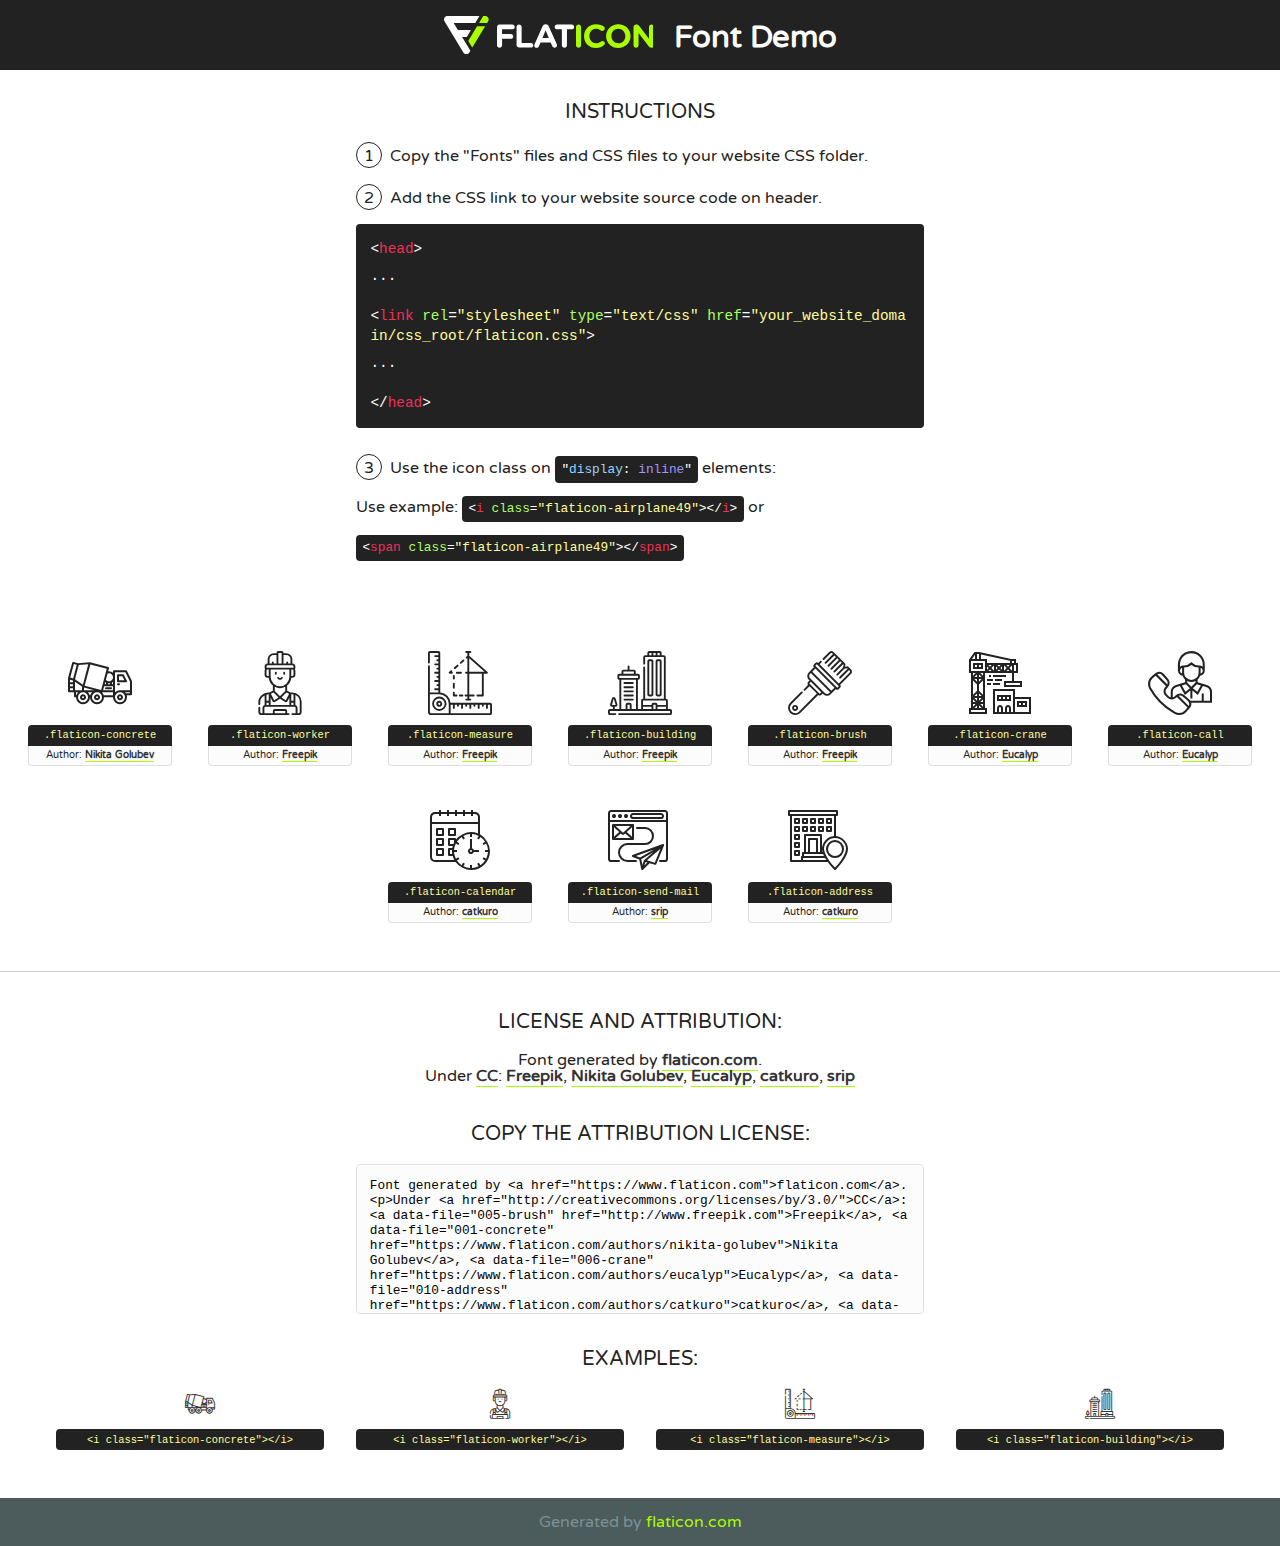
<file: builerz-master/lib/flaticon/font/flaticon.html>
<!DOCTYPE html>
<!--
  Flaticon icon font: Flaticon
  Creation date: 23/08/2020 07:24
-->
<html>
<!DOCTYPE html>
<html>

<head>
    <title>Flaticon WebFont</title>
    <link href="http://fonts.googleapis.com/css?family=Varela+Round" rel="stylesheet" type="text/css" />
    <link rel="stylesheet" type="text/css" href="flaticon.css">
    <meta charset="UTF-8">
    <style>
    html, body, div, span, applet, object, iframe,
    h1, h2, h3, h4, h5, h6, p, blockquote, pre,
    a, abbr, acronym, address, big, cite, code,
    del, dfn, em, img, ins, kbd, q, s, samp,
    small, strike, strong, sub, sup, tt, var,
    b, u, i, center,
    dl, dt, dd, ol, ul, li,
    fieldset, form, label, legend,
    table, caption, tbody, tfoot, thead, tr, th, td,
    article, aside, canvas, details, embed, 
    figure, figcaption, footer, header, hgroup, 
    menu, nav, output, ruby, section, summary,
    time, mark, audio, video {
        margin: 0;
        padding: 0;
        border: 0;
        font-size: 100%;
        font: inherit;
        vertical-align: baseline;
    }
    /* HTML5 display-role reset for older browsers */
    article, aside, details, figcaption, figure, 
    footer, header, hgroup, menu, nav, section {
        display: block;
    }
    body {
        line-height: 1;
    }
    ol, ul {
        list-style: none;
    }
    blockquote, q {
        quotes: none;
    }
    blockquote:before, blockquote:after,
    q:before, q:after {
        content: '';
        content: none;
    }
    table {
        border-collapse: collapse;
        border-spacing: 0;
    }
    body {
        font-family: 'Varela Round', Helvetica, Arial, sans-serif;
        font-size: 16px;
        color: #222;
    }
    a {
        color: #333;
        border-bottom: 1px solid #a9fd00;
        font-weight: bold;
        text-decoration: none;
    }
    * {
        -moz-box-sizing: border-box;
        -webkit-box-sizing: border-box;
        box-sizing: border-box;
        margin: 0;
        padding: 0;
    }
    [class^="flaticon-"]:before, [class*=" flaticon-"]:before, [class^="flaticon-"]:after, [class*=" flaticon-"]:after {
        font-family: Flaticon;
        font-size: 30px;
        font-style: normal;
        margin-left: 20px;
        color: #333;
    }
    .wrapper {
        max-width: 600px;
        margin: auto;
        padding: 0 1em;
    }
    .title {
        font-size: 1.25em;
        text-align: center;
        margin-bottom: 1em;
        text-transform: uppercase;
    }
    header {
        text-align: center;
        background-color: #222;
        color: #fff;
        padding: 1em;
    }
    header .logo {
        width: 210px;
        height: 38px;
        display: inline-block;
        vertical-align: middle;
        margin-right: 1em;
        border: none;
    }
    header strong {
        font-size: 1.95em;
        font-weight: bold;
        vertical-align: middle;
        margin-top: 5px;
        display: inline-block;
    }
    .demo {
        margin: 2em auto;
        line-height: 1.25em;
    }
    .demo ul li {
        margin-bottom: 1em;
    }
    .demo ul li .num {
        color: #222;
        border-radius: 20px;
        display: inline-block;
        width: 26px;
        padding: 3px;
        height: 26px;
        text-align: center;
        margin-right: 0.5em;
        border: 1px solid #222;
    }
    .demo ul li code {
        background-color: #222;
        border-radius: 4px;
        padding: 0.25em 0.5em;
        display: inline-block;
        color: #fff;
        font-family: Consolas,Monaco,Lucida Console,Liberation Mono,DejaVu Sans Mono,Bitstream Vera Sans Mono,Courier New, monospace;
        font-weight: lighter;
        margin-top: 1em;
        font-size: 0.8em;
        word-break: break-all;
    }
    .demo ul li code.big {
        padding: 1em;
        font-size: 0.9em;
    }
    .demo ul li code .red {
        color: #EF3159;
    }
    .demo ul li code .green {
        color: #ACFF65;
    }
    .demo ul li code .yellow {
        color: #FFFF99;
    }
    .demo ul li code .blue {
        color: #99D3FF;
    }
    .demo ul li code .purple {
        color: #A295FF;
    }
    .demo ul li code .dots {
        margin-top: 0.5em;
        display: block;
    }
    #glyphs {
        border-bottom: 1px solid #ccc;
        padding: 2em 0;
        text-align: center;
    }
    .glyph {
        display: inline-block;
        width: 9em;
        margin: 1em;
        text-align: center;
        vertical-align: top;
        background: #FFF;
    }
    .glyph .glyph-icon {
        padding: 10px;
        display: block;
        font-family:"Flaticon";
        font-size: 64px;
        line-height: 1;
    }
    .glyph .glyph-icon:before {
        font-size: 64px;
        color: #222;
        margin-left: 0;
    }
    .class-name {
        font-size: 0.65em;
        background-color: #222;
        color: #fff;
        border-radius: 4px 4px 0 0;
        padding: 0.5em;
        color: #FFFF99;
        font-family: Consolas,Monaco,Lucida Console,Liberation Mono,DejaVu Sans Mono,Bitstream Vera Sans Mono,Courier New, monospace;
    }
    .author-name {
        font-size: 0.6em;
        background-color: #fcfcfd;
        border: 1px solid #DEDEE4;
        border-top: 0;
        border-radius: 0 0 4px 4px;
        padding: 0.5em;
    }
    .class-name:last-child {
        font-size: 10px;
        color:#888;
    }
    .class-name:last-child a {
        font-size: 10px;
        color:#555;
    }
    .class-name:last-child a:hover {
        color:#a9fd00;
    }
    .glyph > input {
        display: block;
        width: 100px;
        margin: 5px auto;
        text-align: center;
        font-size: 12px;
        cursor: text;
    }
    .glyph > input.icon-input {
        font-family:"Flaticon";
        font-size: 16px;
        margin-bottom: 10px;
    }
    .attribution .title {
        margin-top: 2em;
    }
    .attribution textarea {
        background-color: #fcfcfd;
        padding: 1em;
        border: none;
        box-shadow: none;
        border: 1px solid #DEDEE4;
        border-radius: 4px;
        resize: none;
        width: 100%;
        height: 150px;
        font-size: 0.8em;
        font-family: Consolas,Monaco,Lucida Console,Liberation Mono,DejaVu Sans Mono,Bitstream Vera Sans Mono,Courier New, monospace;
        -webkit-appearance: none;
    }
    .iconsuse {
        margin: 2em auto;
        text-align: center;
        max-width: 1200px;
    }
    .iconsuse:after {
        content: '';
        display: table;
        clear: both;
    }
    .iconsuse .image {
        float: left;
        width: 25%;
        padding: 0 1em;
    }
    .iconsuse .image p {
        margin-bottom: 1em;
    }
    .iconsuse .image span {
        display: block;
        font-size: 0.65em;
        background-color: #222;
        color: #fff;
        border-radius: 4px;
        padding: 0.5em;
        color: #FFFF99;
        margin-top: 1em;
        font-family: Consolas,Monaco,Lucida Console,Liberation Mono,DejaVu Sans Mono,Bitstream Vera Sans Mono,Courier New, monospace;
    }
    #footer {
        text-align: center;
        background-color: #4C5B5C;
        color: #7c9192;
        padding: 1em;
    }
    #footer a {
        border: none;
        color: #a9fd00;
        font-weight: normal;
    }
    @media (max-width: 960px) {
        .iconsuse .image {
            width: 50%;
        }
    }
    @media (max-width: 560px) {
        .iconsuse .image {
            width: 100%;
        }
    }
    </style>
</head>

<body class="characters-off">

    <header>
        <a href="https://www.flaticon.com" target="_blank" class="logo">
            <svg version="1.1" xmlns="http://www.w3.org/2000/svg" xmlns:xlink="http://www.w3.org/1999/xlink" xmlns:a="http://ns.adobe.com/AdobeSVGViewerExtensions/3.0/" viewBox="0 0 560.875 102.036" enable-background="new 0 0 560.875 102.036" xml:space="preserve">
                <defs>
                </defs>
                <g>
                    <g class="letters">
                        <path fill="#ffffff" d="M141.596,29.675c0-3.777,2.985-6.767,6.764-6.767h34.438c3.426,0,6.15,2.728,6.15,6.15
                        c0,3.43-2.724,6.149-6.15,6.149h-27.674v13.091h23.719c3.429,0,6.151,2.724,6.151,6.15c0,3.43-2.723,6.149-6.151,6.149h-23.719
                        v17.574c0,3.773-2.986,6.761-6.764,6.761c-3.779,0-6.764-2.989-6.764-6.761V29.675z"></path>
                        <path fill="#ffffff" d="M193.844,29.149c0-3.781,2.985-6.767,6.764-6.767c3.776,0,6.763,2.985,6.763,6.767v42.957h25.039
                        c3.426,0,6.149,2.726,6.149,6.153c0,3.425-2.723,6.15-6.149,6.15h-31.802c-3.779,0-6.764-2.986-6.764-6.768V29.149z"></path>
                        <path fill="#ffffff" d="M241.891,75.71l21.438-48.407c1.492-3.341,4.215-5.357,7.906-5.357h0.792
                        c3.686,0,6.323,2.017,7.815,5.357l21.439,48.407c0.436,0.967,0.701,1.845,0.701,2.723c0,3.602-2.809,6.501-6.414,6.501
                        c-3.161,0-5.269-1.845-6.499-4.655l-4.132-9.661h-27.059l-4.301,10.102c-1.144,2.631-3.426,4.214-6.237,4.214
                        c-3.517,0-6.24-2.81-6.24-6.325C241.1,77.64,241.451,76.677,241.891,75.71z M279.932,58.666l-8.521-20.297l-8.526,20.297H279.932
                        z"></path>
                        <path fill="#ffffff" d="M314.864,35.387H301.86c-3.429,0-6.239-2.813-6.239-6.238c0-3.429,2.811-6.24,6.239-6.24h39.533
                        c3.426,0,6.237,2.811,6.237,6.24c0,3.425-2.811,6.238-6.237,6.238h-13.001v42.785c0,3.773-2.99,6.761-6.764,6.761
                        c-3.779,0-6.764-2.989-6.764-6.761V35.387z"></path>
                        <path fill="#A9FD00" d="M352.615,29.149c0-3.781,2.985-6.767,6.767-6.767c3.774,0,6.761,2.985,6.761,6.767v49.024
                        c0,3.773-2.987,6.761-6.761,6.761c-3.781,0-6.767-2.989-6.767-6.761V29.149z"></path>
                        <path fill="#A9FD00" d="M374.132,53.836v-0.179c0-17.481,13.178-31.801,32.065-31.801c9.22,0,15.459,2.458,20.557,6.238
                        c1.402,1.054,2.637,2.985,2.637,5.357c0,3.692-2.985,6.59-6.681,6.59c-1.845,0-3.071-0.702-4.044-1.319
                        c-3.776-2.813-7.729-4.393-12.562-4.393c-10.364,0-17.831,8.611-17.831,19.154v0.173c0,10.542,7.291,19.329,17.831,19.329
                        c5.715,0,9.492-1.756,13.359-4.834c1.049-0.874,2.458-1.491,4.039-1.491c3.429,0,6.325,2.813,6.325,6.236
                        c0,2.106-1.056,3.78-2.282,4.834c-5.539,4.834-12.036,7.733-21.878,7.733C387.572,85.464,374.132,71.493,374.132,53.836z"></path>
                        <path fill="#A9FD00" d="M433.009,53.836v-0.179c0-17.481,13.79-31.801,32.766-31.801c18.981,0,32.592,14.143,32.592,31.628v0.173
                        c0,17.483-13.785,31.807-32.769,31.807C446.625,85.464,433.009,71.32,433.009,53.836z M484.224,53.836v-0.179
                        c0-10.539-7.725-19.326-18.626-19.326c-10.893,0-18.449,8.611-18.449,19.154v0.173c0,10.542,7.73,19.329,18.626,19.329
                        C476.676,72.986,484.224,64.378,484.224,53.836z"></path>
                        <path fill="#A9FD00" d="M506.233,29.321c0-3.774,2.99-6.763,6.767-6.763h1.401c3.252,0,5.183,1.583,7.029,3.953l26.093,34.265
                        V29.059c0-3.692,2.99-6.677,6.681-6.677c3.683,0,6.671,2.985,6.671,6.677v48.934c0,3.78-2.987,6.765-6.764,6.765h-0.436
                        c-3.257,0-5.188-1.581-7.034-3.953l-27.056-35.492v32.944c0,3.687-2.985,6.676-6.678,6.676c-3.683,0-6.673-2.989-6.673-6.676
                        V29.321z"></path>
                    </g>
                    <g class="insignia">
                        <path fill="#ffffff" d="M48.372,56.137h12.517l11.156-18.537H37.186L25.688,18.539h57.825L94.668,0H9.271
                        C5.925,0,2.842,1.801,1.198,4.716c-1.644,2.907-1.593,6.482,0.134,9.343l50.38,83.501c1.678,2.781,4.689,4.476,7.938,4.476
                        c3.246,0,6.257-1.695,7.935-4.476l2.898-4.804L48.372,56.137z"></path>
                        <g class="i">
                            <path fill="#A9FD00" d="M93.575,18.539h0.031v0.004l21.652,0.004l2.705-4.488c1.727-2.861,1.778-6.436,0.133-9.343
                            C116.454,1.801,113.371,0,110.026,0h-5.294L93.575,18.539z"></path>
                            <polygon fill="#A9FD00" points="88.291,27.356 64.725,66.486 75.519,84.404 109.942,27.356"></polygon>
                        </g>
                    </g>
                </g>
            </svg>
        </a>
        <strong>Font Demo</strong>
    </header>


    <section class="demo wrapper">

        <p class="title">Instructions</p>

        <ul>
            <li>
                <span class="num">1</span>Copy the "Fonts" files and CSS files to your website CSS folder.
            </li>
            <li>
                <span class="num">2</span>Add the CSS link to your website source code on header.
                <code class="big">
                    &lt;<span class="red">head</span>&gt;
                    <br/><span class="dots">...</span>
                    <br/>&lt;<span class="red">link</span> <span class="green">rel</span>=<span class="yellow">"stylesheet"</span> <span class="green">type</span>=<span class="yellow">"text/css"</span> <span class="green">href</span>=<span class="yellow">"your_website_domain/css_root/flaticon.css"</span>&gt;
                    <br/><span class="dots">...</span>
                    <br/>&lt;/<span class="red">head</span>&gt;
                </code>
            </li>

            <li>
                <p>
                    <span class="num">3</span>Use the icon class on <code>"<span class="blue">display</span>:<span class="purple"> inline</span>"</code> elements:
                    <br />
                    Use example: <code>&lt;<span class="red">i</span> <span class="green">class</span>=<span class="yellow">&quot;flaticon-airplane49&quot;</span>&gt;&lt;/<span class="red">i</span>&gt;</code> or <code>&lt;<span class="red">span</span> <span class="green">class</span>=<span class="yellow">&quot;flaticon-airplane49&quot;</span>&gt;&lt;/<span class="red">span</span>&gt;</code>
            </li>
        </ul>

    </section>




   <section id="glyphs">          
    
      
        <div class="glyph"><div class="glyph-icon flaticon-concrete"></div>
            <div class="class-name">.flaticon-concrete</div>
            <div class="author-name">Author: <a data-file="001-concrete" href="https://www.flaticon.com/authors/nikita-golubev">Nikita Golubev</a> </div> 
        </div>        
        
        <div class="glyph"><div class="glyph-icon flaticon-worker"></div>
            <div class="class-name">.flaticon-worker</div>
            <div class="author-name">Author: <a data-file="002-worker" href="http://www.freepik.com">Freepik</a> </div> 
        </div>        
        
        <div class="glyph"><div class="glyph-icon flaticon-measure"></div>
            <div class="class-name">.flaticon-measure</div>
            <div class="author-name">Author: <a data-file="003-measure" href="http://www.freepik.com">Freepik</a> </div> 
        </div>        
        
        <div class="glyph"><div class="glyph-icon flaticon-building"></div>
            <div class="class-name">.flaticon-building</div>
            <div class="author-name">Author: <a data-file="004-building" href="http://www.freepik.com">Freepik</a> </div> 
        </div>        
        
        <div class="glyph"><div class="glyph-icon flaticon-brush"></div>
            <div class="class-name">.flaticon-brush</div>
            <div class="author-name">Author: <a data-file="005-brush" href="http://www.freepik.com">Freepik</a> </div> 
        </div>        
        
        <div class="glyph"><div class="glyph-icon flaticon-crane"></div>
            <div class="class-name">.flaticon-crane</div>
            <div class="author-name">Author: <a data-file="006-crane" href="https://www.flaticon.com/authors/eucalyp">Eucalyp</a> </div> 
        </div>        
        
        <div class="glyph"><div class="glyph-icon flaticon-call"></div>
            <div class="class-name">.flaticon-call</div>
            <div class="author-name">Author: <a data-file="007-call" href="https://www.flaticon.com/authors/eucalyp">Eucalyp</a> </div> 
        </div>        
        
        <div class="glyph"><div class="glyph-icon flaticon-calendar"></div>
            <div class="class-name">.flaticon-calendar</div>
            <div class="author-name">Author: <a data-file="008-calendar" href="https://www.flaticon.com/authors/catkuro">catkuro</a> </div> 
        </div>        
        
        <div class="glyph"><div class="glyph-icon flaticon-send-mail"></div>
            <div class="class-name">.flaticon-send-mail</div>
            <div class="author-name">Author: <a data-file="009-send-mail" href="https://www.flaticon.com/authors/srip">srip</a> </div> 
        </div>        
        
        <div class="glyph"><div class="glyph-icon flaticon-address"></div>
            <div class="class-name">.flaticon-address</div>
            <div class="author-name">Author: <a data-file="010-address" href="https://www.flaticon.com/authors/catkuro">catkuro</a> </div> 
        </div>        
        

    </section>



    <section class="attribution wrapper"   style="text-align:center;">

      <div class="title">License and attribution:</div><div class="attrDiv">Font generated by <a href="https://www.flaticon.com">flaticon.com</a>. <div><p>Under <a href="http://creativecommons.org/licenses/by/3.0/">CC</a>: <a data-file="005-brush" href="http://www.freepik.com">Freepik</a>, <a data-file="001-concrete" href="https://www.flaticon.com/authors/nikita-golubev">Nikita Golubev</a>, <a data-file="006-crane" href="https://www.flaticon.com/authors/eucalyp">Eucalyp</a>, <a data-file="010-address" href="https://www.flaticon.com/authors/catkuro">catkuro</a>, <a data-file="009-send-mail" href="https://www.flaticon.com/authors/srip">srip</a></p>  </div>
      </div>
      <div class="title">Copy the Attribution License:</div>

    <textarea onclick="this.focus();this.select();">Font generated by &lt;a href=&quot;https://www.flaticon.com&quot;&gt;flaticon.com&lt;/a&gt;. <p>Under <a href="http://creativecommons.org/licenses/by/3.0/">CC</a>: <a data-file="005-brush" href="http://www.freepik.com">Freepik</a>, <a data-file="001-concrete" href="https://www.flaticon.com/authors/nikita-golubev">Nikita Golubev</a>, <a data-file="006-crane" href="https://www.flaticon.com/authors/eucalyp">Eucalyp</a>, <a data-file="010-address" href="https://www.flaticon.com/authors/catkuro">catkuro</a>, <a data-file="009-send-mail" href="https://www.flaticon.com/authors/srip">srip</a></p>  
     </textarea>

    </section>

    <section class="iconsuse">

          <div class="title">Examples:</div>            
             
            <div class="image">
                <p>
                    <i class="glyph-icon flaticon-concrete"></i> 
                    <span>&lt;i class=&quot;flaticon-concrete&quot;&gt;&lt;/i&gt;</span>
                </p>
            </div>
            
            <div class="image">
                <p>
                    <i class="glyph-icon flaticon-worker"></i> 
                    <span>&lt;i class=&quot;flaticon-worker&quot;&gt;&lt;/i&gt;</span>
                </p>
            </div>
            
            <div class="image">
                <p>
                    <i class="glyph-icon flaticon-measure"></i> 
                    <span>&lt;i class=&quot;flaticon-measure&quot;&gt;&lt;/i&gt;</span>
                </p>
            </div>
            
            <div class="image">
                <p>
                    <i class="glyph-icon flaticon-building"></i> 
                    <span>&lt;i class=&quot;flaticon-building&quot;&gt;&lt;/i&gt;</span>
                </p>
            </div>
                       
        </div>
                            
    </section>

<div id="footer">
    <div>Generated by <a href="https://www.flaticon.com">flaticon.com</a>
    </div>
</div>



</body>
</html>
</file>
<file: builerz-master/lib/flaticon/font/flaticon.css>
/*
  	Flaticon icon font: Flaticon
  	Creation date: 23/08/2020 07:24
  	*/

@font-face {
  font-family: "Flaticon";
  src: url("./Flaticon.eot");
  src: url("./Flaticon.eot?#iefix") format("embedded-opentype"),
       url("./Flaticon.woff2") format("woff2"),
       url("./Flaticon.woff") format("woff"),
       url("./Flaticon.ttf") format("truetype"),
       url("./Flaticon.svg#Flaticon") format("svg");
  font-weight: normal;
  font-style: normal;
}

@media screen and (-webkit-min-device-pixel-ratio:0) {
  @font-face {
    font-family: "Flaticon";
    src: url("./Flaticon.svg#Flaticon") format("svg");
  }
}

[class^="flaticon-"]:before, [class*=" flaticon-"]:before,
[class^="flaticon-"]:after, [class*=" flaticon-"]:after {   
  font-family: Flaticon;
        font-size: 20px;
font-style: normal;
margin-left: 20px;
}

.flaticon-concrete:before { content: "\f100"; }
.flaticon-worker:before { content: "\f101"; }
.flaticon-measure:before { content: "\f102"; }
.flaticon-building:before { content: "\f103"; }
.flaticon-brush:before { content: "\f104"; }
.flaticon-crane:before { content: "\f105"; }
.flaticon-call:before { content: "\f106"; }
.flaticon-calendar:before { content: "\f107"; }
.flaticon-send-mail:before { content: "\f108"; }
.flaticon-address:before { content: "\f109"; }
</file>
<file: builerz-master/css/style.css>
/*******************************/
/********* General CSS *********/
/*******************************/
body {
    color: #666666;
    background: #dddddd;
    font-family: 'Poppins', sans-serif;
    font-weight: 400;
}

h1,
h2, 
h3, 
h4,
h5, 
h6 {
    color: #030f27;
}

a {
    color: #666666;
    transition: .3s;
}

a:hover,
a:active,
a:focus {
    color: #33fd4d;
    outline: none;
    text-decoration: none;
}

.btn:focus {
    box-shadow: none;
}

.wrapper {
    position: relative;
    width: 100%;
    max-width: 1366px;
    margin: 0 auto;
    background: #ffffff;
}

.back-to-top {
    position: fixed;
    display: none;
    background: #33fd4d;
    color: #121518;
    width: 44px;
    height: 44px;
    text-align: center;
    line-height: 1;
    font-size: 22px;
    right: 15px;
    bottom: 15px;
    transition: background 0.5s;
    z-index: 9;
}

.back-to-top:hover {
    color: #33fd4d;
    background: #121518;
}

.back-to-top i {
    padding-top: 10px;
}

.btn {
    transition: .3s;
}


/**********************************/
/********** Top Bar CSS ***********/
/**********************************/
.top-bar {
    position: relative;
    height: 90px;
    background: #33fd4d;
}

.top-bar .logo {
    padding: 15px 0;
    text-align: left;
    overflow: hidden;
}

.top-bar .logo h1 {
    margin: 0;
    color: #030f27;
    font-size: 60px;
    line-height: 60px;
    font-weight: 700;
}

.top-bar .logo img {
    max-width: 100%;
    max-height: 60px;
}

.top-bar .top-bar-item {
    display: flex;
    align-items: center;
    justify-content: flex-end;
}

.top-bar .top-bar-icon {
    width: 40px;
    display: flex;
    align-items: center;
    justify-content: center;
}

.top-bar .top-bar-icon [class^="flaticon-"]::before {
    margin: 0;
    color: #030f27;
    font-size: 40px;
}

.top-bar .top-bar-text {
    padding-left: 15px;
}

.top-bar .top-bar-text h3 {
    margin: 0 0 5px 0;
    color: #030f27;
    font-size: 16px;
    font-weight: 400;
}

.top-bar .top-bar-text p {
    margin: 0;
    color: #030f27;
    font-size: 13px;
    font-weight: 400;
}

@media (min-width: 992px) {
    .top-bar {
        padding: 0 60px;
    }
}

@media (max-width: 991.98px) {
    .top-bar .logo {
        text-align: center;
    }
}


/**********************************/
/*********** Nav Bar CSS **********/
/**********************************/
.nav-bar {
    position: relative;
    background: #33fd4d;
    transition: .3s;
}

.nav-bar .container-fluid {
    padding: 0;
}

.nav-bar.nav-sticky {
    position: fixed;
    top: 0;
    width: 100%;
    max-width: 1366px;
    box-shadow: 0 2px 5px rgba(0, 0, 0, .3);
    z-index: 999;
}

.nav-bar .navbar {
    height: 100%;
    background: #030f27 !important;
}

.navbar-dark .navbar-nav .nav-link,
.navbar-dark .navbar-nav .nav-link:focus,
.navbar-dark .navbar-nav .nav-link:hover,
.navbar-dark .navbar-nav .nav-link.active {
    padding: 10px 10px 8px 10px;
    color: #ffffff;
}

.navbar-dark .navbar-nav .nav-link:hover,
.navbar-dark .navbar-nav .nav-link.active {
    color: #33fd4d;
    transition: none;
}

.nav-bar .dropdown-menu {
    margin-top: 0;
    border: 0;
    border-radius: 0;
    background: #f8f9fa;
}

.nav-bar .btn {
    color: #ffffff;
    border: 2px solid #ffffff;
    border-radius: 0;
}

.nav-bar .btn:hover {
    color: #030f27;
    background: #33fd4d;
    border-color: #33fd4d;
}

@media (min-width: 992px) {
    .nav-bar {
        padding: 0 75px;
    }
    
    .nav-bar.nav-sticky {
        padding: 0;
    }
    
    .nav-bar .navbar {
        padding: 20px;
    }
    
    .nav-bar .navbar-brand {
        display: none;
    }
    
    .nav-bar a.nav-link {
        padding: 8px 15px;
        font-size: 15px;
        text-transform: uppercase;
    }
}

@media (max-width: 991.98px) {
    .nav-bar .navbar {
        padding: 15px;
    }
    
    .nav-bar a.nav-link {
        padding: 5px;
    }
    
    .nav-bar .dropdown-menu {
        box-shadow: none;
    }
    
    .nav-bar .btn {
        display: none;
    }
}


/*******************************/
/******** Carousel CSS *********/
/*******************************/
.carousel {
    position: relative;
    width: 100%;
    height: calc(100vh - 170px);
    min-height: 400px;
    margin: 0 auto;
    text-align: center;
    overflow: hidden;
}

.carousel .carousel-inner,
.carousel .carousel-item {
    position: relative;
    width: 100%;
    height: 100%;
}

.carousel .carousel-item img {
    width: 100%;
    height: 100%;
    object-fit: cover;
}

.carousel .carousel-item::after {
    position: absolute;
    content: "";
    width: 100%;
    height: 100%;
    top: 0;
    left: 0;
    background: rgba(0, 0, 0, .3);
    z-index: 1;
}

.carousel .carousel-caption {
    position: absolute;
    top: 0;
    bottom: 0;
    display: flex;
    align-items: center;
    justify-content: center;
    flex-direction: column;
    height: calc(100vh - 170px);
    min-height: 400px;
}

.carousel .carousel-caption p {
    color: #ffffff;
    font-size: 30px;
    margin-bottom: 15px;
    letter-spacing: 1px;
}

.carousel .carousel-caption h1 {
    color: #ffffff;
    font-size: 60px;
    font-weight: 700;
    margin-bottom: 35px;
}

.carousel .carousel-caption .btn {
    padding: 15px 35px;
    font-size: 18px;
    font-weight: 500;
    letter-spacing: 1px;
    text-transform: uppercase;
    color: #ffffff;
    background: transparent;
    border: 2px solid #ffffff;
    border-radius: 0;
    transition: .3s;
}

.carousel .carousel-caption .btn:hover {
    color: #030f27;
    background: #33fd4d;
    border-color: #33fd4d;
}

@media (max-width: 767.98px) {
    .carousel .carousel-caption h1 {
        font-size: 40px;
        font-weight: 700;
    }
    
    .carousel .carousel-caption p {
        font-size: 20px;
    }
    
    .carousel .carousel-caption .btn {
        padding: 12px 30px;
        font-size: 18px;
        font-weight: 500;
        letter-spacing: 0;
    }
}

@media (max-width: 575.98px) {
    .carousel .carousel-caption h1 {
        font-size: 30px;
        font-weight: 500;
    }
    
    .carousel .carousel-caption p {
        font-size: 16px;
    }
    
    .carousel .carousel-caption .btn {
        padding: 10px 25px;
        font-size: 16px;
        font-weight: 400;
        letter-spacing: 0;
    }
}

.carousel .animated {
    -webkit-animation-duration: 1.5s;
    animation-duration: 1.5s;
}


/*******************************/
/******* Page Header CSS *******/
/*******************************/
.page-header {
    position: relative;
    margin-bottom: 45px;
    padding: 90px 0;
    text-align: center;
    background: #33fd4d;
}

.page-header h2 {
    position: relative;
    color: #030f27;
    font-size: 60px;
    font-weight: 700;
    margin-bottom: 20px;
    padding-bottom: 5px;
}

.page-header h2::after {
    position: absolute;
    content: "";
    width: 100px;
    height: 2px;
    left: calc(50% - 50px);
    bottom: 0;
    background: #030f27;
}

.page-header a {
    position: relative;
    padding: 0 12px;
    font-size: 22px;
    color: #030f27;
}

.page-header a:hover {
    color: #ffffff;
}

.page-header a::after {
    position: absolute;
    content: "/";
    width: 8px;
    height: 8px;
    top: -2px;
    right: -7px;
    text-align: center;
    color: #121518;
}

.page-header a:last-child::after {
    display: none;
}

@media (max-width: 991.98px) {
    .page-header {
        padding: 60px 0;
    }
    
    .page-header h2 {
        font-size: 45px;
    }
    
    .page-header a {
        font-size: 20px;
    }
}

@media (max-width: 767.98px) {
    .page-header {
        padding: 45px 0;
    }
    
    .page-header h2 {
        font-size: 35px;
    }
    
    .page-header a {
        font-size: 18px;
    }
}


/*******************************/
/******* Section Header ********/
/*******************************/
.section-header {
    position: relative;
    width: 100%;
    margin-bottom: 45px;
}

.section-header p {
    color: #33fd4d;
    font-size: 18px;
    font-weight: 600;
    margin-bottom: 5px;
}

.section-header h2 {
    margin: 0;
    position: relative;
    font-size: 50px;
    font-weight: 700;
}

@media (max-width: 767.98px) {
    .section-header h2 {
        font-size: 30px;
    }
}


/*******************************/
/********* Feature CSS *********/
/*******************************/
.feature {
    position: relative;
    margin-bottom: 45px;
}

.feature .col-md-12 {
    background: #030f27;
}
    
.feature .col-md-12:nth-child(2n) {
    color: #030f27;
    background: #33fd4d;
}

.feature .feature-item {
    min-height: 250px;
    padding: 30px;
    display: flex;
    align-items: center;
    justify-content: flex-start;
}

.feature .feature-icon {
    position: relative;
    width: 60px;
    display: flex;
    align-items: center;
    justify-content: center;
}

.feature .feature-icon::before {
    position: absolute;
    content: "";
    width: 80px;
    height: 80px;
    top: -20px;
    left: -10px;
    border: 2px dotted #ffffff;
    border-radius: 60px;
    z-index: 1;
}

.feature .feature-icon::after {
    position: absolute;
    content: "";
    width: 79px;
    height: 79px;
    top: -18px;
    left: -9px;
    background: #030f27;
    border-radius: 60px;
    z-index: 2;
}

.feature .col-md-12:nth-child(2n) .feature-icon::after {
    background: #33fd4d;
}

.feature .feature-icon [class^="flaticon-"]::before {
    position: relative;
    margin: 0;
    color: #33fd4d;
    font-size: 60px;
    line-height: 60px;
    z-index: 3;
}

.feature .feature-text {
    padding-left: 30px;
}

.feature .feature-text h3 {
    margin: 0 0 10px 0;
    color: #33fd4d;
    font-size: 25px;
    font-weight: 600;
}

.feature .feature-text p {
    margin: 0;
    color: #33fd4d;
    font-size: 18px;
    font-weight: 400;
}

.feature .col-md-12:nth-child(2n) [class^="flaticon-"]::before,
.feature .col-md-12:nth-child(2n) h3,
.feature .col-md-12:nth-child(2n) p {
    color: #030f27;
}


/*******************************/
/********** About CSS **********/
/*******************************/
.about {
    position: relative;
    width: 100%;
    padding: 45px 0;
}

.about .section-header {
    margin-bottom: 30px;
}

.about .about-img {
    position: relative;
    height: 100%;
}

.about .about-img img {
    width: 100%;
    height: 100%;
    object-fit: cover;
}

.about .about-text p {
    font-size: 16px;
}

.about .about-text a.btn {
    position: relative;
    margin-top: 15px;
    padding: 15px 35px;
    font-size: 16px;
    font-weight: 500;
    letter-spacing: 1px;
    color: #030f27;
    border-radius: 0;
    background: #33fd4d;
    transition: .3s;
}

.about .about-text a.btn:hover {
    color: #33fd4d;
    background: #030f27;
}

@media (max-width: 767.98px) {
    .about .about-img {
        margin-bottom: 30px;
        height: auto;
    }
}


/*******************************/
/********** Fact CSS ***********/
/*******************************/
.fact {
    position: relative;
    width: 100%;
    padding: 45px 0;
}

.fact .col-6 {
    display: flex;
    align-items: flex-start;
}

.fact .fact-icon {
    position: relative;
    margin: 7px 15px 0 15px;
    width: 60px;
    display: flex;
    align-items: center;
    justify-content: center;
}

.fact .fact-icon [class^="flaticon-"]::before {
    margin: 0;
    font-size: 60px;
    line-height: 60px;
    background-image: linear-gradient(#ffffff, #33fd4d);
    -webkit-background-clip: text;
    -webkit-text-fill-color: transparent;
}

.fact .fact-right .fact-icon [class^="flaticon-"]::before {
    background-image: linear-gradient(#ffffff, #030f27);
}

.fact .fact-left,
.fact .fact-right {
    padding-top: 60px;
    padding-bottom: 60px;
}

.fact .fact-text h2 {
    font-size: 35px;
    font-weight: 700;
}

.fact .fact-text p {
    margin: 0;
    font-size: 16px;
    font-weight: 600;
    text-transform: uppercase;
}

.fact .fact-left {
    color: #33fd4d;
    background: #030f27;
}

.fact .fact-right {
    color: #030f27;
    background: #33fd4d;
}

.fact .fact-left h2 {
    color: #33fd4d;
}


/*******************************/
/********* Service CSS *********/
/*******************************/
.service {
    position: relative;
    width: 100%;
    padding: 45px 0 15px 0;
}

.service .service-item {
    position: relative;
    width: 100%;
    text-align: center;
    margin-bottom: 30px;
}

.service .service-img {
    position: relative;
    overflow: hidden;
}

.service .service-img img {
    width: 100%;
}

.service .service-overlay {
    position: absolute;
    width: 100%;
    height: 100%;
    top: 0;
    left: 0;
    padding: 30px;
    display: flex;
    align-items: center;
    justify-content: center;
    background: rgba(3, 15, 39, .7);
    transition: .5s;
    opacity: 0;
}

.service .service-item:hover .service-overlay {
    opacity: 1;
}

.service .service-overlay p {
    margin: 0;
    color: #ffffff;
}

.service .service-text {
    display: flex;
    align-items: center;
    height: 60px;
    background: #030f27;
    overflow: hidden;
    white-space: nowrap;
    text-overflow: ellipsis;
}

.service .service-text h3 {
    margin: 0;
    padding: 0 15px 0 25px;
    width: calc(100% - 60px);
    font-size: 20px;
    font-weight: 700;
    color: #33fd4d;
    text-align: left;
    overflow: hidden;
    white-space: nowrap;
    text-overflow: ellipsis;
}

.service .service-item a.btn {
    width: 60px;
    height: 60px;
    padding: 3px 0 0 3px;
    display: flex;
    align-items: center;
    justify-content: center;
    font-size: 60px;
    line-height: 60px;
    font-weight: 100;
    color: #030f27;
    background: #33fd4d;
    border-radius: 0;
    transition: .3s;
}

.service .service-item:hover a.btn {
    color: #ffffff;
}


/*******************************/
/********** Video CSS **********/
/*******************************/
.video {
    position: relative;
    margin: 45px 0;
    height: 100%;
    min-height: 500px;
    background: linear-gradient(rgba(3, 15, 39, .9), rgba(3, 15, 39, .9)), url(../img/carousel-1.jpg);
    background-attachment: fixed;
    background-position: center;
    background-repeat: no-repeat;
    background-size: cover;
}

.video .btn-play {
    position: absolute;
    z-index: 1;
    top: 50%;
    left: 50%;
    transform: translateX(-50%) translateY(-50%);
    box-sizing: content-box;
    display: block;
    width: 32px;
    height: 44px;
    border-radius: 50%;
    border: none;
    outline: none;
    padding: 18px 20px 18px 28px;
}

.video .btn-play:before {
    content: "";
    position: absolute;
    z-index: 0;
    left: 50%;
    top: 50%;
    transform: translateX(-50%) translateY(-50%);
    display: block;
    width: 100px;
    height: 100px;
    background: #33fd4d;
    border-radius: 50%;
    animation: pulse-border 1500ms ease-out infinite;
}

.video .btn-play:after {
    content: "";
    position: absolute;
    z-index: 1;
    left: 50%;
    top: 50%;
    transform: translateX(-50%) translateY(-50%);
    display: block;
    width: 100px;
    height: 100px;
    background: #33fd4d;
    border-radius: 50%;
    transition: all 200ms;
}

.video .btn-play:hover:after {
    background-color: darken(#33fd4d, 10%);
}

.video .btn-play img {
    position: relative;
    z-index: 3;
    max-width: 100%;
    width: auto;
    height: auto;
}

.video .btn-play span {
    display: block;
    position: relative;
    z-index: 3;
    width: 0;
    height: 0;
    border-left: 32px solid #030f27;
    border-top: 22px solid transparent;
    border-bottom: 22px solid transparent;
}

@keyframes pulse-border {
  0% {
    transform: translateX(-50%) translateY(-50%) translateZ(0) scale(1);
    opacity: 1;
  }
  100% {
    transform: translateX(-50%) translateY(-50%) translateZ(0) scale(1.5);
    opacity: 0;
  }
}

#videoModal .modal-dialog {
    position: relative;
    max-width: 800px;
    margin: 60px auto 0 auto;
}

#videoModal .modal-body {
    position: relative;
    padding: 0px;
}

#videoModal .close {
    position: absolute;
    width: 30px;
    height: 30px;
    right: 0px;
    top: -30px;
    z-index: 999;
    font-size: 30px;
    font-weight: normal;
    color: #ffffff;
    background: #000000;
    opacity: 1;
}


/*******************************/
/*********** Team CSS **********/
/*******************************/
.team {
    position: relative;
    width: 100%;
    padding: 45px 0 15px 0;
}

.team .team-item {
    position: relative;
    margin-bottom: 30px;
    overflow: hidden;
}

.team .team-img {
    position: relative;
}

.team .team-img img {
    width: 100%;
}

.team .team-text {
    position: relative;
    padding: 25px 15px;
    text-align: center;
    background: #030f27;
    transition: .5s;
}

.team .team-text h2 {
    font-size: 20px;
    font-weight: 600;
    color: #33fd4d;
    transition: .5s;
}

.team .team-text p {
    margin: 0;
    color: #ffffff;
}

.team .team-item:hover .team-text {
    background: #33fd4d;
}

.team .team-item:hover .team-text h2 {
    color: #030f27;
    letter-spacing: 1px;
}

.team .team-social {
    position: absolute;
    width: 100px;
    top: 0;
    left: -50px;
    display: flex;
    flex-direction: column;
    font-size: 0;
}

.team .team-social a {
    position: relative;
    left: 0;
    width: 50px;
    height: 50px;
    display: flex;
    align-items: center;
    justify-content: center;
    font-size: 18px;
    color: #ffffff;
}

.team .team-item:hover .team-social a:first-child {
    background: #00acee;
    left: 50px;
    transition: .3s 0s;
}

.team .team-item:hover .team-social a:nth-child(2) {
    background: #3b5998;
    left: 50px;
    transition: .3s .1s;
}

.team .team-item:hover .team-social a:nth-child(3) {
    background: #0e76a8;
    left: 50px;
    transition: .3s .2s;
}

.team .team-item:hover .team-social a:nth-child(4) {
    background: #3f729b;
    left: 50px;
    transition: .3s .3s;
}


/*******************************/
/*********** FAQs CSS **********/
/*******************************/
.faqs {
    position: relative;
    width: 100%;
    padding: 45px 0;
}

.faqs .row {
    position: relative;
}

.faqs .row::after {
    position: absolute;
    content: "";
    width: 1px;
    height: 100%;
    top: 0;
    left: calc(50% - .5px);
    background: #33fd4d;
}

.faqs #accordion-1 {
    padding-right: 15px;
}

.faqs #accordion-2 {
    padding-left: 15px;
}

@media(max-width: 767.98px) {
    .faqs .row::after {
        display: none;
    }
    
    .faqs #accordion-1,
    .faqs #accordion-2 {
        padding: 0;
    }
    
    .faqs #accordion-2 {
        padding-top: 15px;
    }
}

.faqs .card {
    margin-bottom: 15px;
    border: none;
    border-radius: 0;
}

.faqs .card:last-child {
    margin-bottom: 0;
}

.faqs .card-header {
    padding: 0;
    border: none;
    background: #ffffff;
}

.faqs .card-header a {
    display: block;
    padding: 10px 25px;
    width: 100%;
    color: #121518;
    font-size: 16px;
    line-height: 40px;
    border: 1px solid rgba(0, 0, 0, .1);
    transition: .5s;
}

.faqs .card-header [data-toggle="collapse"][aria-expanded="true"] {
    background: #33fd4d;
}

.faqs .card-header [data-toggle="collapse"]:after {
    font-family: 'font Awesome 5 Free';
    content: "\f067";
    float: right;
    color: #33fd4d;
    font-size: 12px;
    font-weight: 900;
    transition: .5s;
}

.faqs .card-header [data-toggle="collapse"][aria-expanded="true"]:after {
    font-family: 'font Awesome 5 Free';
    content: "\f068";
    float: right;
    color: #030f27;
    font-size: 12px;
    font-weight: 900;
    transition: .5s;
}

.faqs .card-body {
    padding: 20px 25px;
    font-size: 16px;
    background: #ffffff;
    border: 1px solid rgba(0, 0, 0, .1);
    border-top: none;
}


/*******************************/
/******* Testimonial CSS *******/
/*******************************/
.testimonial {
    position: relative;
    margin: 45px 0;
    padding: 90px 0;
    text-align: center;
    background: linear-gradient(rgba(3, 15, 39, .9), rgba(3, 15, 39, .9)), url(../img/carousel-1.jpg);
    background-attachment: fixed;
    background-position: center;
    background-repeat: no-repeat;
    background-size: cover;
}

.testimonial .container {
    max-width: 760px;
}

.about-page .testimonial {
    padding-bottom: 90px;
}

.testimonial .testimonial-slider-nav {
    position: relative;
    width: 300px;
    margin: 0 auto;
}

.testimonial .testimonial-slider-nav .slick-slide {
    position: relative;
    opacity: 0;
    transition: .5s;
}

.testimonial .testimonial-slider-nav .slick-active {
    opacity: 1;
    transform: scale(1.3);
}

.testimonial .testimonial-slider-nav .slick-center {
    transform: scale(1.8);
    z-index: 1;
}

.testimonial .testimonial-slider-nav .slick-slide img {
    position: relative;
    display: block;
    margin-top: 37px;
    width: 100%;
    height: auto;
    border-radius: 100px;
}

.testimonial .testimonial-slider {
    position: relative;
    margin-top: 15px;
    padding-top: 50px;
}

.testimonial .testimonial-slider::before {
    position: absolute;
    content: "";
    width: 60px;
    height: 50px;
    top: 0;
    left: calc(50% - 30px);
    background: url(../img/quote.png) top center no-repeat;
}

.testimonial .testimonial-slider h3 {
    color: #33fd4d;
    font-size: 22px;
    font-weight: 700;
}

.testimonial .testimonial-slider h4 {
    font-size: 14px;
    font-weight: 300;
    color: #ffffff;
    font-style: italic;
    margin-bottom: 10px;
}

.testimonial .testimonial-slider p {
    color: #ffffff;
    font-size: 16px;
    font-weight: 300;
    margin: 0;
}


/*******************************/
/*********** Blog CSS **********/
/*******************************/
.blog {
    position: relative;
    width: 100%;
    padding: 45px 0 15px 0;
}

.blog .blog-item {
    position: relative;
    width: 100%;
    text-align: center;
    margin-bottom: 30px;
}

.blog .blog-img {
    position: relative;
    overflow: hidden;
}

.blog .blog-img img {
    width: 100%;
}

.blog .blog-title {
    display: flex;
    align-items: center;
    height: 60px;
    background: #030f27;
    overflow: hidden;
    white-space: nowrap;
    text-overflow: ellipsis;
}

.blog .blog-title h3 {
    margin: 0;
    padding: 0 15px 0 25px;
    width: calc(100% - 60px);
    font-size: 18px;
    font-weight: 700;
    color: #33fd4d;
    text-align: left;
    overflow: hidden;
    white-space: nowrap;
    text-overflow: ellipsis;
}

.blog .blog-title a.btn {
    width: 60px;
    height: 60px;
    padding: 3px 0 0 3px;
    display: flex;
    align-items: center;
    justify-content: center;
    font-size: 60px;
    line-height: 60px;
    font-weight: 100;
    color: #030f27;
    background: #33fd4d;
    border-radius: 0;
    transition: .3s;
}

.blog .blog-item:hover a.btn {
    color: #ffffff;
}

.blog .blog-meta {
    position: relative;
    padding: 25px 0 10px 0;
    background: #f3f6ff;
}

.blog .blog-meta::after {
    position: absolute;
    content: "";
    width: 100px;
    height: 1px;
    left: calc(50% - 50px);
    bottom: 0;
    background: #33fd4d;
}

.blog .blog-meta p {
    display: inline-block;
    margin: 0;
    padding: 0 3px;
    font-size: 14px;
    font-weight: 300;
    font-style: italic;
    color: #666666;
}

.blog .blog-meta p a {
    margin-left: 5px;
    font-style: normal;
}

.blog .blog-text {
    padding: 10px 25px 25px 25px;
    background: #f3f6ff;
}

.blog .blog-text p {
    margin: 0;
    font-size: 16px;
}

.blog .pagination .page-link {
    color: #030f27;
    border-radius: 0;
    border-color: #33fd4d;
}

.blog .pagination .page-link:hover,
.blog .pagination .page-item.active .page-link {
    color: #33fd4d;
    background: #030f27;
}

.blog .pagination .disabled .page-link {
    color: #999999;
}


/*******************************/
/******* Single Post CSS *******/
/*******************************/
.single {
    position: relative;
    padding: 45px 0;
}

.single .single-content {
    position: relative;
    margin-bottom: 30px;
    overflow: hidden;
}

.single .single-content img {
    margin-bottom: 20px;
    width: 100%;
}

.single .single-tags {
    margin: -5px -5px 41px -5px;
    font-size: 0;
}

.single .single-tags a {
    margin: 5px;
    display: inline-block;
    padding: 7px 15px;
    font-size: 14px;
    font-weight: 400;
    color: #666666;
    border: 1px solid #dddddd;
}

.single .single-tags a:hover {
    color: #33fd4d;
    background: #030f27;
}

.single .single-bio {
    margin-bottom: 45px;
    padding: 30px;
    background: #f3f6ff;
    display: flex;
}

.single .single-bio-img {
    width: 100%;
    max-width: 100px;
}

.single .single-bio-img img {
    width: 100%;
}

.single .single-bio-text {
    padding-left: 30px;
}

.single .single-bio-text h3 {
    font-size: 20px;
    font-weight: 700;
}

.single .single-bio-text p {
    margin: 0;
}

.single .single-related {
    margin-bottom: 45px;
}

.single .single-related h2 {
    font-size: 30px;
    font-weight: 700;
    margin-bottom: 25px;
}

.single .related-slider {
    position: relative;
    margin: 0 -15px;
    width: calc(100% + 30px);
}

.single .related-slider .post-item {
    margin: 0 15px;
}

.single .post-item {
    display: flex;
    align-items: center;
    margin-bottom: 15px;
}

.single .post-item .post-img {
    width: 100%;
    max-width: 80px;
}

.single .post-item .post-img img {
    width: 100%;
}

.single .post-item .post-text {
    padding-left: 15px;
}

.single .post-item .post-text a {
    font-size: 16px;
    font-weight: 400;
}

.single .post-item .post-meta {
    display: flex;
    margin-top: 8px;
}

.single .post-item .post-meta p {
    display: inline-block;
    margin: 0;
    padding: 0 3px;
    font-size: 14px;
    font-weight: 300;
    font-style: italic;
}

.single .post-item .post-meta p a {
    margin-left: 5px;
    font-size: 14px;
    font-weight: 300;
    font-style: normal;
}

.single .related-slider .owl-nav {
    position: absolute;
    width: 90px;
    top: -55px;
    right: 15px;
    display: flex;
}

.single .related-slider .owl-nav .owl-prev,
.single .related-slider .owl-nav .owl-next {
    margin-left: 15px;
    width: 30px;
    height: 30px;
    display: flex;
    align-items: center;
    justify-content: center;
    color: #030f27;
    background: #33fd4d;
    font-size: 16px;
    transition: .3s;
}

.single .related-slider .owl-nav .owl-prev:hover,
.single .related-slider .owl-nav .owl-next:hover {
    color: #33fd4d;
    background: #030f27;
}

.single .single-comment {
    position: relative;
    margin-bottom: 45px;
}

.single .single-comment h2 {
    font-size: 30px;
    font-weight: 700;
    margin-bottom: 25px;
}

.single .comment-list {
    list-style: none;
    padding: 0;
}

.single .comment-child {
    list-style: none;
}

.single .comment-body {
    display: flex;
    margin-bottom: 30px;
}

.single .comment-img {
    width: 60px;
}

.single .comment-img img {
    width: 100%;
}

.single .comment-text {
    padding-left: 15px;
    width: calc(100% - 60px);
}

.single .comment-text h3 {
    font-size: 18px;
    font-weight: 600;
    margin-bottom: 3px;
}

.single .comment-text span {
    display: block;
    font-size: 14px;
    font-weight: 300;
    margin-bottom: 5px;
}

.single .comment-text .btn {
    padding: 3px 10px;
    font-size: 14px;
    color: #030f27;
    background: #dddddd;
    border-radius: 0;
}

.single .comment-text .btn:hover {
    background: #33fd4d;
}

.single .comment-form {
    position: relative;
}

.single .comment-form h2 {
    font-size: 30px;
    font-weight: 700;
    margin-bottom: 25px;
}

.single .comment-form form {
    padding: 30px;
    background: #f3f6ff;
}

.single .comment-form form .form-group:last-child {
    margin: 0;
}

.single .comment-form input,
.single .comment-form textarea {
    border-radius: 0;
}

.single .comment-form .btn {
    padding: 15px 30px;
    color: #030f27;
    background: #33fd4d;
}

.single .comment-form .btn:hover {
    color: #33fd4d;
    background: #030f27;
}


/**********************************/
/*********** Sidebar CSS **********/
/**********************************/
.sidebar {
    position: relative;
    width: 100%;
}

@media(max-width: 991.98px) {
    .sidebar {
        margin-top: 45px;
    }
}

.sidebar .sidebar-widget {
    position: relative;
    margin-bottom: 45px;
}

.sidebar .sidebar-widget .widget-title {
    position: relative;
    margin-bottom: 30px;
    padding-bottom: 5px;
    font-size: 30px;
    font-weight: 700;
}

.sidebar .sidebar-widget .widget-title::after {
    position: absolute;
    content: "";
    width: 60px;
    height: 2px;
    bottom: 0;
    left: 0;
    background: #33fd4d;
}

.sidebar .sidebar-widget .search-widget {
    position: relative;
}

.sidebar .search-widget input {
    height: 50px;
    border: 1px solid #dddddd;
    border-radius: 0;
}

.sidebar .search-widget input:focus {
    box-shadow: none;
}

.sidebar .search-widget .btn {
    position: absolute;
    top: 6px;
    right: 15px;
    height: 40px;
    padding: 0;
    font-size: 25px;
    color: #33fd4d;
    background: none;
    border-radius: 0;
    border: none;
    transition: .3s;
}

.sidebar .search-widget .btn:hover {
    color: #030f27;
}

.sidebar .sidebar-widget .recent-post {
    position: relative;
}

.sidebar .sidebar-widget .tab-post {
    position: relative;
}

.sidebar .tab-post .nav.nav-pills .nav-link {
    color: #33fd4d;
    background: #030f27;
    border-radius: 0;
}

.sidebar .tab-post .nav.nav-pills .nav-link:hover,
.sidebar .tab-post .nav.nav-pills .nav-link.active {
    color: #030f27;
    background: #33fd4d;
}

.sidebar .tab-post .tab-content {
    padding: 15px 0 0 0;
    background: transparent;
}

.sidebar .tab-post .tab-content .container {
    padding: 0;
}

.sidebar .sidebar-widget .category-widget {
    position: relative;
}

.sidebar .category-widget ul {
    margin: 0;
    padding: 0;
    list-style: none;
}

.sidebar .category-widget ul li {
    margin: 0 0 12px 22px; 
}

.sidebar .category-widget ul li:last-child {
    margin-bottom: 0; 
}

.sidebar .category-widget ul li a {
    display: inline-block;
    line-height: 23px;
}

.sidebar .category-widget ul li::before {
    position: absolute;
    content: '\f105';
    font-family: 'Font Awesome 5 Free';
    font-weight: 900;
    color: #33fd4d;
    left: 1px;
}

.sidebar .category-widget ul li span {
    display: inline-block;
    float: right;
}

.sidebar .sidebar-widget .tag-widget {
    position: relative;
    margin: -5px -5px;
}

.single .tag-widget a {
    margin: 5px;
    display: inline-block;
    padding: 7px 15px;
    font-size: 14px;
    font-weight: 400;
    color: #666666;
    border: 1px solid #dddddd;
}

.single .tag-widget a:hover {
    color: #33fd4d;
    background: #030f27;
}

.sidebar .image-widget {
    display: block;
    width: 100%;
    overflow: hidden;
}

.sidebar .image-widget img {
    max-width: 100%;
    transition: .3s;
}

.sidebar .image-widget img:hover {
    transform: scale(1.1);
}


/*******************************/
/******** Portfolio CSS ********/
/*******************************/
.portfolio {
    position: relative;
    padding: 45px 0;
}

.portfolio #portfolio-flters {
    padding: 0;
    margin: -15px 0 25px 0;
    list-style: none;
    font-size: 0;
    text-align: center;
}

.portfolio #portfolio-flters li,
.portfolio .load-more .btn {
    cursor: pointer;
    display: inline-block;
    margin: 5px;
    padding: 8px 15px;
    color: #030f27;
    font-size: 14px;
    font-weight: 500;
    text-transform: uppercase;
    border-radius: 0;
    background: #33fd4d;
    border: none;
    transition: .3s;
}

.portfolio #portfolio-flters li:hover,
.portfolio #portfolio-flters li.filter-active {
    background: #030f27;
    color: #33fd4d;
}

.portfolio .load-more {
    text-align: center;
}

.portfolio .load-more .btn {
    padding: 15px 35px;
    font-size: 16px;
    transition: .3s;
}

.portfolio .load-more .btn:hover {
    color: #33fd4d;
    background: #030f27;
}

.portfolio .portfolio-warp {
    position: relative;
    width: 100%;
    text-align: center;
    margin-bottom: 30px;
}

.portfolio .portfolio-img {
    position: relative;
    overflow: hidden;
}

.portfolio .portfolio-img img {
    width: 100%;
    transition: .3s;
}

.portfolio .portfolio-item:hover img {
    transform: scale(1.1);
}

.portfolio .portfolio-overlay {
    position: absolute;
    width: 100%;
    height: 100%;
    top: 0;
    left: 0;
    padding: 30px;
    display: flex;
    align-items: center;
    justify-content: center;
    background: rgba(3, 15, 39, .7);
    transition: .5s;
    opacity: 0;
}

.portfolio .portfolio-warp:hover .portfolio-overlay {
    opacity: 1;
}

.portfolio .portfolio-overlay p {
    margin: 0;
    color: #ffffff;
}

.portfolio .portfolio-text {
    display: flex;
    align-items: center;
    height: 60px;
    background: #030f27;
    overflow: hidden;
    white-space: nowrap;
    text-overflow: ellipsis;
}

.portfolio .portfolio-text h3 {
    margin: 0;
    padding: 0 15px 0 25px;
    width: calc(100% - 60px);
    font-size: 20px;
    font-weight: 700;
    color: #33fd4d;
    text-align: center;
    overflow: hidden;
    white-space: nowrap;
    text-overflow: ellipsis;
}

.portfolio .portfolio-warp a.btn {
    width: 60px;
    height: 60px;
    padding: 3px 0 0 3px;
    display: flex;
    align-items: center;
    justify-content: center;
    font-size: 60px;
    line-height: 60px;
    font-weight: 100;
    color: #030f27;
    background: #ffffff;
    border-radius: 0;
    transition: .3s;
}

.portfolio .portfolio-warp:hover a.btn {
    color: #ffffff;
    background: #33fd4d;
}


/*******************************/
/********* Contact CSS *********/
/*******************************/
.contact {
    position: relative;
    width: 100%;
    padding: 45px 0;
}

.contact .col-md-6 {
    padding-top: 30px;
    padding-bottom: 30px;
}

.contact .col-md-6:first-child {
    background: #030f27;
}

.contact .col-md-6:last-child {
    background: #33fd4d;
}

.contact .contact-info {
    position: relative;
    width: 100%;
    padding: 0 15px;
}

.contact .contact-item {
    position: relative;
    margin-bottom: 30px;
    padding: 30px;
    display: flex;
    align-items: flex-start;
    flex-direction: row;
    border: 1px solid rgba(256, 256, 256, .2);
}

.contact .contact-item [class^="flaticon-"]::before {
    margin: 0;
    color: #33fd4d;
    font-size: 40px;
}

.contact .contact-text {
    position: relative;
    width: auto;
    padding-left: 20px;
}

.contact .contact-text h2 {
    color: #33fd4d;
    font-size: 20px;
    font-weight: 600;
}

.contact .contact-text p {
    margin: 0;
    color: #ffffff;
    font-size: 16px;
}

.contact .contact-item:last-child {
    margin-bottom: 0;
}

.contact .contact-form {
    position: relative;
    padding: 0 15px;
}

.contact .contact-form input {
    color: #ffffff;
    height: 40px;
    border-radius: 0;
    border-width: 1px;
    border-color: rgba(256, 256, 256, .4);
    background: transparent;
}

.contact .contact-form textarea {
    color: #ffffff;
    height: 185px;
    border-radius: 0;
    border-width: 1px;
    border-color: rgba(256, 256, 256, .4);
    background: transparent;
}

.contact .contact-form input:focus,
.contact .contact-form textarea {
    box-shadow: none;
}

.contact .contact-form .form-control::placeholder {
  color: #ffffff;
  opacity: 1;
}

.contact .contact-form .form-control::-ms-input-placeholder {
  color: #ffffff;
}

.contact .contact-form .form-control::-ms-input-placeholder {
  color: #ffffff;
}

.contact .contact-form .btn {
    padding: 16px 30px;
    font-size: 16px;
    font-weight: 600;
    color: #33fd4d;
    background: #030f27;
    border: none;
    border-radius: 0;
    transition: .3s;
}

.contact .contact-form .btn:hover {
    color: #030f27;
    background: #ffffff;
}

.contact .help-block ul {
    margin: 0;
    padding: 0;
    list-style-type: none;
}


/*******************************/
/********* Footer CSS **********/
/*******************************/
.footer {
    position: relative;
    margin-top: 45px;
    padding-top: 90px;
    background: #030f27;
    color: #ffffff;
}

.footer .footer-contact,
.footer .footer-link,
.footer .newsletter {
    position: relative;
    margin-bottom: 45px;
}

.footer h2 {
    position: relative;
    margin-bottom: 20px;
    padding-bottom: 10px;
    font-size: 20px;
    font-weight: 600;
    color: #33fd4d;
}

.footer h2::after {
    position: absolute;
    content: "";
    width: 60px;
    height: 2px;
    left: 0;
    bottom: 0;
    background: #33fd4d;
}

.footer .footer-link a {
    display: block;
    margin-bottom: 10px;
    color: #ffffff;
    transition: .3s;
}

.footer .footer-link a::before {
    position: relative;
    content: "\f105";
    font-family: "Font Awesome 5 Free";
    font-weight: 900;
    margin-right: 10px;
}

.footer .footer-link a:hover {
    color: #33fd4d;
    letter-spacing: 1px;
}

.footer .footer-contact p i {
    width: 25px;
}

.footer .footer-social {
    position: relative;
    margin-top: 20px;
}

.footer .footer-social a {
    display: inline-block;
    width: 40px;
    height: 40px;
    padding: 7px 0;
    text-align: center;
    border: 1px solid rgba(256, 256, 256, .3);
    border-radius: 60px;
    transition: .3s;
}

.footer .footer-social a i {
    font-size: 15px;
    color: #ffffff;
}

.footer .footer-social a:hover {
    background: #33fd4d;
    border-color: #33fd4d;
}

.footer .footer-social a:hover i {
    color: #030f27;
}

.footer .newsletter .form {
    position: relative;
    max-width: 400px;
    margin: 0 auto;
}

.footer .newsletter input {
    height: 50px;
    border: 2px solid #121518;
    border-radius: 0;
}

.footer .newsletter .btn {
    position: absolute;
    top: 5px;
    right: 5px;
    height: 40px;
    padding: 8px 10px;
    font-size: 14px;
    font-weight: 500;
    text-transform: uppercase;
    color: #33fd4d;
    background: #121518;
    border-radius: 0;
    border: 2px solid #33fd4d;
    transition: .3s;
}

.footer .newsletter .btn:hover {
    color: #121518;
    background: #33fd4d;
}

.footer .footer-menu .f-menu {
    position: relative;
    padding: 15px 0;
    font-size: 0;
    text-align: center;
    border-top: 1px solid rgba(256, 256, 256, .1);
    border-bottom: 1px solid rgba(256, 256, 256, .1);
}

.footer .footer-menu .f-menu a {
    color: #ffffff;
    font-size: 16px;
    margin-right: 15px;
    padding-right: 15px;
    border-right: 1px solid rgba(255, 255, 255, .1);
}

.footer .footer-menu .f-menu a:hover {
    color: #33fd4d;
}

.footer .footer-menu .f-menu a:last-child {
    margin-right: 0;
    padding-right: 0;
    border-right: none;
}


.footer .copyright {
    padding: 30px 15px;
}

.footer .copyright p {
    margin: 0;
    color: #ffffff;
}

.footer .copyright .col-md-6:last-child p {
    text-align: right;
}

.footer .copyright p a {
    color: #33fd4d;
    font-weight: 500;
    letter-spacing: 1px;
}

.footer .copyright p a:hover {
    color: #ffffff;
}

@media (max-width: 768px) {
    .footer .copyright p,
    .footer .copyright .col-md-6:last-child p {
        margin: 5px 0;
        text-align: center;
    }
}
</file>
